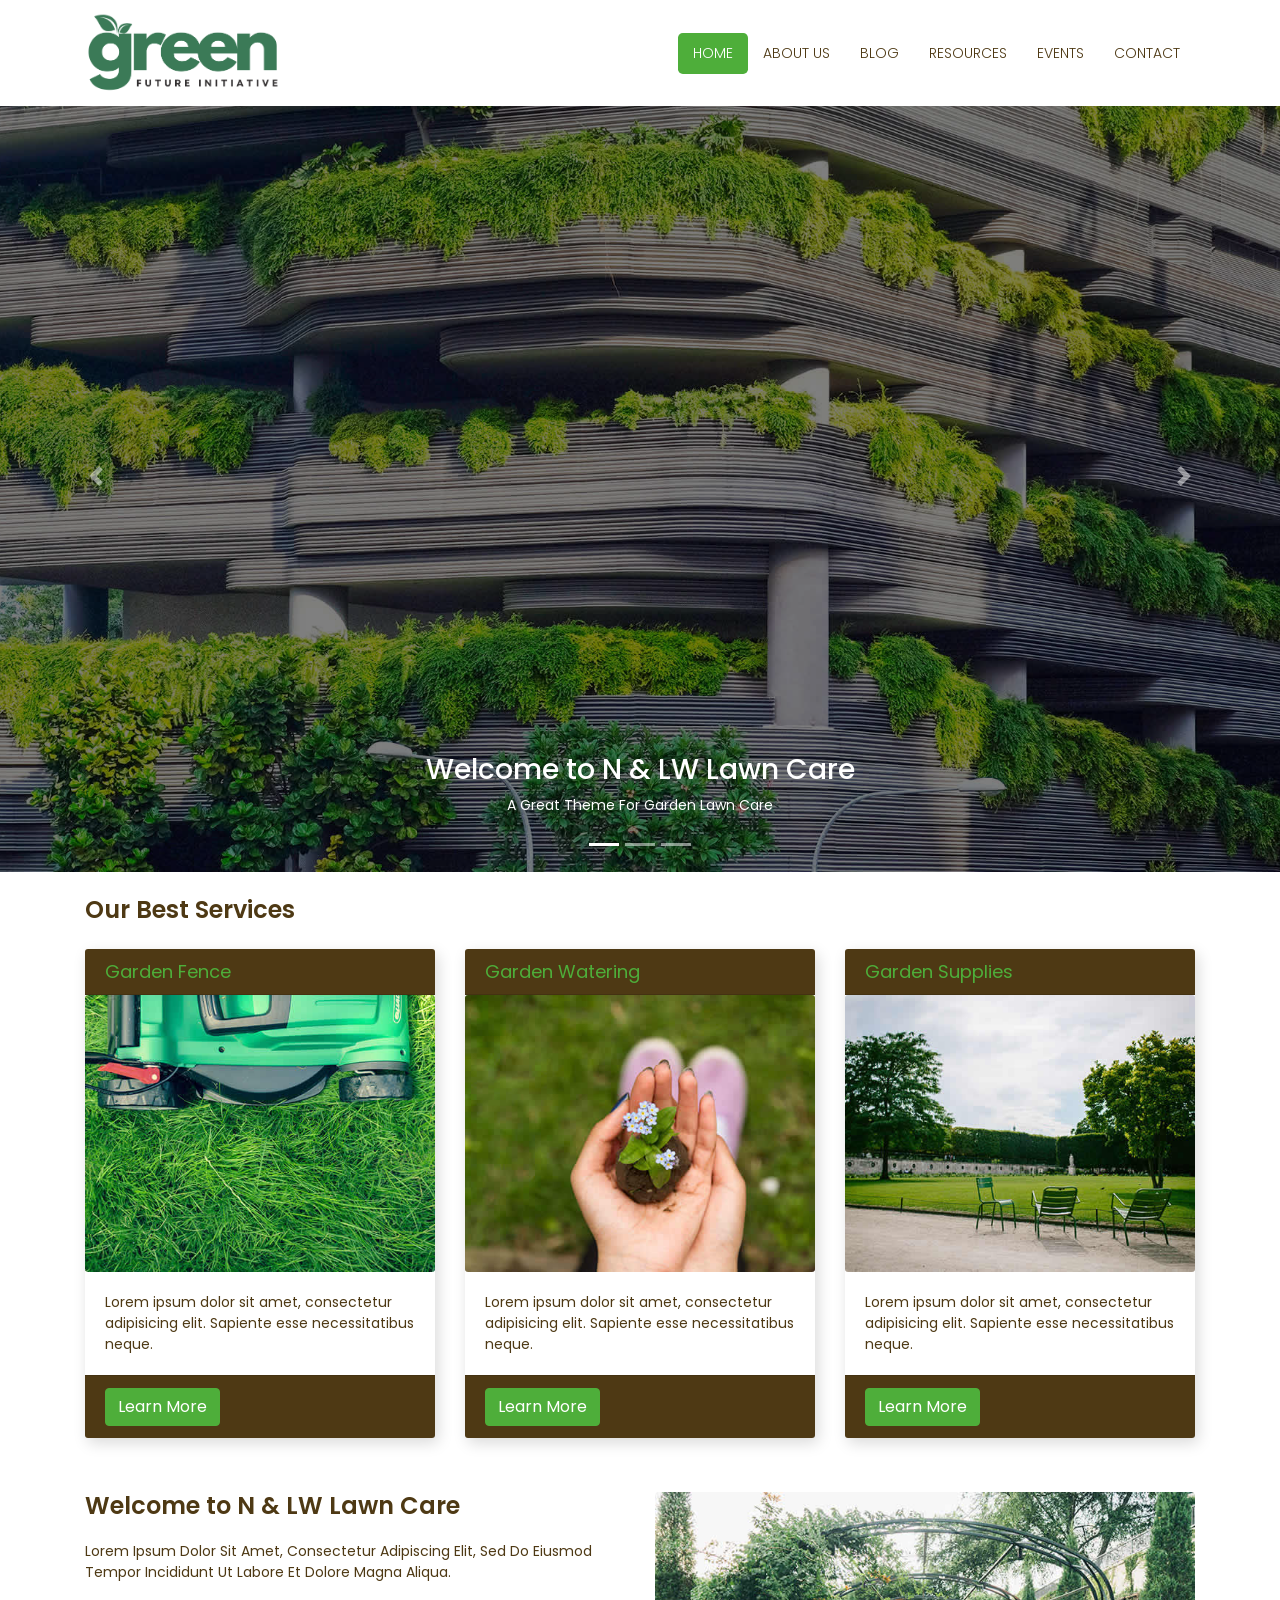
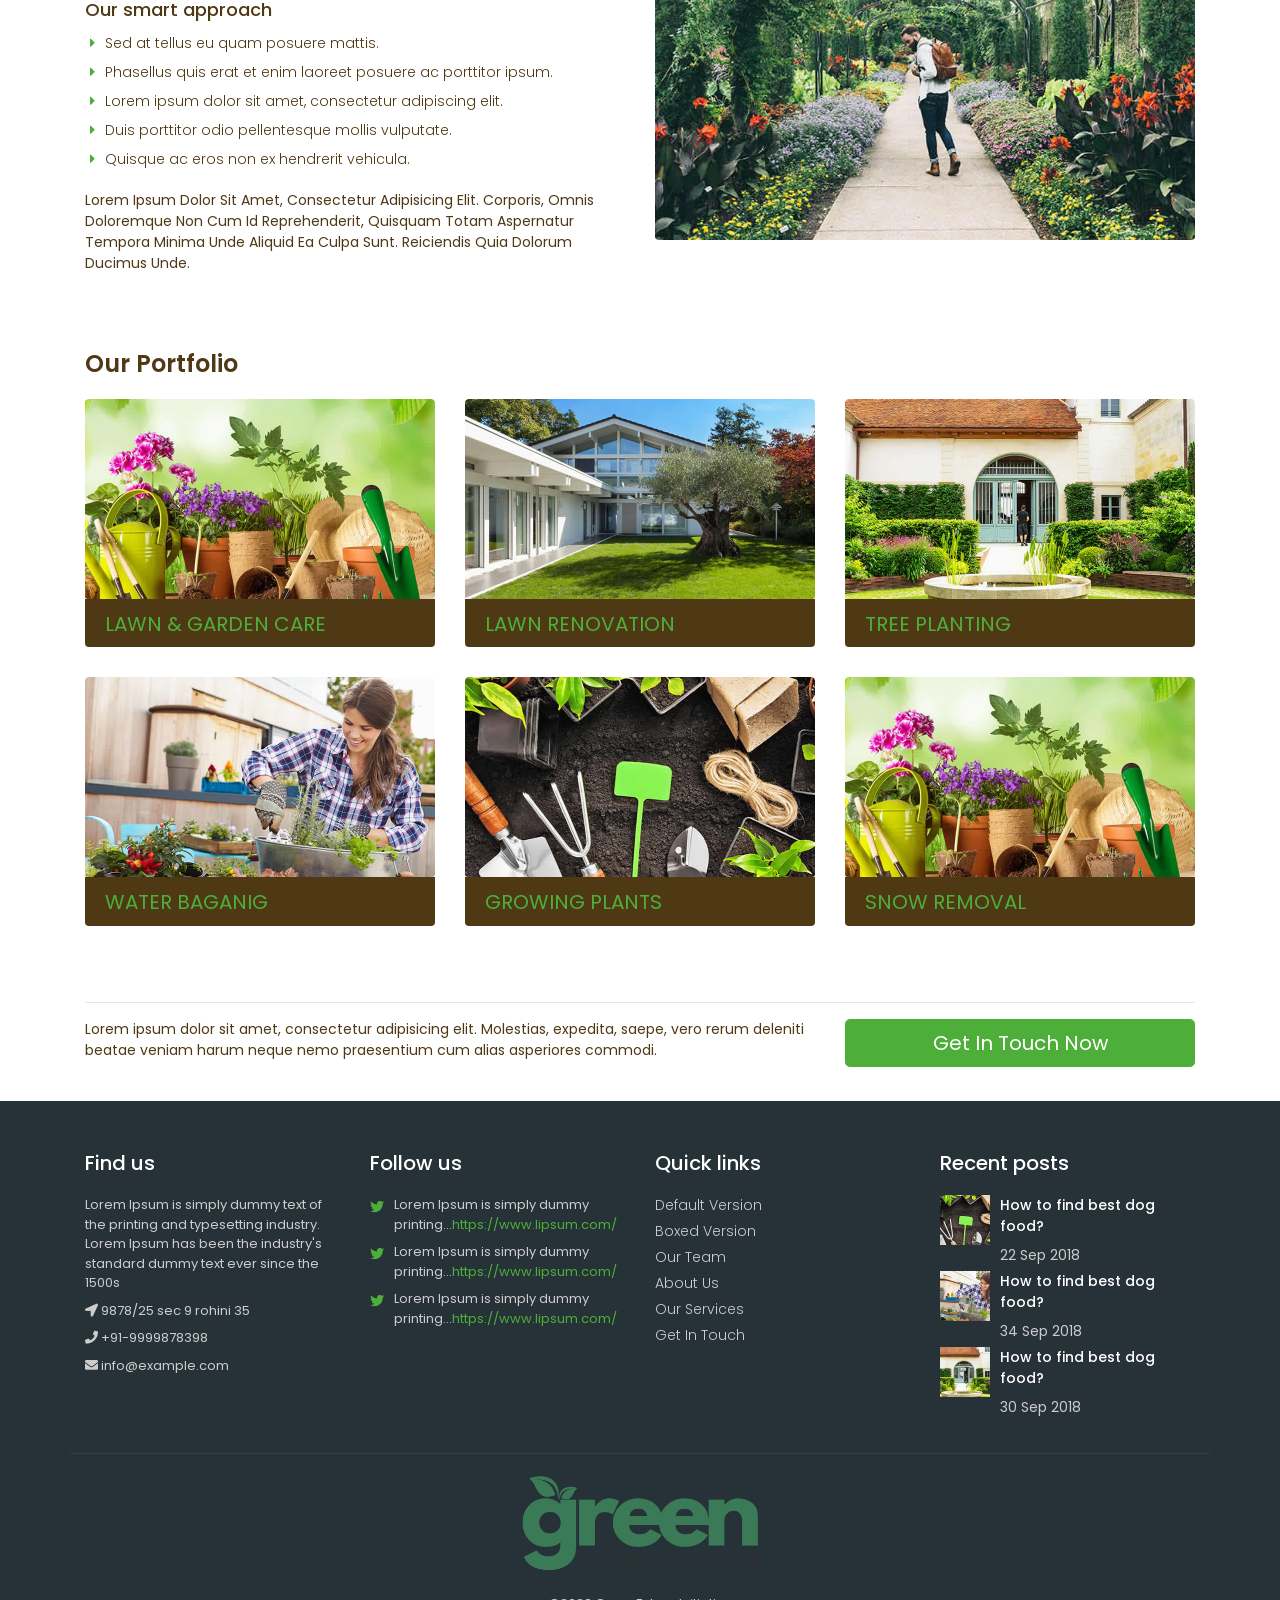
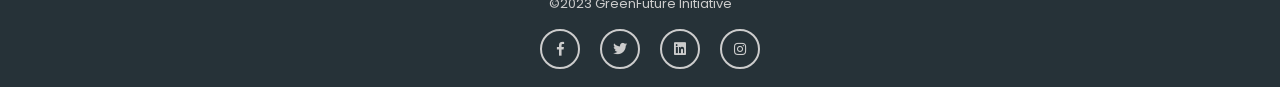
<file: final_project/index.html>
<!DOCTYPE html>
<html lang="en">
<head>
	<meta charset="utf-8">
	<meta name="viewport" content="width=device-width, initial-scale=1, shrink-to-fit=no">
	<meta name="description" content="">
	<meta name="author" content="">
	<title>Gree\ </title>
	<!-- Bootstrap core CSS -->
	<link href="vendor/bootstrap/css/bootstrap.min.css" rel="stylesheet">
	<!-- Fontawesome CSS -->
	<link href="css/all.css" rel="stylesheet">
	<!-- Custom styles for this template -->
	<link href="css/style.css" rel="stylesheet">
</head>
<body>
    <!-- Navigation -->
    <nav class="navbar fixed-top navbar-expand-lg navbar-dark bg-light top-nav fixed-top">
        <div class="container">
            <a class="navbar-brand" href="index.html">
            <img src="images/logo.png" alt="logo" height="80px"/> height="80px"/>
            </a>
            <button class="navbar-toggler navbar-toggler-right" type="button" data-toggle="collapse" data-target="#navbarResponsive" aria-controls="navbarResponsive" aria-expanded="false" aria-label="Toggle navigation">
				<span class="fas fa-bars"></span>
            </button>
            <div class="collapse navbar-collapse" id="navbarResponsive">
               <ul class="navbar-nav ml-auto">
                  <li class="nav-item">
                     <a class="nav-link active" href="index.html">Home</a>
                  </li>
                  <li class="nav-item">
                     <a class="nav-link" href="about.html">About Us</a>
                  </li>
                  <li class="nav-item">
                     <a class="nav-link" href="blog-home-2.html">Blog</a>
                  </li>
                  <!-- <li class="nav-item dropdown">
                     <a class="nav-link dropdown-toggle" href="#" id="navbarDropdownBlog" data-toggle="dropdown" aria-haspopup="true" aria-expanded="false">
                     Blog
                     </a>
                     <div class="dropdown-menu dropdown-menu-right" aria-labelledby="navbarDropdownBlog">
                        <a class="dropdown-item" href="blog-home-1.html">Blog Home 1</a>
                        <a class="dropdown-item" href="blog-home-2.html">Blog Home 2</a>
                        <a class="dropdown-item" href="blog-post.html">Blog Post</a>
                     </div>
                  </li> -->
                  <li class="nav-item">
                     <a class="nav-link" href="services.html">Resources </a>
                  </li>
                  <li class="nav-item">
                     <a class="nav-link" href="portfolio-2-col.html">Events </a>
                  </li>

                  
                  <!-- <li class="nav-item dropdown">
                     <a class="nav-link dropdown-toggle" href="#" id="navbarDropdownPortfolio" data-toggle="dropdown" aria-haspopup="true" aria-expanded="false">
                     Events
                     </a>
                     <div class="dropdown-menu dropdown-menu-right" aria-labelledby="navbarDropdownPortfolio">
                        <a class="dropdown-item" href="portfolio-1-col.html">Events 1</a>
                        <a class="dropdown-item" href="portfolio-2-col.html">Events 2</a>
                        <a class="dropdown-item" href="portfolio-3-col.html">Events 3</a>
                        <a class="dropdown-item" href="portfolio-4-col.html">Events 4</a>
                        <a class="dropdown-item" href="portfolio-item.html">Single Events </a>
                     </div>
                  </li> -->
                  
                  
                  
                  <li class="nav-item">
                     <a class="nav-link" href="contact.html">Contact</a>
                  </li>
               </ul>
            </div>
        </div>
    </nav>
    <header class="slider-main">
        <div id="carouselExampleIndicators" class="carousel slide carousel-fade" data-ride="carousel">
            <ol class="carousel-indicators">
               <li data-target="#carouselExampleIndicators" data-slide-to="0" class="active"></li>
               <li data-target="#carouselExampleIndicators" data-slide-to="1"></li>
               <li data-target="#carouselExampleIndicators" data-slide-to="2"></li>
            </ol>
            <div class="carousel-inner" role="listbox">
               <!-- Slide One - Set the background image for this slide in the line below -->
               <div class="carousel-item active" style="background-image: url('images/slider-01.jpg')">
                  <div class="carousel-caption d-none d-md-block">
                     <h3>Welcome to N & LW Lawn Care</h3>
                     <p>A Great Theme For Garden Lawn Care</p>
                  </div>
               </div>
               <!-- Slide Two - Set the background image for this slide in the line below -->
               <div class="carousel-item" style="background-image: url('images/slider-02.jpg')">
                  <div class="carousel-caption d-none d-md-block">
                     <h3>Beautiful Garden</h3>
                     <p>A Great Theme For Garden Lawn Care</p>
                  </div>
               </div>
               <!-- Slide Three - Set the background image for this slide in the line below -->
               <div class="carousel-item" style="background-image: url('images/slider-03.jpg')">
                  <div class="carousel-caption d-none d-md-block">
                     <h3>Welcome to N & LW Lawn Care</h3>
                     <p>A Great Theme For Garden Lawn Care</p>
                  </div>
               </div>
            </div>
            <a class="carousel-control-prev" href="#carouselExampleIndicators" role="button" data-slide="prev">
				<span class="carousel-control-prev-icon" aria-hidden="true"></span>
				<span class="sr-only">Previous</span>
            </a>
            <a class="carousel-control-next" href="#carouselExampleIndicators" role="button" data-slide="next">
				<span class="carousel-control-next-icon" aria-hidden="true"></span>
				<span class="sr-only">Next</span>
            </a>
        </div>
    </header>
    <!-- Page Content -->
    <div class="container">
        <div class="services-bar">
            <h1 class="my-4">Our Best Services </h1>
            <!-- Services Section -->
            <div class="row">
               <div class="col-lg-4 mb-4">
                  <div class="card h-100">
                     <h4 class="card-header">Garden Fence</h4>
                     <div class="card-img">
                        <img class="img-fluid" src="images/services-img-01.jpg" alt="" />
                     </div>
                     <div class="card-body">
                        <p class="card-text">Lorem ipsum dolor sit amet, consectetur adipisicing elit. Sapiente esse necessitatibus neque.</p>
                     </div>
                     <div class="card-footer">
                        <a href="#" class="btn btn-primary">Learn More</a>
                     </div>
                  </div>
               </div>
               <div class="col-lg-4 mb-4">
                  <div class="card h-100">
                     <h4 class="card-header">Garden Watering</h4>
                     <div class="card-img">
                        <img class="img-fluid" src="images/services-img-02.jpg" alt="" />
                     </div>
                     <div class="card-body">
                        <p class="card-text">Lorem ipsum dolor sit amet, consectetur adipisicing elit. Sapiente esse necessitatibus neque.</p>
                     </div>
                     <div class="card-footer">
                        <a href="#" class="btn btn-primary">Learn More</a>
                     </div>
                  </div>
               </div>
               <div class="col-lg-4 mb-4">
                  <div class="card h-100">
                     <h4 class="card-header">Garden Supplies</h4>
                     <div class="card-img">
                        <img class="img-fluid" src="images/services-img-03.jpg" alt="" />
                     </div>
                     <div class="card-body">
                        <p class="card-text">Lorem ipsum dolor sit amet, consectetur adipisicing elit. Sapiente esse necessitatibus neque.</p>
                     </div>
                     <div class="card-footer">
                        <a href="#" class="btn btn-primary">Learn More</a>
                     </div>
                  </div>
               </div>
            </div>
            <!-- /.row -->
        </div>
        <!-- About Section -->
        <div class="about-main">
            <div class="row">
               <div class="col-lg-6">
                  <h2>Welcome to N & LW Lawn Care</h2>
                  <p>Lorem ipsum dolor sit amet, consectetur adipiscing elit, sed do eiusmod tempor incididunt ut labore et dolore magna aliqua.</p>
                  <h5>Our smart approach</h5>
                  <ul>
                     <li>Sed at tellus eu quam posuere mattis.</li>
                     <li>Phasellus quis erat et enim laoreet posuere ac porttitor ipsum.</li>
                     <li>Lorem ipsum dolor sit amet, consectetur adipiscing elit.</li>
                     <li>Duis porttitor odio pellentesque mollis vulputate.</li>
                     <li>Quisque ac eros non ex hendrerit vehicula.</li>
                  </ul>
                  <p>Lorem ipsum dolor sit amet, consectetur adipisicing elit. Corporis, omnis doloremque non cum id reprehenderit, quisquam totam aspernatur tempora minima unde aliquid ea culpa sunt. Reiciendis quia dolorum ducimus unde.</p>
               </div>
               <div class="col-lg-6">
                  <img class="img-fluid rounded" src="images/about-img.jpg" alt="" />
               </div>
            </div>
            <!-- /.row -->
        </div>
        <!-- Portfolio Section -->
        <div class="portfolio-main">
            <h2>Our Portfolio</h2>
            <div class="row">
               <div class="col-lg-4 col-sm-6 portfolio-item">
                  <div class="card h-100">
                     <div class="card-img">
                        <a href="#">
                           <img class="card-img-top" src="images/portfolio-img-01.jpg" alt="" />
                           <div class="overlay"><i class="fas fa-arrows-alt"></i></div>
                        </a>
                     </div>
                     <div class="card-body">
                        <h4 class="card-title">
                           <a href="#">Lawn & garden care</a>
                        </h4>
                     </div>
                  </div>
               </div>
               <div class="col-lg-4 col-sm-6 portfolio-item">
                  <div class="card h-100">
                     <div class="card-img">
                        <a href="#">
                           <img class="card-img-top" src="images/portfolio-img-02.jpg" alt="" />
                           <div class="overlay"><i class="fas fa-arrows-alt"></i></div>
                        </a>
                     </div>
                     <div class="card-body">
                        <h4 class="card-title">
                           <a href="#">Lawn renovation</a>
                        </h4>
                     </div>
                  </div>
               </div>
               <div class="col-lg-4 col-sm-6 portfolio-item">
                  <div class="card h-100">
                     <div class="card-img">
                        <a href="#">
                           <img class="card-img-top" src="images/portfolio-img-03.jpg" alt="" />
                           <div class="overlay"><i class="fas fa-arrows-alt"></i></div>
                        </a>
                     </div>
                     <div class="card-body">
                        <h4 class="card-title">
                           <a href="#">Tree planting</a>
                        </h4>
                     </div>
                  </div>
               </div>
               <div class="col-lg-4 col-sm-6 portfolio-item">
                  <div class="card h-100">
                     <div class="card-img">
                        <a href="#">
                           <img class="card-img-top" src="images/portfolio-img-04.jpg" alt="" />
                           <div class="overlay"><i class="fas fa-arrows-alt"></i></div>
                        </a>
                     </div>
                     <div class="card-body">
                        <h4 class="card-title">
                           <a href="#">Water Baganig</a>
                        </h4>
                     </div>
                  </div>
               </div>
               <div class="col-lg-4 col-sm-6 portfolio-item">
                  <div class="card h-100">
                     <div class="card-img">
                        <a href="#">
                           <img class="card-img-top" src="images/portfolio-img-05.jpg" alt="" />
                           <div class="overlay"><i class="fas fa-arrows-alt"></i></div>
                        </a>
                     </div>
                     <div class="card-body">
                        <h4 class="card-title">
                           <a href="#">Growing plants</a>
                        </h4>
                     </div>
                  </div>
               </div>
               <div class="col-lg-4 col-sm-6 portfolio-item">
                  <div class="card h-100">
                     <div class="card-img">
                        <a href="#">
                           <img class="card-img-top" src="images/portfolio-img-01.jpg" alt="" />
                           <div class="overlay"><i class="fas fa-arrows-alt"></i></div>
                        </a>
                     </div>
                     <div class="card-body">
                        <h4 class="card-title">
                           <a href="#">Snow removal</a>
                        </h4>
                     </div>
                  </div>
               </div>
            </div>
            <!-- /.row -->
        </div>
        <hr>
        <!-- Get In Touch Now Section -->
        <div class="row mb-4">
            <div class="col-md-8">
               <p>Lorem ipsum dolor sit amet, consectetur adipisicing elit. Molestias, expedita, saepe, vero rerum deleniti beatae veniam harum neque nemo praesentium cum alias asperiores commodi.</p>
            </div>
            <div class="col-md-4">
               <a class="btn btn-lg btn-secondary btn-block" href="#">Get In Touch Now</a>
            </div>
        </div>
    </div>
    <!-- /.container -->
    <!--footer starts from here-->
    <footer class="footer">
        <div class="container bottom_border">
            <div class="row">
               <div class="col-lg-3 col-md-6 col-sm-6 col">
					<h5 class="headin5_amrc col_white_amrc pt2">Find us</h5>
					<!--headin5_amrc-->
					<p class="mb10">Lorem Ipsum is simply dummy text of the printing and typesetting industry. Lorem Ipsum has been the industry's standard dummy text ever since the 1500s</p>
					<p><i class="fa fa-location-arrow"></i> 9878/25 sec 9 rohini 35 </p>
					<p><i class="fa fa-phone"></i> +91-9999878398 </p>
					<p><i class="fa fa fa-envelope"></i> info@example.com </p>
               </div>
               <div class="col-lg-3 col-md-6 col-sm-6 col">
					<h5 class="headin5_amrc col_white_amrc pt2">Follow us</h5>
					<!--headin5_amrc ends here-->
					<ul class="footer_ul2_amrc">
						<li>
							<a href="#"><i class="fab fa-twitter fleft padding-right"></i> </a>
							<p>Lorem Ipsum is simply dummy printing...<a href="#">https://www.lipsum.com/</a></p>
						</li>
						<li>
							<a href="#"><i class="fab fa-twitter fleft padding-right"></i> </a>
							<p>Lorem Ipsum is simply dummy printing...<a href="#">https://www.lipsum.com/</a></p>
						</li>
						<li>
							<a href="#"><i class="fab fa-twitter fleft padding-right"></i> </a>
							<p>Lorem Ipsum is simply dummy printing...<a href="#">https://www.lipsum.com/</a></p>
						</li>
					</ul>
					<!--footer_ul2_amrc ends here-->
				</div>
				<div class="col-lg-3 col-md-6 col-sm-6">
					<h5 class="headin5_amrc col_white_amrc pt2">Quick links</h5>
					<!--headin5_amrc-->
					<ul class="footer_ul_amrc">
						<li><a href="#">Default Version</a></li>
						<li><a href="#">Boxed Version</a></li>
						<li><a href="#">Our Team </a></li>
						<li><a href="#">About Us</a></li>
						<li><a href="#">Our Services</a></li>
						<li><a href="#">Get In Touch</a></li>
					</ul>
					<!--footer_ul_amrc ends here-->
				</div>
				<div class="col-lg-3 col-md-6 col-sm-6 ">
					<h5 class="headin5_amrc col_white_amrc pt2">Recent posts</h5>
					<!--headin5_amrc-->
					<ul class="footer_ul_amrc">
						<li class="media">
							<div class="media-left">
								<img class="img-fluid" src="images/post-img-01.jpg" alt="" />
							</div>
							<div class="media-body">
								<p>How to find best dog food?</p>
								<span>22 Sep 2018</span>
							</div>
						</li>
						<li class="media">
							<div class="media-left">
								<img class="img-fluid" src="images/post-img-02.jpg" alt="" />
							</div>
							<div class="media-body">
								<p>How to find best dog food?</p>
								<span>34 Sep 2018</span>
							</div>
						</li>
						<li class="media">
							<div class="media-left">
								<img class="img-fluid" src="images/post-img-03.jpg" alt="" />
							</div>
							<div class="media-body">
								<p>How to find best dog food?</p>
								<span>30 Sep 2018</span>
							</div>
						</li>
					</ul>
					<!--footer_ul_amrc ends here-->
				</div>
			</div>
		</div>
        <div class="container">
            <div class="footer-logo">
				<a href="#"><img src="images/logo.png" alt="" height="100px"/></a>
			</div>
            <!--foote_bottom_ul_amrc ends here-->
            <p class="copyright text-center">&copy;2023 GreenFuture Initiative 
            </p>

            
            <ul class="social_footer_ul">
				<li><a href="#"><i class="fab fa-facebook-f"></i></a></li>
				<li><a href="#"><i class="fab fa-twitter"></i></a></li>
				<li><a href="#"><i class="fab fa-linkedin"></i></a></li>
				<li><a href="#"><i class="fab fa-instagram"></i></a></li>
            </ul>
            <!--social_footer_ul ends here-->
        </div>
    </footer>
	  
<!-- Bootstrap core JavaScript -->
<script src="vendor/jquery/jquery.min.js"></script>
<script src="vendor/bootstrap/js/bootstrap.bundle.min.js"></script>
</body>
</html>
</file>
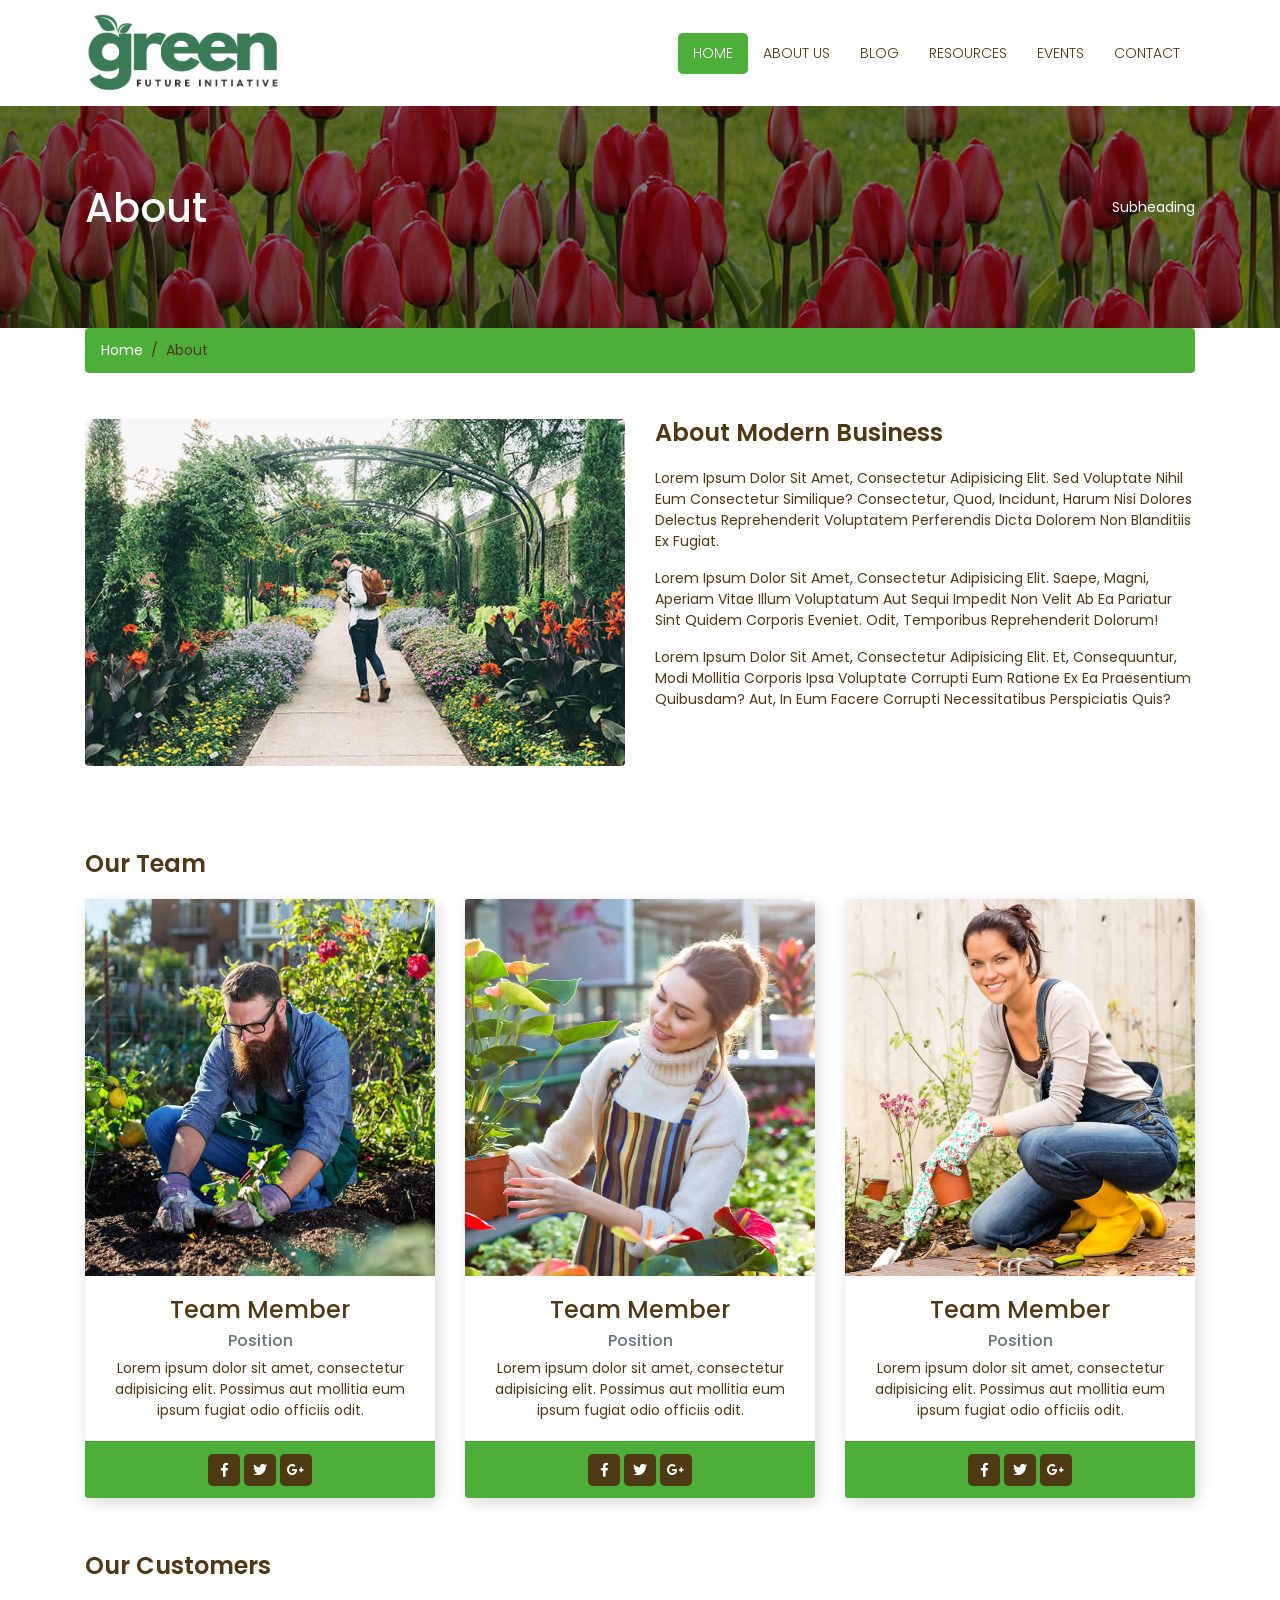
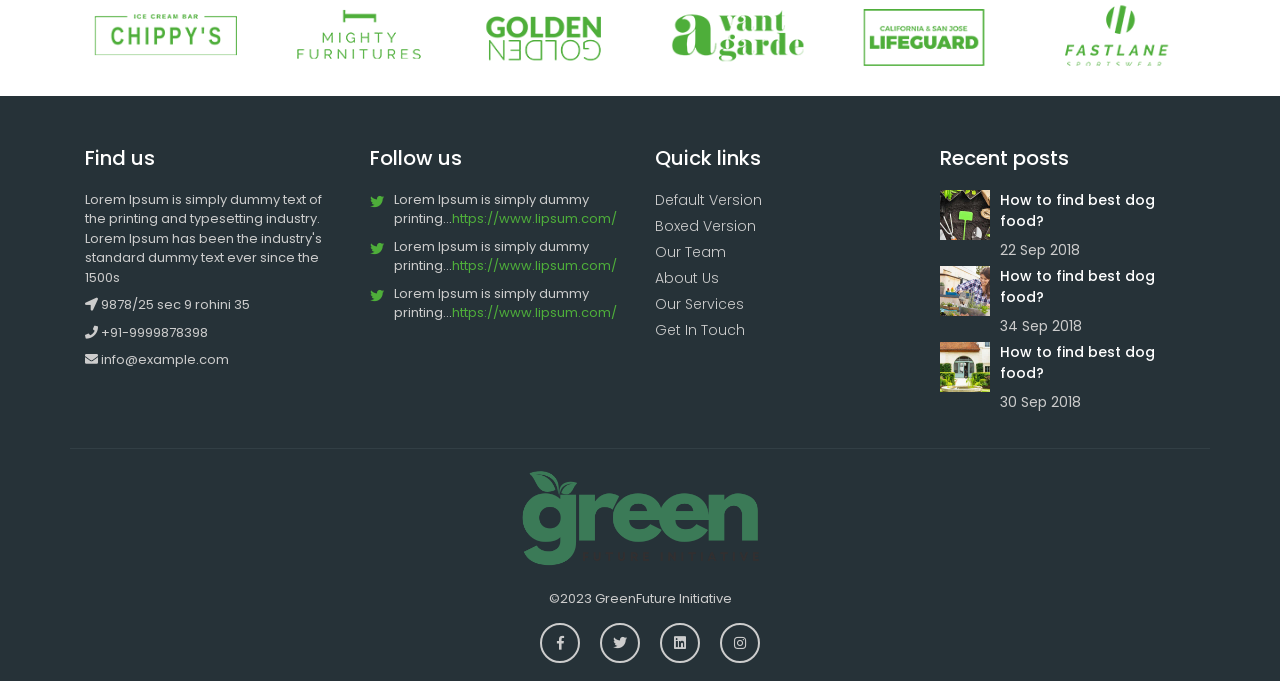
<file: final_project/about.html>
<!DOCTYPE html>
<html lang="en">
<head>
	<meta charset="utf-8">
	<meta name="viewport" content="width=device-width, initial-scale=1, shrink-to-fit=no">
	<meta name="description" content="">
	<meta name="author" content="">
	<title>GreenFuture Initiative  </title>
	<!-- Bootstrap core CSS -->
	<link href="vendor/bootstrap/css/bootstrap.min.css" rel="stylesheet">
	<!-- Fontawesome CSS -->
	<link href="css/all.css" rel="stylesheet">
	<!-- Custom styles for this template -->
	<link href="css/style.css" rel="stylesheet">
</head>
<body>
	<!-- Navigation -->
    <nav class="navbar fixed-top navbar-expand-lg navbar-dark bg-light top-nav fixed-top">
        <div class="container">
            <a class="navbar-brand" href="index.html">
            <img src="images/logo.png" alt="logo" height="80px"/>
            </a>
            <button class="navbar-toggler navbar-toggler-right" type="button" data-toggle="collapse" data-target="#navbarResponsive" aria-controls="navbarResponsive" aria-expanded="false" aria-label="Toggle navigation">
				<span class="fas fa-bars"></span>
            </button>
            <div class="collapse navbar-collapse" id="navbarResponsive">
				<ul class="navbar-nav ml-auto">
				   <li class="nav-item">
					  <a class="nav-link active" href="index.html">Home</a>
				   </li>
				   <li class="nav-item">
					  <a class="nav-link" href="about.html">About Us</a>
				   </li>
				   <li class="nav-item">
					  <a class="nav-link" href="blog-home-2.html">Blog</a>
				   </li>
				   <!-- <li class="nav-item dropdown">
					  <a class="nav-link dropdown-toggle" href="#" id="navbarDropdownBlog" data-toggle="dropdown" aria-haspopup="true" aria-expanded="false">
					  Blog
					  </a>
					  <div class="dropdown-menu dropdown-menu-right" aria-labelledby="navbarDropdownBlog">
						 <a class="dropdown-item" href="blog-home-1.html">Blog Home 1</a>
						 <a class="dropdown-item" href="blog-home-2.html">Blog Home 2</a>
						 <a class="dropdown-item" href="blog-post.html">Blog Post</a>
					  </div>
				   </li> -->
				   <li class="nav-item">
					  <a class="nav-link" href="services.html">Resources </a>
				   </li>
				   <li class="nav-item">
					  <a class="nav-link" href="portfolio-2-col.html">Events </a>
				   </li>
 
				   
				   <!-- <li class="nav-item dropdown">
					  <a class="nav-link dropdown-toggle" href="#" id="navbarDropdownPortfolio" data-toggle="dropdown" aria-haspopup="true" aria-expanded="false">
					  Events
					  </a>
					  <div class="dropdown-menu dropdown-menu-right" aria-labelledby="navbarDropdownPortfolio">
						 <a class="dropdown-item" href="portfolio-1-col.html">Events 1</a>
						 <a class="dropdown-item" href="portfolio-2-col.html">Events 2</a>
						 <a class="dropdown-item" href="portfolio-3-col.html">Events 3</a>
						 <a class="dropdown-item" href="portfolio-4-col.html">Events 4</a>
						 <a class="dropdown-item" href="portfolio-item.html">Single Events </a>
					  </div>
				   </li> -->
				   
				   
				   
				   <li class="nav-item">
					  <a class="nav-link" href="contact.html">Contact</a>
				   </li>
				</ul>
			 </div>
        </div>
    </nav>
	<!-- full Title -->
	<div class="full-title">
		<div class="container">
			<!-- Page Heading/Breadcrumbs -->
			<h1 class="mt-4 mb-3">About
				<small>Subheading</small>
			</h1>
		</div>
	</div>
    <!-- Page Content -->
    <div class="container">
		<div class="breadcrumb-main">
			<ol class="breadcrumb">
				<li class="breadcrumb-item">
					<a href="index.html">Home</a>
				</li>
				<li class="breadcrumb-item active">About</li>
			</ol>
		</div>
		<!-- About Content -->
		<div class="about-main">
			<div class="row">
				<div class="col-lg-6">
					<img class="img-fluid rounded mb-4" src="images/about-img.jpg" alt="" />
				</div>
				<div class="col-lg-6">
					<h2>About Modern Business</h2>
					<p>Lorem ipsum dolor sit amet, consectetur adipisicing elit. Sed voluptate nihil eum consectetur similique? Consectetur, quod, incidunt, harum nisi dolores delectus reprehenderit voluptatem perferendis dicta dolorem non blanditiis ex fugiat.</p>
					<p>Lorem ipsum dolor sit amet, consectetur adipisicing elit. Saepe, magni, aperiam vitae illum voluptatum aut sequi impedit non velit ab ea pariatur sint quidem corporis eveniet. Odit, temporibus reprehenderit dolorum!</p>
					<p>Lorem ipsum dolor sit amet, consectetur adipisicing elit. Et, consequuntur, modi mollitia corporis ipsa voluptate corrupti eum ratione ex ea praesentium quibusdam? Aut, in eum facere corrupti necessitatibus perspiciatis quis?</p>
				</div>
			</div>
			<!-- /.row -->
		</div>

		<!-- Team Members -->
		<div class="team-members-box">  
			<h2>Our Team</h2>
			<div class="row">
				<div class="col-lg-4 mb-4">
				  <div class="card h-100 text-center">
					<img class="card-img-top" src="images/team_01.jpg" alt="" />
					<div class="card-body">
						<h4 class="card-title">Team Member</h4>
						<h6 class="card-subtitle mb-2 text-muted">Position</h6>
						<p class="card-text">Lorem ipsum dolor sit amet, consectetur adipisicing elit. Possimus aut mollitia eum ipsum fugiat odio officiis odit.</p>
					</div>
					<div class="card-footer">
						<ul>
							<li><a href="#"><i class="fab fa-facebook-f"></i></a></li>
							<li><a href="#"><i class="fab fa-twitter"></i></a></li>
							<li><a href="#"><i class="fab fa-google-plus-g"></i></a></li>
						</ul>
					</div>
				  </div>
				</div>
				<div class="col-lg-4 mb-4">
				  <div class="card h-100 text-center">
					<img class="card-img-top" src="images/team_02.jpg" alt="" />
					<div class="card-body">
						<h4 class="card-title">Team Member</h4>
						<h6 class="card-subtitle mb-2 text-muted">Position</h6>
						<p class="card-text">Lorem ipsum dolor sit amet, consectetur adipisicing elit. Possimus aut mollitia eum ipsum fugiat odio officiis odit.</p>
					</div>
					<div class="card-footer">
						<ul>
							<li><a href="#"><i class="fab fa-facebook-f"></i></a></li>
							<li><a href="#"><i class="fab fa-twitter"></i></a></li>
							<li><a href="#"><i class="fab fa-google-plus-g"></i></a></li>
						</ul>
					</div>
				  </div>
				</div>
				<div class="col-lg-4 mb-4">
				  <div class="card h-100 text-center">
					<img class="card-img-top" src="images/team_03.jpg" alt="" />
					<div class="card-body">
						<h4 class="card-title">Team Member</h4>
						<h6 class="card-subtitle mb-2 text-muted">Position</h6>
						<p class="card-text">Lorem ipsum dolor sit amet, consectetur adipisicing elit. Possimus aut mollitia eum ipsum fugiat odio officiis odit.</p>
					</div>
					<div class="card-footer">
						<ul>
							<li><a href="#"><i class="fab fa-facebook-f"></i></a></li>
							<li><a href="#"><i class="fab fa-twitter"></i></a></li>
							<li><a href="#"><i class="fab fa-google-plus-g"></i></a></li>
						</ul>
					</div>
				  </div>
				</div>
			</div>
			<!-- /.row -->
		</div>
		<!-- Our Customers -->
		<div class="customers-box"> 
			<h2>Our Customers</h2>
			<div class="row">
				<div class="col-lg-2 col-sm-4 mb-4">
				  <img class="img-fluid" src="images/logo_01.png" alt="" />
				</div>
				<div class="col-lg-2 col-sm-4 mb-4">
				  <img class="img-fluid" src="images/logo_02.png" alt="" />
				</div>
				<div class="col-lg-2 col-sm-4 mb-4">
				  <img class="img-fluid" src="images/logo_03.png" alt="" />
				</div>
				<div class="col-lg-2 col-sm-4 mb-4">
				  <img class="img-fluid" src="images/logo_04.png" alt="" />
				</div>
				<div class="col-lg-2 col-sm-4 mb-4">
				  <img class="img-fluid" src="images/logo_05.png" alt="" />
				</div>
				<div class="col-lg-2 col-sm-4 mb-4">
				  <img class="img-fluid" src="images/logo_06.png" alt="" />
				</div>
			</div>
			<!-- /.row -->
		</div>
		<!-- /.container -->
	</div>

    <!--footer starts from here-->
    <footer class="footer">
        <div class="container bottom_border">
            <div class="row">
               <div class="col-lg-3 col-md-6 col-sm-6 col">
					<h5 class="headin5_amrc col_white_amrc pt2">Find us</h5>
					<!--headin5_amrc-->
					<p class="mb10">Lorem Ipsum is simply dummy text of the printing and typesetting industry. Lorem Ipsum has been the industry's standard dummy text ever since the 1500s</p>
					<p><i class="fa fa-location-arrow"></i> 9878/25 sec 9 rohini 35 </p>
					<p><i class="fa fa-phone"></i> +91-9999878398 </p>
					<p><i class="fa fa fa-envelope"></i> info@example.com </p>
               </div>
               <div class="col-lg-3 col-md-6 col-sm-6 col">
					<h5 class="headin5_amrc col_white_amrc pt2">Follow us</h5>
					<!--headin5_amrc ends here-->
					<ul class="footer_ul2_amrc">
						<li>
							<a href="#"><i class="fab fa-twitter fleft padding-right"></i> </a>
							<p>Lorem Ipsum is simply dummy printing...<a href="#">https://www.lipsum.com/</a></p>
						</li>
						<li>
							<a href="#"><i class="fab fa-twitter fleft padding-right"></i> </a>
							<p>Lorem Ipsum is simply dummy printing...<a href="#">https://www.lipsum.com/</a></p>
						</li>
						<li>
							<a href="#"><i class="fab fa-twitter fleft padding-right"></i> </a>
							<p>Lorem Ipsum is simply dummy printing...<a href="#">https://www.lipsum.com/</a></p>
						</li>
					</ul>
					<!--footer_ul2_amrc ends here-->
				</div>
				<div class="col-lg-3 col-md-6 col-sm-6">
					<h5 class="headin5_amrc col_white_amrc pt2">Quick links</h5>
					<!--headin5_amrc-->
					<ul class="footer_ul_amrc">
						<li><a href="#">Default Version</a></li>
						<li><a href="#">Boxed Version</a></li>
						<li><a href="#">Our Team </a></li>
						<li><a href="#">About Us</a></li>
						<li><a href="#">Our Services</a></li>
						<li><a href="#">Get In Touch</a></li>
					</ul>
					<!--footer_ul_amrc ends here-->
				</div>
				<div class="col-lg-3 col-md-6 col-sm-6 ">
					<h5 class="headin5_amrc col_white_amrc pt2">Recent posts</h5>
					<!--headin5_amrc-->
					<ul class="footer_ul_amrc">
						<li class="media">
							<div class="media-left">
								<img class="img-fluid" src="images/post-img-01.jpg" alt="" />
							</div>
							<div class="media-body">
								<p>How to find best dog food?</p>
								<span>22 Sep 2018</span>
							</div>
						</li>
						<li class="media">
							<div class="media-left">
								<img class="img-fluid" src="images/post-img-02.jpg" alt="" />
							</div>
							<div class="media-body">
								<p>How to find best dog food?</p>
								<span>34 Sep 2018</span>
							</div>
						</li>
						<li class="media">
							<div class="media-left">
								<img class="img-fluid" src="images/post-img-03.jpg" alt="" />
							</div>
							<div class="media-body">
								<p>How to find best dog food?</p>
								<span>30 Sep 2018</span>
							</div>
						</li>
					</ul>
					<!--footer_ul_amrc ends here-->
				</div>
			</div>
		</div>
        <div class="container">
            <div class="footer-logo">
				<a href="#"><img src="images/logo.png" alt="" height="100px"/></a>
			</div>
            <!--foote_bottom_ul_amrc ends here-->
            <p class="copyright text-center">&copy;2023 GreenFuture Initiative 
            </p>
            <ul class="social_footer_ul">
				<li><a href="#"><i class="fab fa-facebook-f"></i></a></li>
				<li><a href="#"><i class="fab fa-twitter"></i></a></li>
				<li><a href="#"><i class="fab fa-linkedin"></i></a></li>
				<li><a href="#"><i class="fab fa-instagram"></i></a></li>
            </ul>
            <!--social_footer_ul ends here-->
        </div>
    </footer>

<!-- Bootstrap core JavaScript -->
<script src="vendor/jquery/jquery.min.js"></script>
<script src="vendor/bootstrap/js/bootstrap.bundle.min.js"></script>
</body>
</html>
</file>
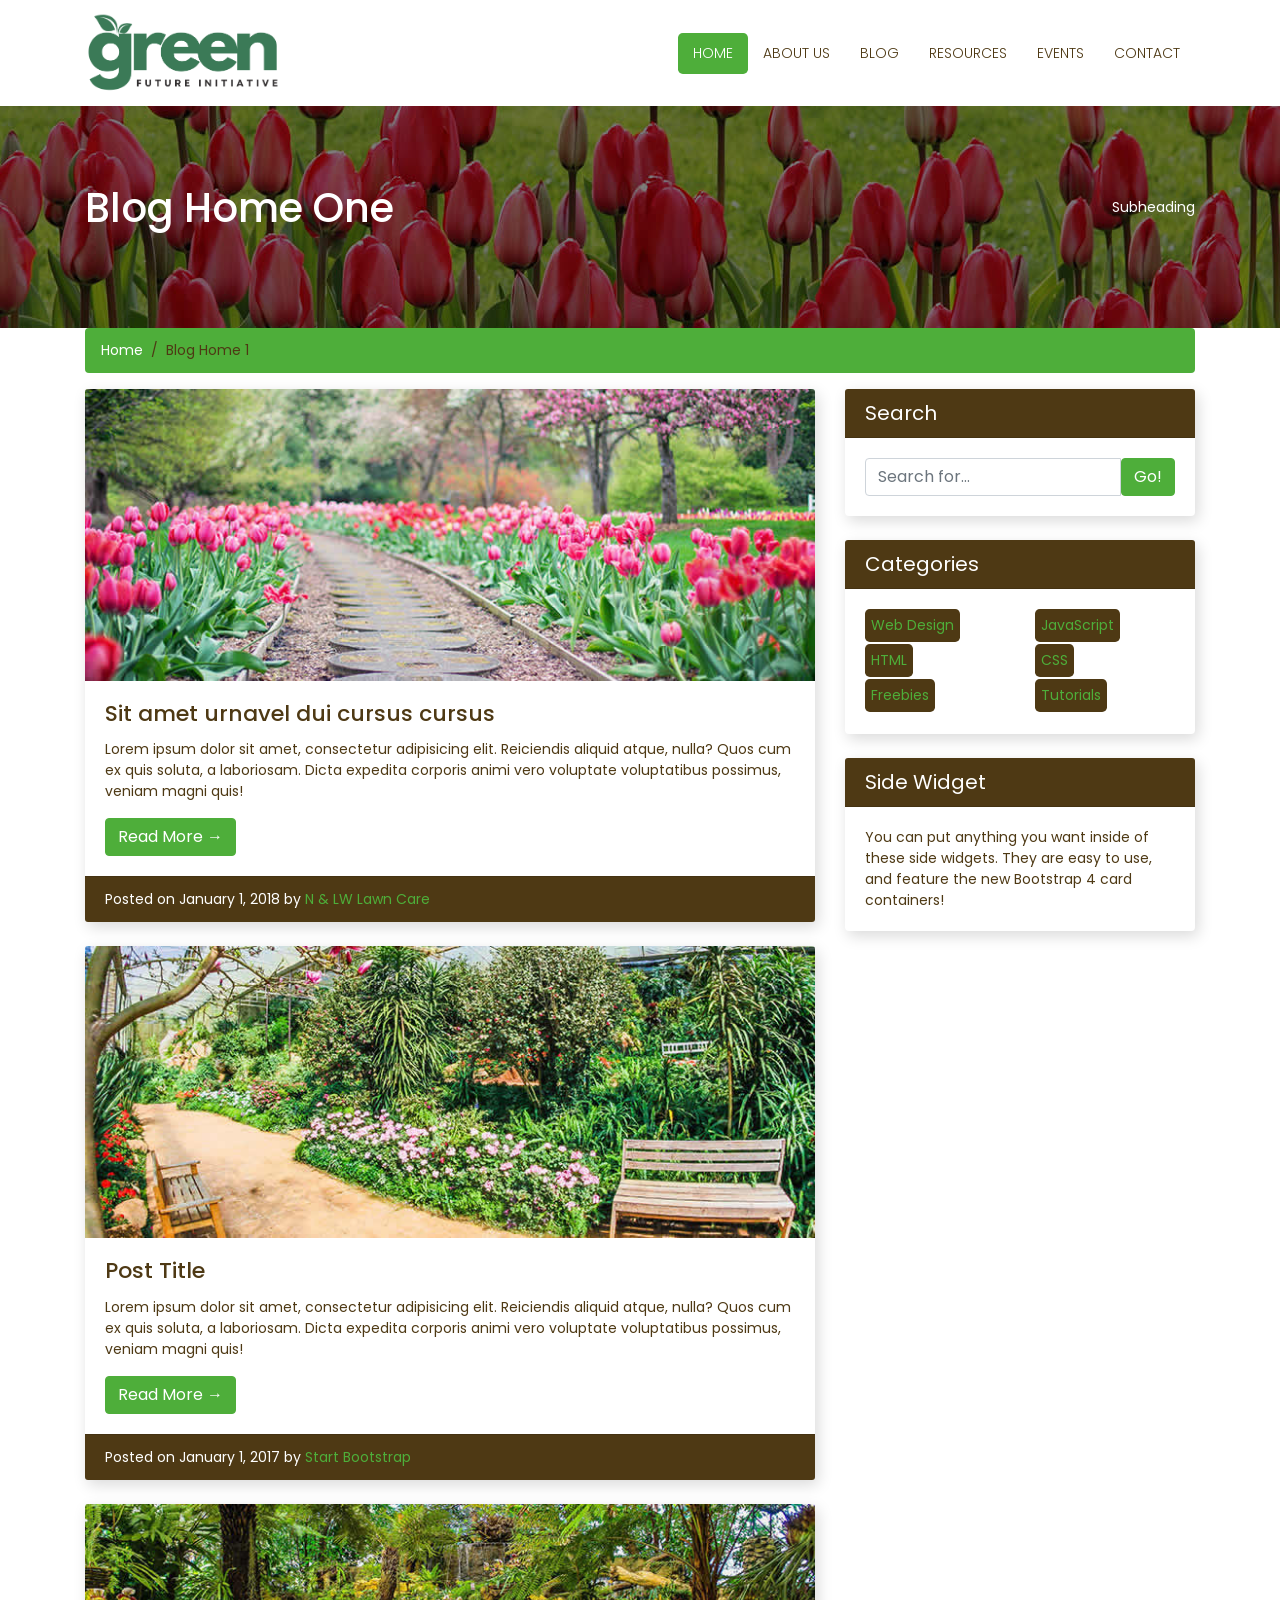
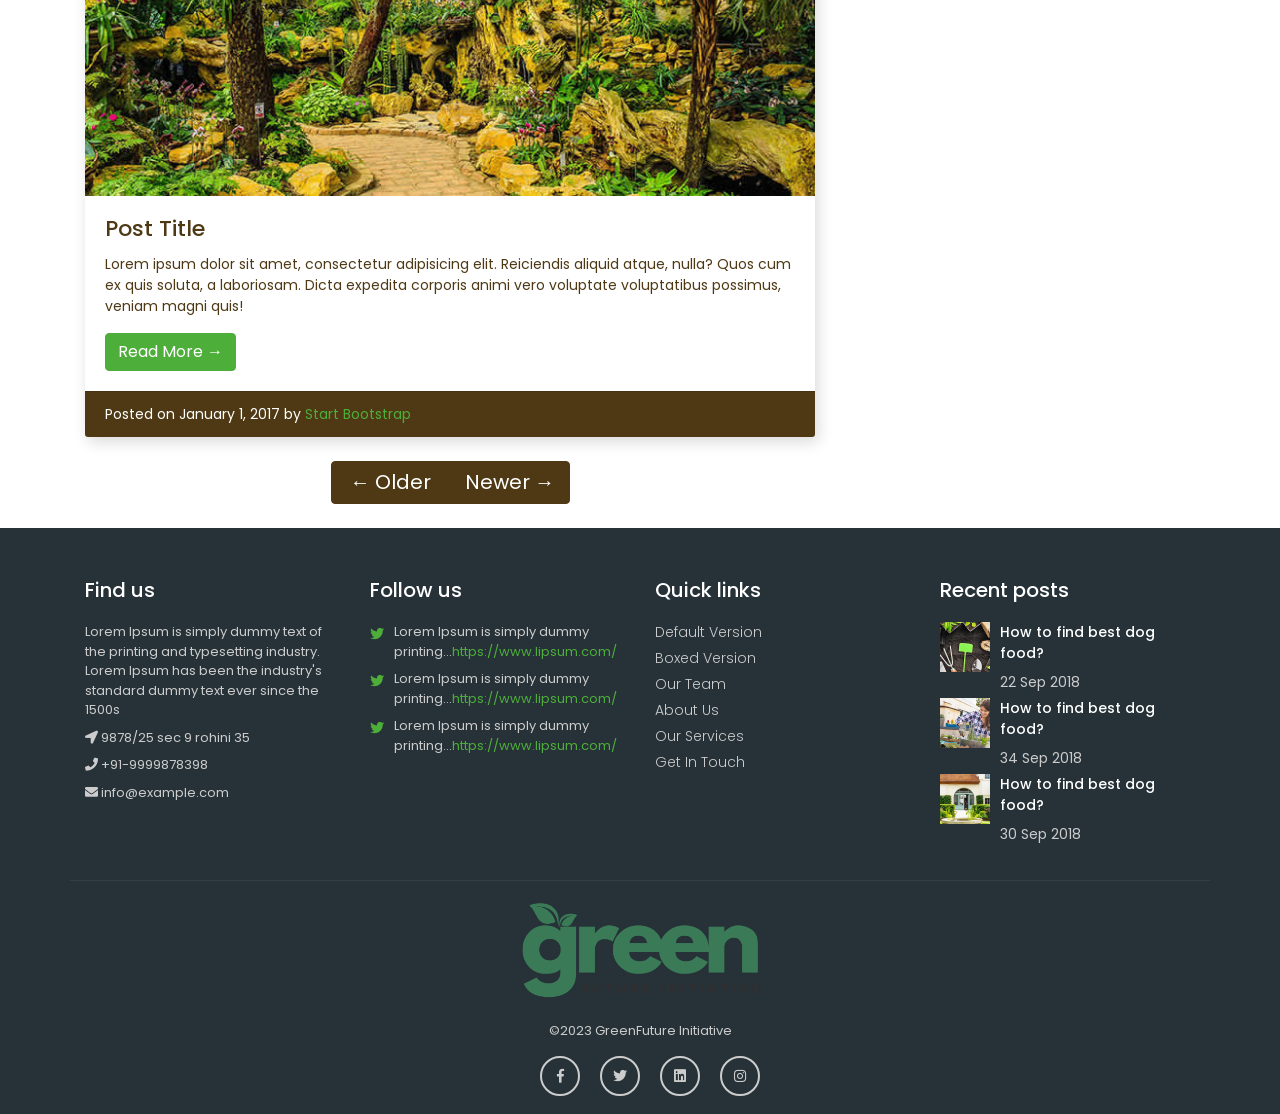
<file: final_project/blog-home-1.html>
<!DOCTYPE html>
<html lang="en">
<head>
	<meta charset="utf-8">
	<meta name="viewport" content="width=device-width, initial-scale=1, shrink-to-fit=no">
	<meta name="description" content="">
	<meta name="author" content="">
	<title>GreenFuture Initiative  </title>
	<!-- Bootstrap core CSS -->
	<link href="vendor/bootstrap/css/bootstrap.min.css" rel="stylesheet">
	<!-- Fontawesome CSS -->
	<link href="css/all.css" rel="stylesheet">
	<!-- Custom styles for this template -->
	<link href="css/style.css" rel="stylesheet">
</head>
<body>
	<!-- Navigation -->
    <nav class="navbar fixed-top navbar-expand-lg navbar-dark bg-light top-nav fixed-top">
        <div class="container">
            <a class="navbar-brand" href="index.html">
				<img src="images/logo.png" alt="logo" height="80px"/>

            </a>
            <button class="navbar-toggler navbar-toggler-right" type="button" data-toggle="collapse" data-target="#navbarResponsive" aria-controls="navbarResponsive" aria-expanded="false" aria-label="Toggle navigation">
				<span class="fas fa-bars"></span>
            </button>
            <div class="collapse navbar-collapse" id="navbarResponsive">
				<ul class="navbar-nav ml-auto">
				   <li class="nav-item">
					  <a class="nav-link active" href="index.html">Home</a>
				   </li>
				   <li class="nav-item">
					  <a class="nav-link" href="about.html">About Us</a>
				   </li>
				   <li class="nav-item">
					  <a class="nav-link" href="blog-home-2.html">Blog</a>
				   </li>
				   <!-- <li class="nav-item dropdown">
					  <a class="nav-link dropdown-toggle" href="#" id="navbarDropdownBlog" data-toggle="dropdown" aria-haspopup="true" aria-expanded="false">
					  Blog
					  </a>
					  <div class="dropdown-menu dropdown-menu-right" aria-labelledby="navbarDropdownBlog">
						 <a class="dropdown-item" href="blog-home-1.html">Blog Home 1</a>
						 <a class="dropdown-item" href="blog-home-2.html">Blog Home 2</a>
						 <a class="dropdown-item" href="blog-post.html">Blog Post</a>
					  </div>
				   </li> -->
				   <li class="nav-item">
					  <a class="nav-link" href="services.html">Resources </a>
				   </li>
				   <li class="nav-item">
					  <a class="nav-link" href="portfolio-2-col.html">Events </a>
				   </li>
 
				   
				   <!-- <li class="nav-item dropdown">
					  <a class="nav-link dropdown-toggle" href="#" id="navbarDropdownPortfolio" data-toggle="dropdown" aria-haspopup="true" aria-expanded="false">
					  Events
					  </a>
					  <div class="dropdown-menu dropdown-menu-right" aria-labelledby="navbarDropdownPortfolio">
						 <a class="dropdown-item" href="portfolio-1-col.html">Events 1</a>
						 <a class="dropdown-item" href="portfolio-2-col.html">Events 2</a>
						 <a class="dropdown-item" href="portfolio-3-col.html">Events 3</a>
						 <a class="dropdown-item" href="portfolio-4-col.html">Events 4</a>
						 <a class="dropdown-item" href="portfolio-item.html">Single Events </a>
					  </div>
				   </li> -->
				   
				   
				   
				   <li class="nav-item">
					  <a class="nav-link" href="contact.html">Contact</a>
				   </li>
				</ul>
			 </div>
        </div>
    </nav>
	
	<!-- full Title -->
	<div class="full-title">
		<div class="container">
			<!-- Page Heading/Breadcrumbs -->
			<h1 class="mt-4 mb-3">Blog Home One
				<small>Subheading</small>
			</h1>
		</div>
	</div>

    <!-- Page Content -->
    <div class="container">
		<div class="breadcrumb-main">
			<ol class="breadcrumb">
				<li class="breadcrumb-item">
					<a href="index.html">Home</a>
				</li>
				<li class="breadcrumb-item active">Blog Home 1</li>
			</ol>
		</div>

		<div class="row">
			<!-- Blog Entries Column -->
			<div class="col-md-8 blog-entries">
			  <!-- Blog Post -->
			  <div class="card mb-4">
				<img class="card-img-top" src="images/blog-img-01.jpg" alt="Card image Blog" />
				<div class="card-body">
				  <h2 class="card-title">Sit amet urnavel dui cursus cursus</h2>
				  <p class="card-text">Lorem ipsum dolor sit amet, consectetur adipisicing elit. Reiciendis aliquid atque, nulla? Quos cum ex quis soluta, a laboriosam. Dicta expedita corporis animi vero voluptate voluptatibus possimus, veniam magni quis!</p>
				  <a href="#" class="btn btn-primary">Read More &rarr;</a>
				</div>
				<div class="card-footer text-muted">
				  Posted on January 1, 2018 by
				  <a href="#">N & LW Lawn Care</a>
				</div>
			  </div>

			  <!-- Blog Post -->
			  <div class="card mb-4">
				<img class="card-img-top" src="images/blog-img-02.jpg" alt="Card image Blog">
				<div class="card-body">
				  <h2 class="card-title">Post Title</h2>
				  <p class="card-text">Lorem ipsum dolor sit amet, consectetur adipisicing elit. Reiciendis aliquid atque, nulla? Quos cum ex quis soluta, a laboriosam. Dicta expedita corporis animi vero voluptate voluptatibus possimus, veniam magni quis!</p>
				  <a href="#" class="btn btn-primary">Read More &rarr;</a>
				</div>
				<div class="card-footer text-muted">
				  Posted on January 1, 2017 by
				  <a href="#">Start Bootstrap</a>
				</div>
			  </div>

			  <!-- Blog Post -->
			  <div class="card mb-4">
				<img class="card-img-top" src="images/blog-img-03.jpg" alt="Card image Blog">
				<div class="card-body">
				  <h2 class="card-title">Post Title</h2>
				  <p class="card-text">Lorem ipsum dolor sit amet, consectetur adipisicing elit. Reiciendis aliquid atque, nulla? Quos cum ex quis soluta, a laboriosam. Dicta expedita corporis animi vero voluptate voluptatibus possimus, veniam magni quis!</p>
				  <a href="#" class="btn btn-primary">Read More &rarr;</a>
				</div>
				<div class="card-footer text-muted">
				  Posted on January 1, 2017 by
				  <a href="#">Start Bootstrap</a>
				</div>
			  </div>

				<div class="pagination_bar_arrow">
				  <!-- Pagination -->
					<ul class="pagination justify-content-center mb-4">
						<li class="page-item">
							<a class="page-link" href="#">&larr; Older</a>
						</li>
						<li class="page-item disabled">
							<a class="page-link" href="#">Newer &rarr;</a>
						</li>
					</ul>
				</div>

			</div>

			<!-- Sidebar Widgets Column -->
			<div class="col-md-4 blog-right-side">

			  <!-- Search Widget -->
			  <div class="card mb-4">
				<h5 class="card-header">Search</h5>
				<div class="card-body">
				  <div class="input-group">
					<input type="text" class="form-control" placeholder="Search for...">
					<span class="input-group-btn">
					  <button class="btn btn-secondary" type="button">Go!</button>
					</span>
				  </div>
				</div>
			  </div>

			  <!-- Categories Widget -->
			  <div class="card my-4">
				<h5 class="card-header">Categories</h5>
				<div class="card-body">
				  <div class="row">
					<div class="col-lg-6">
					  <ul class="list-unstyled mb-0">
						<li>
						  <a href="#">Web Design</a>
						</li>
						<li>
						  <a href="#">HTML</a>
						</li>
						<li>
						  <a href="#">Freebies</a>
						</li>
					  </ul>
					</div>
					<div class="col-lg-6">
					  <ul class="list-unstyled mb-0">
						<li>
						  <a href="#">JavaScript</a>
						</li>
						<li>
						  <a href="#">CSS</a>
						</li>
						<li>
						  <a href="#">Tutorials</a>
						</li>
					  </ul>
					</div>
				  </div>
				</div>
			  </div>

			  <!-- Side Widget -->
			  <div class="card my-4">
				<h5 class="card-header">Side Widget</h5>
				<div class="card-body">
				  You can put anything you want inside of these side widgets. They are easy to use, and feature the new Bootstrap 4 card containers!
				</div>
			  </div>

			</div>

		</div>
		<!-- /.row -->

    </div>
    <!-- /.container -->

    <!--footer starts from here-->
    <footer class="footer">
        <div class="container bottom_border">
            <div class="row">
               <div class="col-lg-3 col-md-6 col-sm-6 col">
					<h5 class="headin5_amrc col_white_amrc pt2">Find us</h5>
					<!--headin5_amrc-->
					<p class="mb10">Lorem Ipsum is simply dummy text of the printing and typesetting industry. Lorem Ipsum has been the industry's standard dummy text ever since the 1500s</p>
					<p><i class="fa fa-location-arrow"></i> 9878/25 sec 9 rohini 35 </p>
					<p><i class="fa fa-phone"></i> +91-9999878398 </p>
					<p><i class="fa fa fa-envelope"></i> info@example.com </p>
               </div>
               <div class="col-lg-3 col-md-6 col-sm-6 col">
					<h5 class="headin5_amrc col_white_amrc pt2">Follow us</h5>
					<!--headin5_amrc ends here-->
					<ul class="footer_ul2_amrc">
						<li>
							<a href="#"><i class="fab fa-twitter fleft padding-right"></i> </a>
							<p>Lorem Ipsum is simply dummy printing...<a href="#">https://www.lipsum.com/</a></p>
						</li>
						<li>
							<a href="#"><i class="fab fa-twitter fleft padding-right"></i> </a>
							<p>Lorem Ipsum is simply dummy printing...<a href="#">https://www.lipsum.com/</a></p>
						</li>
						<li>
							<a href="#"><i class="fab fa-twitter fleft padding-right"></i> </a>
							<p>Lorem Ipsum is simply dummy printing...<a href="#">https://www.lipsum.com/</a></p>
						</li>
					</ul>
					<!--footer_ul2_amrc ends here-->
				</div>
				<div class="col-lg-3 col-md-6 col-sm-6">
					<h5 class="headin5_amrc col_white_amrc pt2">Quick links</h5>
					<!--headin5_amrc-->
					<ul class="footer_ul_amrc">
						<li><a href="#">Default Version</a></li>
						<li><a href="#">Boxed Version</a></li>
						<li><a href="#">Our Team </a></li>
						<li><a href="#">About Us</a></li>
						<li><a href="#">Our Services</a></li>
						<li><a href="#">Get In Touch</a></li>
					</ul>
					<!--footer_ul_amrc ends here-->
				</div>
				<div class="col-lg-3 col-md-6 col-sm-6 ">
					<h5 class="headin5_amrc col_white_amrc pt2">Recent posts</h5>
					<!--headin5_amrc-->
					<ul class="footer_ul_amrc">
						<li class="media">
							<div class="media-left">
								<img class="img-fluid" src="images/post-img-01.jpg" alt="" />
							</div>
							<div class="media-body">
								<p>How to find best dog food?</p>
								<span>22 Sep 2018</span>
							</div>
						</li>
						<li class="media">
							<div class="media-left">
								<img class="img-fluid" src="images/post-img-02.jpg" alt="" />
							</div>
							<div class="media-body">
								<p>How to find best dog food?</p>
								<span>34 Sep 2018</span>
							</div>
						</li>
						<li class="media">
							<div class="media-left">
								<img class="img-fluid" src="images/post-img-03.jpg" alt="" />
							</div>
							<div class="media-body">
								<p>How to find best dog food?</p>
								<span>30 Sep 2018</span>
							</div>
						</li>
					</ul>
					<!--footer_ul_amrc ends here-->
				</div>
			</div>
		</div>
        <div class="container">
            <div class="footer-logo">
				<a href="#"><img src="images/logo.png" alt="" height="100px"/></a>
			</div>
            <!--foote_bottom_ul_amrc ends here-->
            <p class="copyright text-center">&copy;2023 GreenFuture Initiative 
            </p>
            <ul class="social_footer_ul">
				<li><a href="#"><i class="fab fa-facebook-f"></i></a></li>
				<li><a href="#"><i class="fab fa-twitter"></i></a></li>
				<li><a href="#"><i class="fab fa-linkedin"></i></a></li>
				<li><a href="#"><i class="fab fa-instagram"></i></a></li>
            </ul>
            <!--social_footer_ul ends here-->
        </div>
    </footer>

<!-- Bootstrap core JavaScript -->
<script src="vendor/jquery/jquery.min.js"></script>
<script src="vendor/bootstrap/js/bootstrap.bundle.min.js"></script>
</body>
</html>
</file>
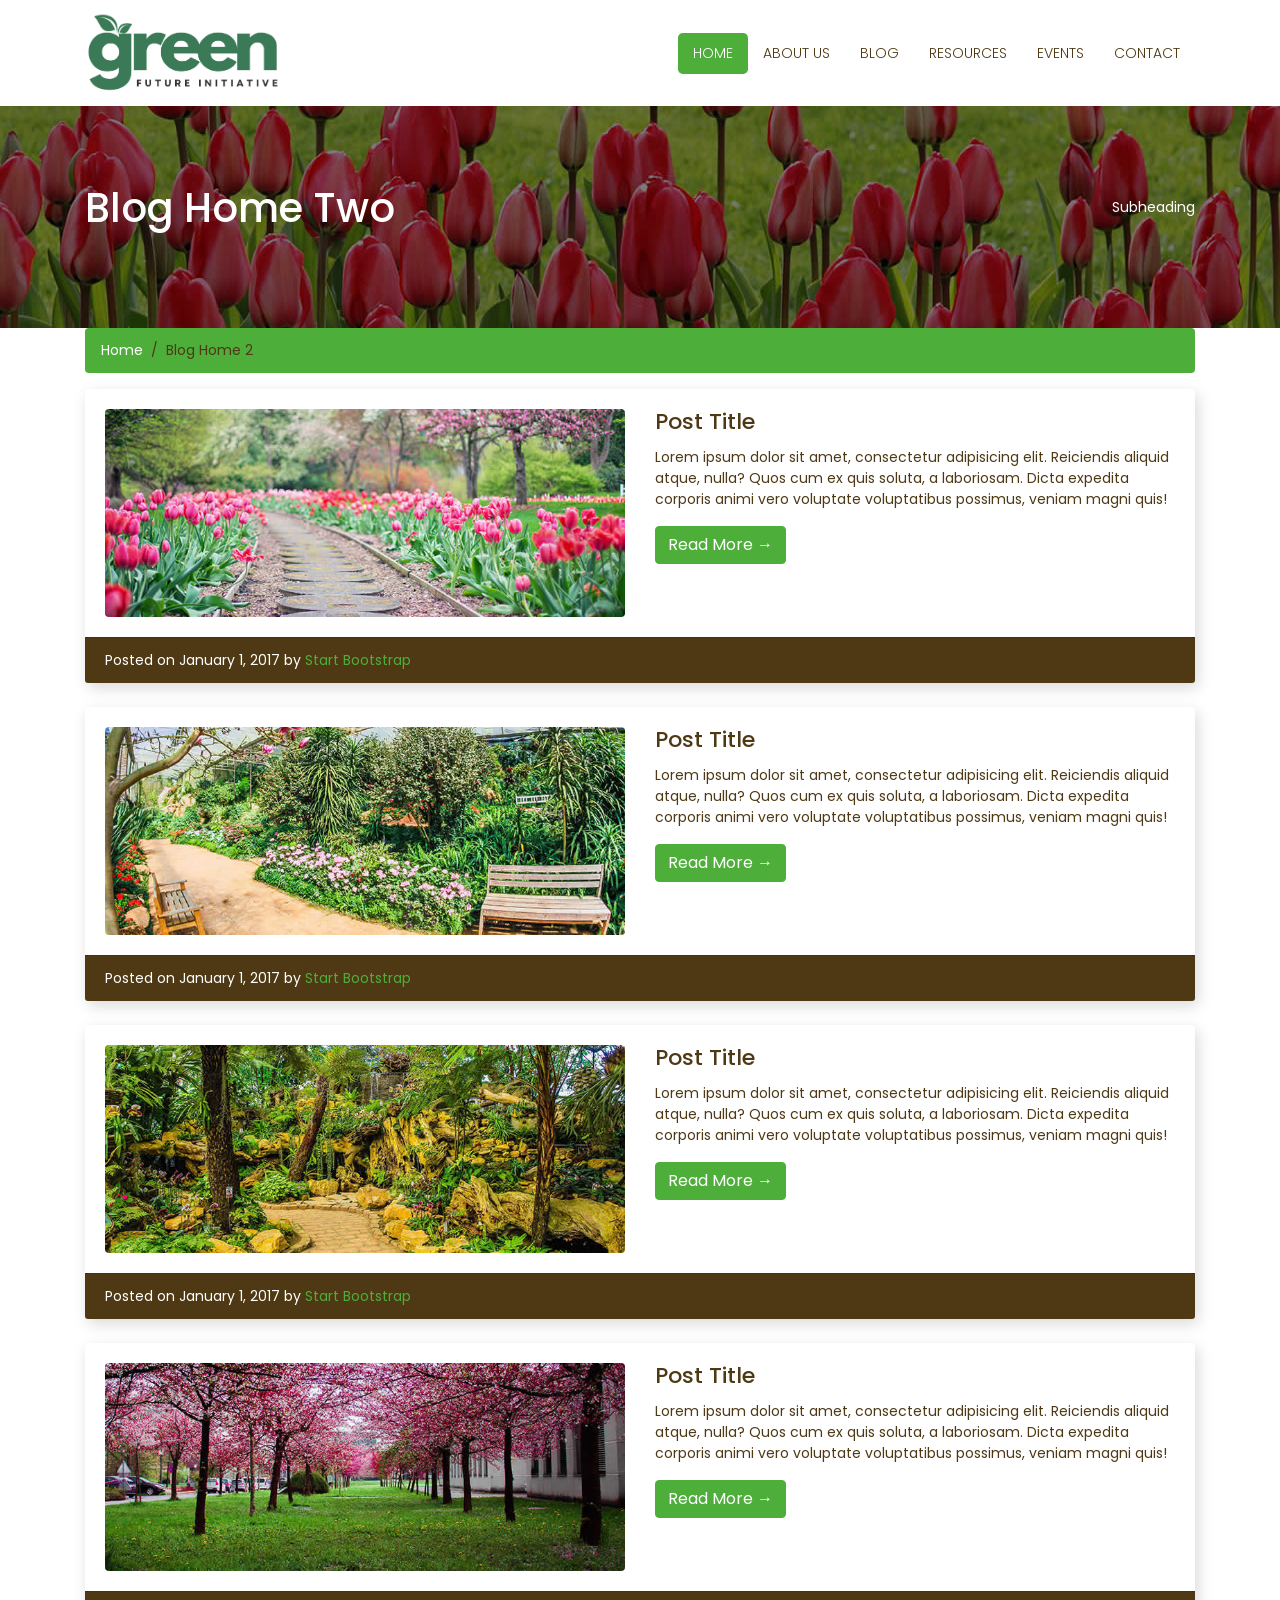
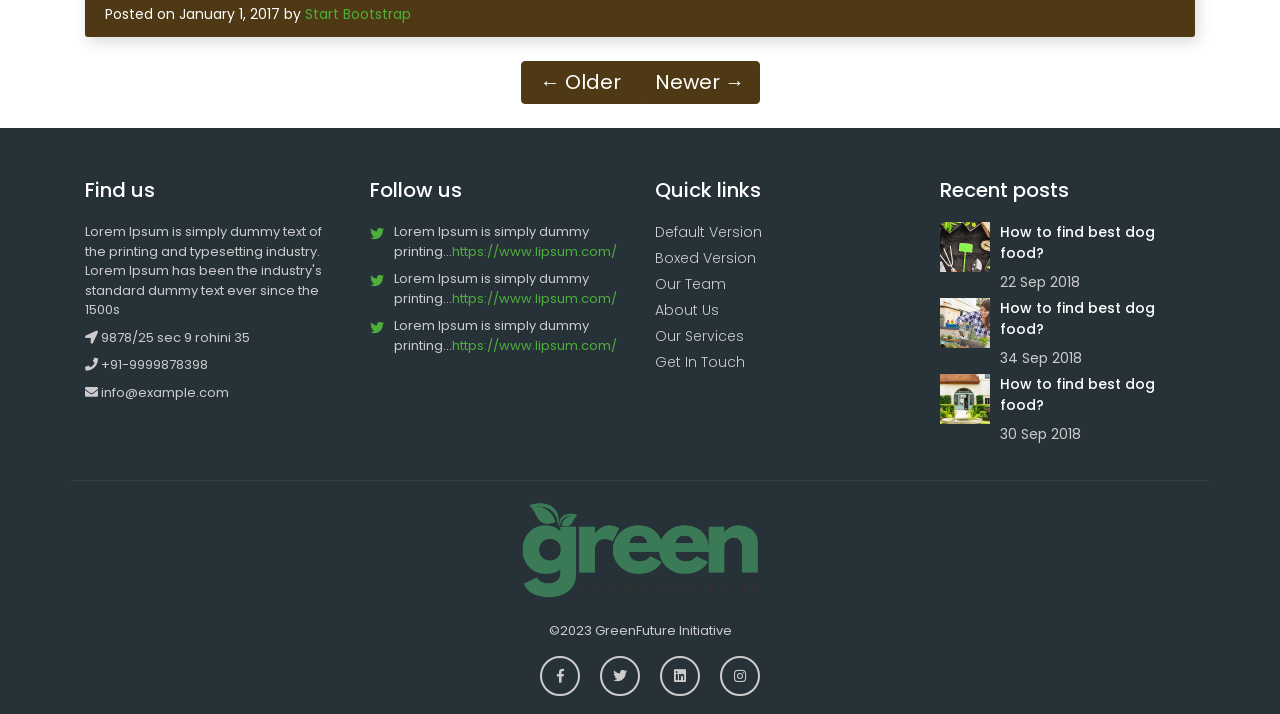
<file: final_project/blog-home-2.html>
<!DOCTYPE html>
<html lang="en">
<head>
	<meta charset="utf-8">
	<meta name="viewport" content="width=device-width, initial-scale=1, shrink-to-fit=no">
	<meta name="description" content="">
	<meta name="author" content="">
	<title>GreenFuture Initiative  </title>
	<!-- Bootstrap core CSS -->
	<link href="vendor/bootstrap/css/bootstrap.min.css" rel="stylesheet">
	<!-- Fontawesome CSS -->
	<link href="css/all.css" rel="stylesheet">
	<!-- Custom styles for this template -->
	<link href="css/style.css" rel="stylesheet">
</head>
<body>
    <!-- Navigation -->
    <nav class="navbar fixed-top navbar-expand-lg navbar-dark bg-light top-nav fixed-top">
        <div class="container">
            <a class="navbar-brand" href="index.html">
            <img src="images/logo.png" alt="logo" height="80px"/>
            </a>
            <button class="navbar-toggler navbar-toggler-right" type="button" data-toggle="collapse" data-target="#navbarResponsive" aria-controls="navbarResponsive" aria-expanded="false" aria-label="Toggle navigation">
				<span class="fas fa-bars"></span>
            </button>
            <div class="collapse navbar-collapse" id="navbarResponsive">
				<ul class="navbar-nav ml-auto">
				   <li class="nav-item">
					  <a class="nav-link active" href="index.html">Home</a>
				   </li>
				   <li class="nav-item">
					  <a class="nav-link" href="about.html">About Us</a>
				   </li>
				   <li class="nav-item">
					  <a class="nav-link" href="blog-home-2.html">Blog</a>
				   </li>
				   <!-- <li class="nav-item dropdown">
					  <a class="nav-link dropdown-toggle" href="#" id="navbarDropdownBlog" data-toggle="dropdown" aria-haspopup="true" aria-expanded="false">
					  Blog
					  </a>
					  <div class="dropdown-menu dropdown-menu-right" aria-labelledby="navbarDropdownBlog">
						 <a class="dropdown-item" href="blog-home-1.html">Blog Home 1</a>
						 <a class="dropdown-item" href="blog-home-2.html">Blog Home 2</a>
						 <a class="dropdown-item" href="blog-post.html">Blog Post</a>
					  </div>
				   </li> -->
				   <li class="nav-item">
					  <a class="nav-link" href="services.html">Resources </a>
				   </li>
				   <li class="nav-item">
					  <a class="nav-link" href="portfolio-2-col.html">Events </a>
				   </li>
 
				   
				   <!-- <li class="nav-item dropdown">
					  <a class="nav-link dropdown-toggle" href="#" id="navbarDropdownPortfolio" data-toggle="dropdown" aria-haspopup="true" aria-expanded="false">
					  Events
					  </a>
					  <div class="dropdown-menu dropdown-menu-right" aria-labelledby="navbarDropdownPortfolio">
						 <a class="dropdown-item" href="portfolio-1-col.html">Events 1</a>
						 <a class="dropdown-item" href="portfolio-2-col.html">Events 2</a>
						 <a class="dropdown-item" href="portfolio-3-col.html">Events 3</a>
						 <a class="dropdown-item" href="portfolio-4-col.html">Events 4</a>
						 <a class="dropdown-item" href="portfolio-item.html">Single Events </a>
					  </div>
				   </li> -->
				   
				   
				   
				   <li class="nav-item">
					  <a class="nav-link" href="contact.html">Contact</a>
				   </li>
				</ul>
			 </div>
        </div>
    </nav>
	
	<!-- full Title -->
	<div class="full-title">
		<div class="container">
			<!-- Page Heading/Breadcrumbs -->
			<h1 class="mt-4 mb-3">Blog Home Two
				<small>Subheading</small>
			</h1>
		</div>
	</div>

    <!-- Page Content -->
    <div class="container">
		<div class="breadcrumb-main">
			<ol class="breadcrumb">
				<li class="breadcrumb-item">
					<a href="index.html">Home</a>
				</li>
				<li class="breadcrumb-item active">Blog Home 2</li>
			</ol>
		</div>

		<div class="blog-entries">
			<!-- Blog Post -->
			<div class="card mb-4">
				<div class="card-body">
				  <div class="row">
					<div class="col-lg-6">
					  <a href="#">
						<img class="img-fluid rounded" src="images/blog-img-01.jpg" alt="" />
					  </a>
					</div>
					<div class="col-lg-6">
					  <h2 class="card-title">Post Title</h2>
					  <p class="card-text">Lorem ipsum dolor sit amet, consectetur adipisicing elit. Reiciendis aliquid atque, nulla? Quos cum ex quis soluta, a laboriosam. Dicta expedita corporis animi vero voluptate voluptatibus possimus, veniam magni quis!</p>
					  <a href="#" class="btn btn-primary">Read More &rarr;</a>
					</div>
				  </div>
				</div>
				<div class="card-footer text-muted">
				  Posted on January 1, 2017 by
				  <a href="#">Start Bootstrap</a>
				</div>
			</div>

			<!-- Blog Post -->
			<div class="card mb-4">
				<div class="card-body">
				  <div class="row">
					<div class="col-lg-6">
					  <a href="#">
						<img class="img-fluid rounded" src="images/blog-img-02.jpg" alt="" />
					  </a>
					</div>
					<div class="col-lg-6">
					  <h2 class="card-title">Post Title</h2>
					  <p class="card-text">Lorem ipsum dolor sit amet, consectetur adipisicing elit. Reiciendis aliquid atque, nulla? Quos cum ex quis soluta, a laboriosam. Dicta expedita corporis animi vero voluptate voluptatibus possimus, veniam magni quis!</p>
					  <a href="#" class="btn btn-primary">Read More &rarr;</a>
					</div>
				  </div>
				</div>
				<div class="card-footer text-muted">
				  Posted on January 1, 2017 by
				  <a href="#">Start Bootstrap</a>
				</div>
			</div>

			<!-- Blog Post -->
			<div class="card mb-4">
				<div class="card-body">
				  <div class="row">
					<div class="col-lg-6">
					  <a href="#">
						<img class="img-fluid rounded" src="images/blog-img-03.jpg" alt="" />
					  </a>
					</div>
					<div class="col-lg-6">
					  <h2 class="card-title">Post Title</h2>
					  <p class="card-text">Lorem ipsum dolor sit amet, consectetur adipisicing elit. Reiciendis aliquid atque, nulla? Quos cum ex quis soluta, a laboriosam. Dicta expedita corporis animi vero voluptate voluptatibus possimus, veniam magni quis!</p>
					  <a href="#" class="btn btn-primary">Read More &rarr;</a>
					</div>
				  </div>
				</div>
				<div class="card-footer text-muted">
				  Posted on January 1, 2017 by
				  <a href="#">Start Bootstrap</a>
				</div>
			</div>

			<!-- Blog Post -->
			<div class="card mb-4">
				<div class="card-body">
				  <div class="row">
					<div class="col-lg-6">
					  <a href="#">
						<img class="img-fluid rounded" src="images/blog-img-04.jpg" alt="" />
					  </a>
					</div>
					<div class="col-lg-6">
					  <h2 class="card-title">Post Title</h2>
					  <p class="card-text">Lorem ipsum dolor sit amet, consectetur adipisicing elit. Reiciendis aliquid atque, nulla? Quos cum ex quis soluta, a laboriosam. Dicta expedita corporis animi vero voluptate voluptatibus possimus, veniam magni quis!</p>
					  <a href="#" class="btn btn-primary">Read More &rarr;</a>
					</div>
				  </div>
				</div>
				<div class="card-footer text-muted">
				  Posted on January 1, 2017 by
				  <a href="#">Start Bootstrap</a>
				</div>
			</div>
		</div>

		<div class="pagination_bar_arrow">
			<!-- Pagination -->
			<ul class="pagination justify-content-center mb-4">
				<li class="page-item">
					<a class="page-link" href="#">&larr; Older</a>
				</li>
				<li class="page-item disabled">
					<a class="page-link" href="#">Newer &rarr;</a>
				</li>
			</ul>
		</div>

    </div>

  </div>
  <!-- /.container -->

	<!--footer starts from here-->
    <footer class="footer">
        <div class="container bottom_border">
            <div class="row">
               <div class="col-lg-3 col-md-6 col-sm-6 col">
					<h5 class="headin5_amrc col_white_amrc pt2">Find us</h5>
					<!--headin5_amrc-->
					<p class="mb10">Lorem Ipsum is simply dummy text of the printing and typesetting industry. Lorem Ipsum has been the industry's standard dummy text ever since the 1500s</p>
					<p><i class="fa fa-location-arrow"></i> 9878/25 sec 9 rohini 35 </p>
					<p><i class="fa fa-phone"></i> +91-9999878398 </p>
					<p><i class="fa fa fa-envelope"></i> info@example.com </p>
               </div>
               <div class="col-lg-3 col-md-6 col-sm-6 col">
					<h5 class="headin5_amrc col_white_amrc pt2">Follow us</h5>
					<!--headin5_amrc ends here-->
					<ul class="footer_ul2_amrc">
						<li>
							<a href="#"><i class="fab fa-twitter fleft padding-right"></i> </a>
							<p>Lorem Ipsum is simply dummy printing...<a href="#">https://www.lipsum.com/</a></p>
						</li>
						<li>
							<a href="#"><i class="fab fa-twitter fleft padding-right"></i> </a>
							<p>Lorem Ipsum is simply dummy printing...<a href="#">https://www.lipsum.com/</a></p>
						</li>
						<li>
							<a href="#"><i class="fab fa-twitter fleft padding-right"></i> </a>
							<p>Lorem Ipsum is simply dummy printing...<a href="#">https://www.lipsum.com/</a></p>
						</li>
					</ul>
					<!--footer_ul2_amrc ends here-->
				</div>
				<div class="col-lg-3 col-md-6 col-sm-6">
					<h5 class="headin5_amrc col_white_amrc pt2">Quick links</h5>
					<!--headin5_amrc-->
					<ul class="footer_ul_amrc">
						<li><a href="#">Default Version</a></li>
						<li><a href="#">Boxed Version</a></li>
						<li><a href="#">Our Team </a></li>
						<li><a href="#">About Us</a></li>
						<li><a href="#">Our Services</a></li>
						<li><a href="#">Get In Touch</a></li>
					</ul>
					<!--footer_ul_amrc ends here-->
				</div>
				<div class="col-lg-3 col-md-6 col-sm-6 ">
					<h5 class="headin5_amrc col_white_amrc pt2">Recent posts</h5>
					<!--headin5_amrc-->
					<ul class="footer_ul_amrc">
						<li class="media">
							<div class="media-left">
								<img class="img-fluid" src="images/post-img-01.jpg" alt="" />
							</div>
							<div class="media-body">
								<p>How to find best dog food?</p>
								<span>22 Sep 2018</span>
							</div>
						</li>
						<li class="media">
							<div class="media-left">
								<img class="img-fluid" src="images/post-img-02.jpg" alt="" />
							</div>
							<div class="media-body">
								<p>How to find best dog food?</p>
								<span>34 Sep 2018</span>
							</div>
						</li>
						<li class="media">
							<div class="media-left">
								<img class="img-fluid" src="images/post-img-03.jpg" alt="" />
							</div>
							<div class="media-body">
								<p>How to find best dog food?</p>
								<span>30 Sep 2018</span>
							</div>
						</li>
					</ul>
					<!--footer_ul_amrc ends here-->
				</div>
			</div>
		</div>
        <div class="container">
            <div class="footer-logo">
				<a href="#"><img src="images/logo.png" alt="" height="100px"/></a>
			</div>
            <!--foote_bottom_ul_amrc ends here-->
            <p class="copyright text-center">&copy;2023 GreenFuture Initiative 
            </p>
            <ul class="social_footer_ul">
				<li><a href="#"><i class="fab fa-facebook-f"></i></a></li>
				<li><a href="#"><i class="fab fa-twitter"></i></a></li>
				<li><a href="#"><i class="fab fa-linkedin"></i></a></li>
				<li><a href="#"><i class="fab fa-instagram"></i></a></li>
            </ul>
            <!--social_footer_ul ends here-->
        </div>
    </footer>

<!-- Bootstrap core JavaScript -->
<script src="vendor/jquery/jquery.min.js"></script>
<script src="vendor/bootstrap/js/bootstrap.bundle.min.js"></script>
</body>
</html>
</file>
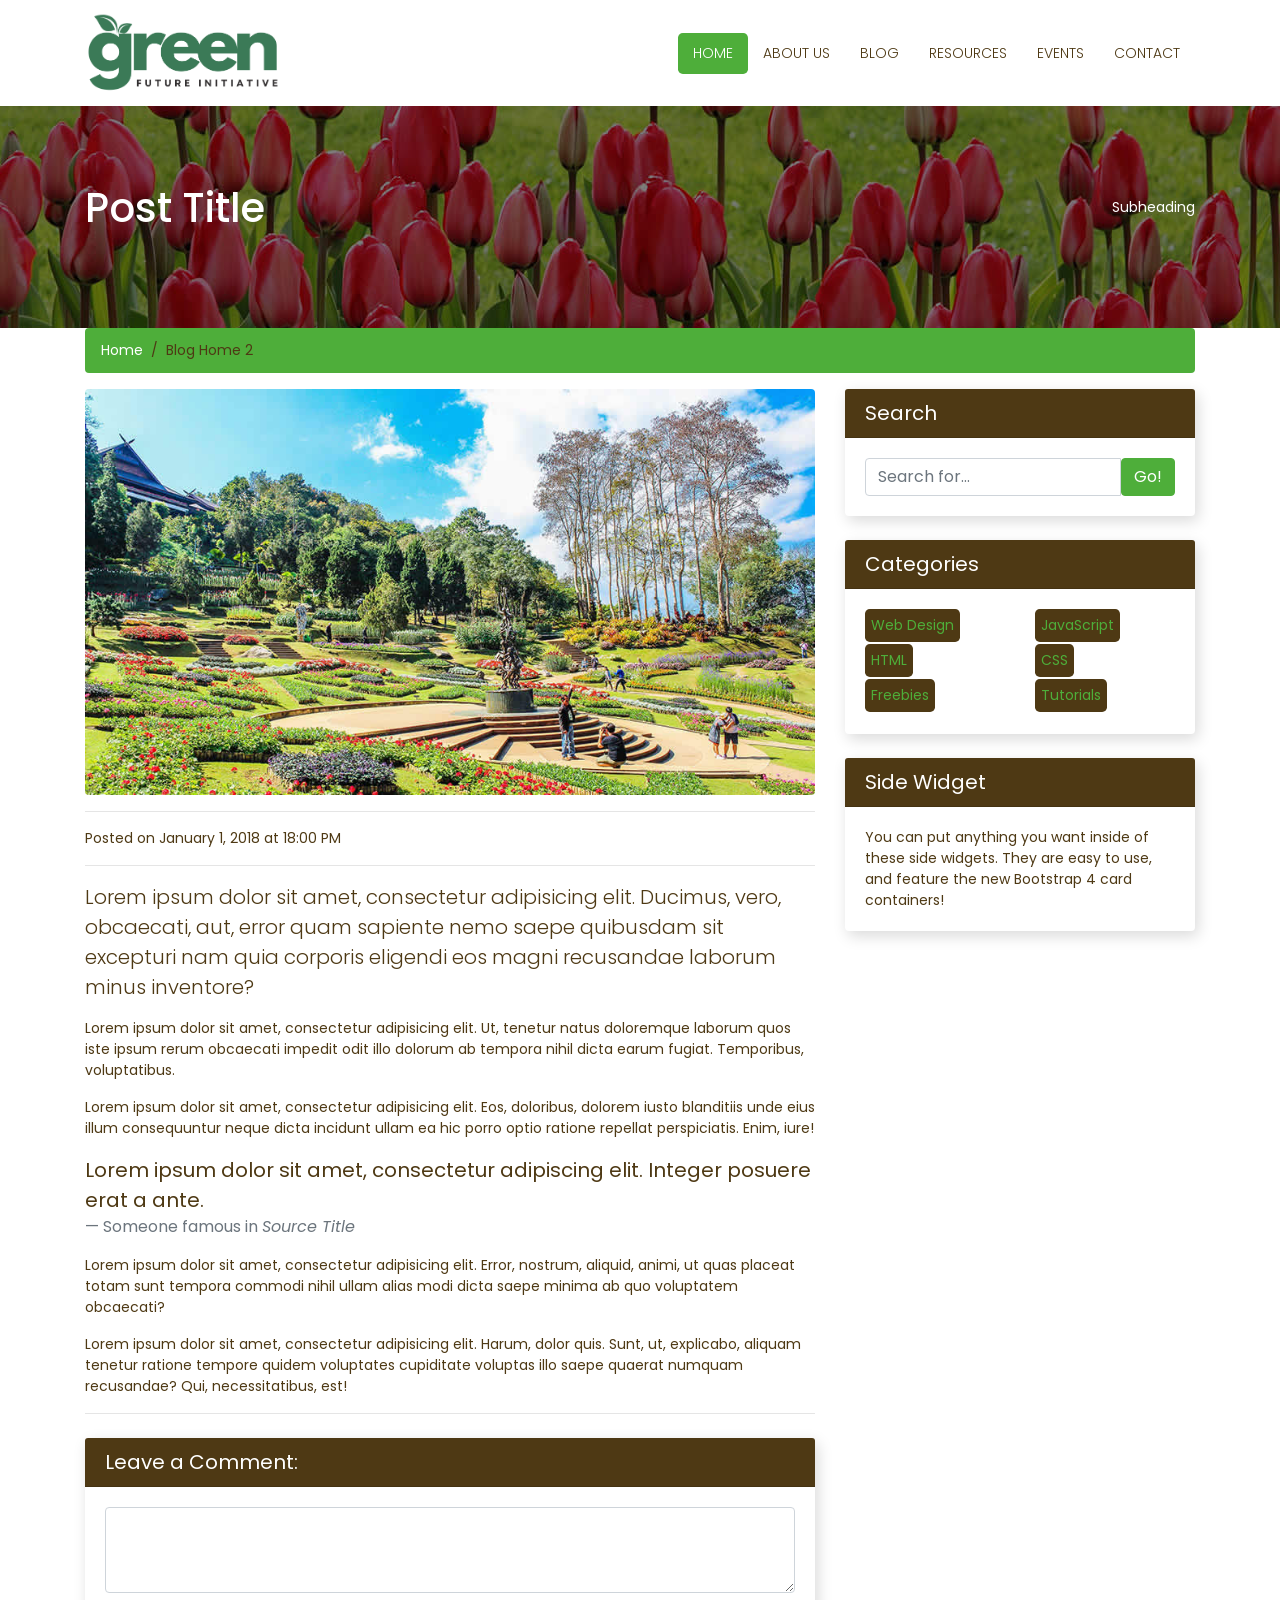
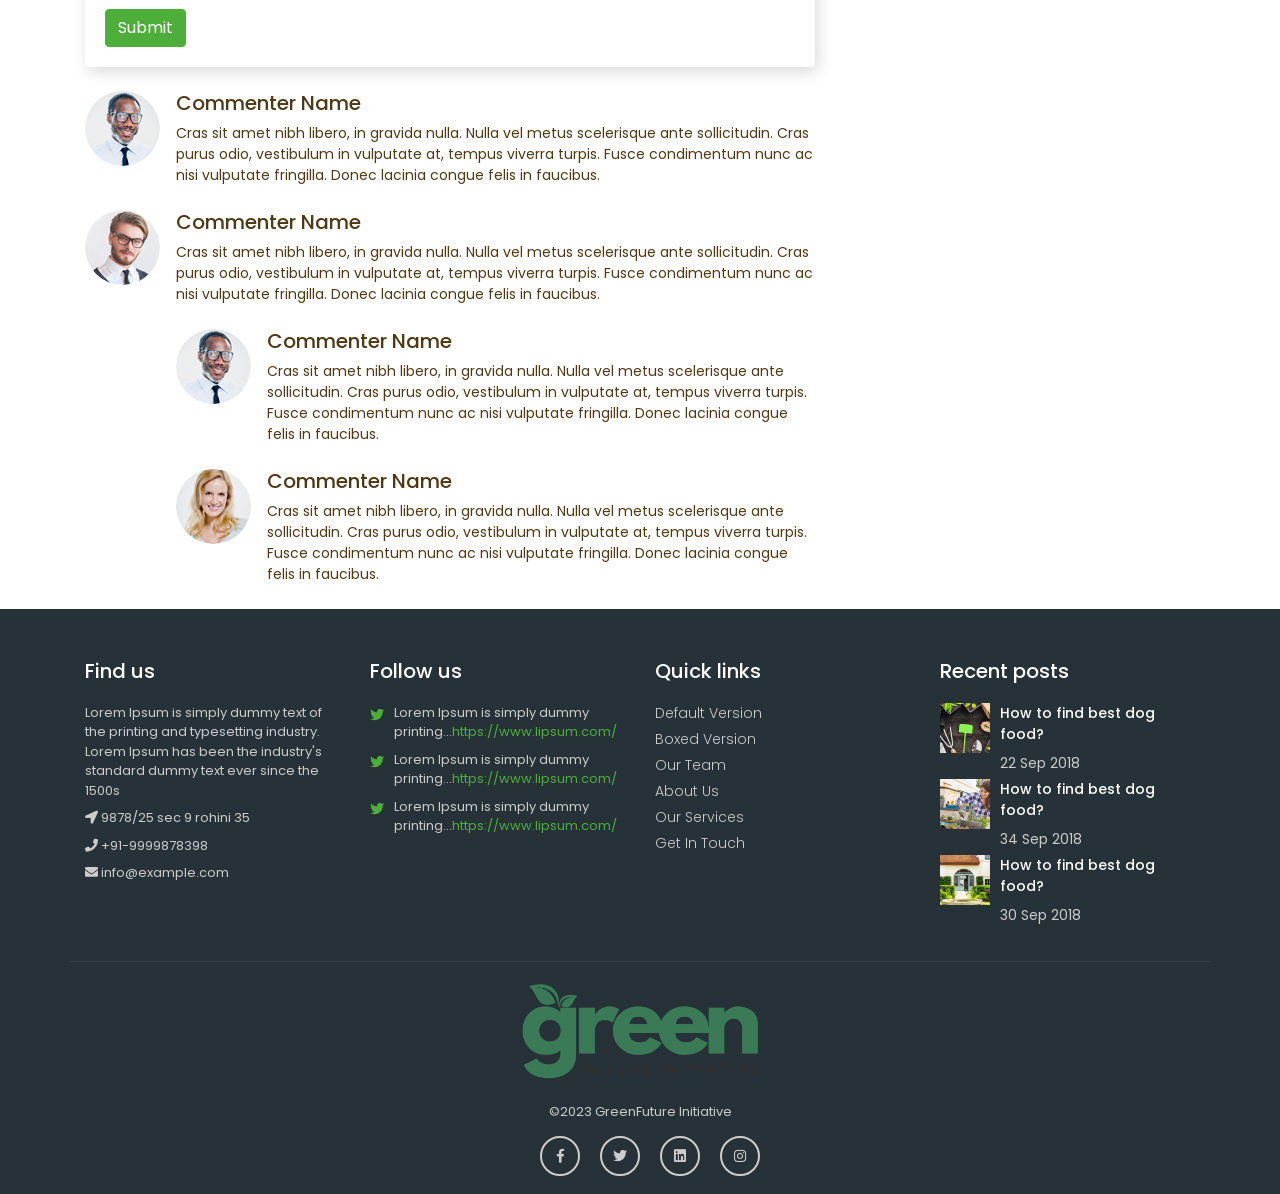
<file: final_project/blog-post.html>
<!DOCTYPE html>
<html lang="en">
<head>
	<meta charset="utf-8">
	<meta name="viewport" content="width=device-width, initial-scale=1, shrink-to-fit=no">
	<meta name="description" content="">
	<meta name="author" content="">
	<title>GreenFuture Initiative  </title>
	<!-- Bootstrap core CSS -->
	<link href="vendor/bootstrap/css/bootstrap.min.css" rel="stylesheet">
	<!-- Fontawesome CSS -->
	<link href="css/all.css" rel="stylesheet">
	<!-- Custom styles for this template -->
	<link href="css/style.css" rel="stylesheet">
</head>
<body>
    <!-- Navigation -->
    <nav class="navbar fixed-top navbar-expand-lg navbar-dark bg-light top-nav fixed-top">
        <div class="container">
            <a class="navbar-brand" href="index.html">
            <img src="images/logo.png" alt="logo" height="80px"/>
            </a>
            <button class="navbar-toggler navbar-toggler-right" type="button" data-toggle="collapse" data-target="#navbarResponsive" aria-controls="navbarResponsive" aria-expanded="false" aria-label="Toggle navigation">
				<span class="fas fa-bars"></span>
            </button>
            <div class="collapse navbar-collapse" id="navbarResponsive">
              <ul class="navbar-nav ml-auto">
                 <li class="nav-item">
                    <a class="nav-link active" href="index.html">Home</a>
                 </li>
                 <li class="nav-item">
                    <a class="nav-link" href="about.html">About Us</a>
                 </li>
                 <li class="nav-item">
                    <a class="nav-link" href="blog-home-2.html">Blog</a>
                 </li>
                 <!-- <li class="nav-item dropdown">
                    <a class="nav-link dropdown-toggle" href="#" id="navbarDropdownBlog" data-toggle="dropdown" aria-haspopup="true" aria-expanded="false">
                    Blog
                    </a>
                    <div class="dropdown-menu dropdown-menu-right" aria-labelledby="navbarDropdownBlog">
                       <a class="dropdown-item" href="blog-home-1.html">Blog Home 1</a>
                       <a class="dropdown-item" href="blog-home-2.html">Blog Home 2</a>
                       <a class="dropdown-item" href="blog-post.html">Blog Post</a>
                    </div>
                 </li> -->
                 <li class="nav-item">
                    <a class="nav-link" href="services.html">Resources </a>
                 </li>
                 <li class="nav-item">
                    <a class="nav-link" href="portfolio-2-col.html">Events </a>
                 </li>

                 
                 <!-- <li class="nav-item dropdown">
                    <a class="nav-link dropdown-toggle" href="#" id="navbarDropdownPortfolio" data-toggle="dropdown" aria-haspopup="true" aria-expanded="false">
                    Events
                    </a>
                    <div class="dropdown-menu dropdown-menu-right" aria-labelledby="navbarDropdownPortfolio">
                       <a class="dropdown-item" href="portfolio-1-col.html">Events 1</a>
                       <a class="dropdown-item" href="portfolio-2-col.html">Events 2</a>
                       <a class="dropdown-item" href="portfolio-3-col.html">Events 3</a>
                       <a class="dropdown-item" href="portfolio-4-col.html">Events 4</a>
                       <a class="dropdown-item" href="portfolio-item.html">Single Events </a>
                    </div>
                 </li> -->
                 
                 
                 
                 <li class="nav-item">
                    <a class="nav-link" href="contact.html">Contact</a>
                 </li>
              </ul>
           </div>
        </div>
    </nav>
	
	<!-- full Title -->
	<div class="full-title">
		<div class="container">
			<!-- Page Heading/Breadcrumbs -->
			<h1 class="mt-4 mb-3">Post Title
				<small>Subheading</small>
			</h1>
		</div>
	</div>

    <!-- Page Content -->
    <div class="container">
		<div class="breadcrumb-main">
			<ol class="breadcrumb">
				<li class="breadcrumb-item">
					<a href="index.html">Home</a>
				</li>
				<li class="breadcrumb-item active">Blog Home 2</li>
			</ol>
		</div>

		<div class="row">
        <!-- Post Content Column -->
			<div class="col-lg-8">

				<!-- Preview Image -->
				<img class="img-fluid rounded" src="images/blog-item-01.jpg" alt="" />
				<hr>
					<!-- Date/Time -->
					<p>Posted on January 1, 2018 at 18:00 PM</p>
				<hr>
				<!-- Post Content -->
				<p class="lead">Lorem ipsum dolor sit amet, consectetur adipisicing elit. Ducimus, vero, obcaecati, aut, error quam sapiente nemo saepe quibusdam sit excepturi nam quia corporis eligendi eos magni recusandae laborum minus inventore?</p>

				<p>Lorem ipsum dolor sit amet, consectetur adipisicing elit. Ut, tenetur natus doloremque laborum quos iste ipsum rerum obcaecati impedit odit illo dolorum ab tempora nihil dicta earum fugiat. Temporibus, voluptatibus.</p>

				<p>Lorem ipsum dolor sit amet, consectetur adipisicing elit. Eos, doloribus, dolorem iusto blanditiis unde eius illum consequuntur neque dicta incidunt ullam ea hic porro optio ratione repellat perspiciatis. Enim, iure!</p>

				<blockquote class="blockquote">
					<p class="mb-0">Lorem ipsum dolor sit amet, consectetur adipiscing elit. Integer posuere erat a ante.</p>
					<footer class="blockquote-footer">Someone famous in
						<cite title="Source Title">Source Title</cite>
					</footer>
				</blockquote>

				<p>Lorem ipsum dolor sit amet, consectetur adipisicing elit. Error, nostrum, aliquid, animi, ut quas placeat totam sunt tempora commodi nihil ullam alias modi dicta saepe minima ab quo voluptatem obcaecati?</p>

				<p>Lorem ipsum dolor sit amet, consectetur adipisicing elit. Harum, dolor quis. Sunt, ut, explicabo, aliquam tenetur ratione tempore quidem voluptates cupiditate voluptas illo saepe quaerat numquam recusandae? Qui, necessitatibus, est!</p>

			<hr>

			
			<div class="blog-right-side">
				<!-- Comments Form -->
				<div class="card my-4">
					<h5 class="card-header">Leave a Comment:</h5>
					<div class="card-body">
						<form>
							<div class="form-group">
								<textarea class="form-control" rows="3"></textarea>
							</div>
							<button type="submit" class="btn btn-primary">Submit</button>
						</form>
					</div>
				</div>
			</div>

          <!-- Single Comment -->
          <div class="media mb-4">
            <img class="d-flex mr-3 rounded-circle" src="images/testi_01.png" alt="">
            <div class="media-body">
              <h5 class="mt-0">Commenter Name</h5>
              Cras sit amet nibh libero, in gravida nulla. Nulla vel metus scelerisque ante sollicitudin. Cras purus odio, vestibulum in vulputate at, tempus viverra turpis. Fusce condimentum nunc ac nisi vulputate fringilla. Donec lacinia congue felis in faucibus.
            </div>
          </div>

          <!-- Comment with nested comments -->
          <div class="media mb-4">
            <img class="d-flex mr-3 rounded-circle" src="images/testi_02.png" alt="">
            <div class="media-body">
              <h5 class="mt-0">Commenter Name</h5>
              Cras sit amet nibh libero, in gravida nulla. Nulla vel metus scelerisque ante sollicitudin. Cras purus odio, vestibulum in vulputate at, tempus viverra turpis. Fusce condimentum nunc ac nisi vulputate fringilla. Donec lacinia congue felis in faucibus.

              <div class="media mt-4">
                <img class="d-flex mr-3 rounded-circle" src="images/testi_01.png" alt="">
                <div class="media-body">
                  <h5 class="mt-0">Commenter Name</h5>
                  Cras sit amet nibh libero, in gravida nulla. Nulla vel metus scelerisque ante sollicitudin. Cras purus odio, vestibulum in vulputate at, tempus viverra turpis. Fusce condimentum nunc ac nisi vulputate fringilla. Donec lacinia congue felis in faucibus.
                </div>
              </div>

              <div class="media mt-4">
                <img class="d-flex mr-3 rounded-circle" src="images/testi_03.png" alt="">
                <div class="media-body">
                  <h5 class="mt-0">Commenter Name</h5>
                  Cras sit amet nibh libero, in gravida nulla. Nulla vel metus scelerisque ante sollicitudin. Cras purus odio, vestibulum in vulputate at, tempus viverra turpis. Fusce condimentum nunc ac nisi vulputate fringilla. Donec lacinia congue felis in faucibus.
                </div>
              </div>

            </div>
          </div>

        </div>

        <!-- Sidebar Widgets Column -->
        <div class="col-md-4 blog-right-side">

          <!-- Search Widget -->
          <div class="card mb-4">
            <h5 class="card-header">Search</h5>
            <div class="card-body">
              <div class="input-group">
                <input type="text" class="form-control" placeholder="Search for...">
                <span class="input-group-btn">
                  <button class="btn btn-secondary" type="button">Go!</button>
                </span>
              </div>
            </div>
          </div>

          <!-- Categories Widget -->
          <div class="card my-4">
            <h5 class="card-header">Categories</h5>
            <div class="card-body">
              <div class="row">
                <div class="col-lg-6">
                  <ul class="list-unstyled mb-0">
                    <li>
                      <a href="#">Web Design</a>
                    </li>
                    <li>
                      <a href="#">HTML</a>
                    </li>
                    <li>
                      <a href="#">Freebies</a>
                    </li>
                  </ul>
                </div>
                <div class="col-lg-6">
                  <ul class="list-unstyled mb-0">
                    <li>
                      <a href="#">JavaScript</a>
                    </li>
                    <li>
                      <a href="#">CSS</a>
                    </li>
                    <li>
                      <a href="#">Tutorials</a>
                    </li>
                  </ul>
                </div>
              </div>
            </div>
          </div>

          <!-- Side Widget -->
          <div class="card my-4">
            <h5 class="card-header">Side Widget</h5>
            <div class="card-body">
              You can put anything you want inside of these side widgets. They are easy to use, and feature the new Bootstrap 4 card containers!
            </div>
          </div>

        </div>

      </div>
      <!-- /.row -->

    </div>
    <!-- /.container -->

    <!--footer starts from here-->
    <footer class="footer">
        <div class="container bottom_border">
            <div class="row">
               <div class="col-lg-3 col-md-6 col-sm-6 col">
					<h5 class="headin5_amrc col_white_amrc pt2">Find us</h5>
					<!--headin5_amrc-->
					<p class="mb10">Lorem Ipsum is simply dummy text of the printing and typesetting industry. Lorem Ipsum has been the industry's standard dummy text ever since the 1500s</p>
					<p><i class="fa fa-location-arrow"></i> 9878/25 sec 9 rohini 35 </p>
					<p><i class="fa fa-phone"></i> +91-9999878398 </p>
					<p><i class="fa fa fa-envelope"></i> info@example.com </p>
               </div>
               <div class="col-lg-3 col-md-6 col-sm-6 col">
					<h5 class="headin5_amrc col_white_amrc pt2">Follow us</h5>
					<!--headin5_amrc ends here-->
					<ul class="footer_ul2_amrc">
						<li>
							<a href="#"><i class="fab fa-twitter fleft padding-right"></i> </a>
							<p>Lorem Ipsum is simply dummy printing...<a href="#">https://www.lipsum.com/</a></p>
						</li>
						<li>
							<a href="#"><i class="fab fa-twitter fleft padding-right"></i> </a>
							<p>Lorem Ipsum is simply dummy printing...<a href="#">https://www.lipsum.com/</a></p>
						</li>
						<li>
							<a href="#"><i class="fab fa-twitter fleft padding-right"></i> </a>
							<p>Lorem Ipsum is simply dummy printing...<a href="#">https://www.lipsum.com/</a></p>
						</li>
					</ul>
					<!--footer_ul2_amrc ends here-->
				</div>
				<div class="col-lg-3 col-md-6 col-sm-6">
					<h5 class="headin5_amrc col_white_amrc pt2">Quick links</h5>
					<!--headin5_amrc-->
					<ul class="footer_ul_amrc">
						<li><a href="#">Default Version</a></li>
						<li><a href="#">Boxed Version</a></li>
						<li><a href="#">Our Team </a></li>
						<li><a href="#">About Us</a></li>
						<li><a href="#">Our Services</a></li>
						<li><a href="#">Get In Touch</a></li>
					</ul>
					<!--footer_ul_amrc ends here-->
				</div>
				<div class="col-lg-3 col-md-6 col-sm-6 ">
					<h5 class="headin5_amrc col_white_amrc pt2">Recent posts</h5>
					<!--headin5_amrc-->
					<ul class="footer_ul_amrc">
						<li class="media">
							<div class="media-left">
								<img class="img-fluid" src="images/post-img-01.jpg" alt="" />
							</div>
							<div class="media-body">
								<p>How to find best dog food?</p>
								<span>22 Sep 2018</span>
							</div>
						</li>
						<li class="media">
							<div class="media-left">
								<img class="img-fluid" src="images/post-img-02.jpg" alt="" />
							</div>
							<div class="media-body">
								<p>How to find best dog food?</p>
								<span>34 Sep 2018</span>
							</div>
						</li>
						<li class="media">
							<div class="media-left">
								<img class="img-fluid" src="images/post-img-03.jpg" alt="" />
							</div>
							<div class="media-body">
								<p>How to find best dog food?</p>
								<span>30 Sep 2018</span>
							</div>
						</li>
					</ul>
					<!--footer_ul_amrc ends here-->
				</div>
			</div>
		</div>
        <div class="container">
            <div class="footer-logo">
				<a href="#"><img src="images/logo.png" alt="" height="100px"/></a>
			</div>
            <!--foote_bottom_ul_amrc ends here-->
            <p class="copyright text-center">&copy;2023 GreenFuture Initiative 
            </p>
            <ul class="social_footer_ul">
				<li><a href="#"><i class="fab fa-facebook-f"></i></a></li>
				<li><a href="#"><i class="fab fa-twitter"></i></a></li>
				<li><a href="#"><i class="fab fa-linkedin"></i></a></li>
				<li><a href="#"><i class="fab fa-instagram"></i></a></li>
            </ul>
            <!--social_footer_ul ends here-->
        </div>
    </footer>

<!-- Bootstrap core JavaScript -->
<script src="vendor/jquery/jquery.min.js"></script>
<script src="vendor/bootstrap/js/bootstrap.bundle.min.js"></script>
</body>
</html>
</file>
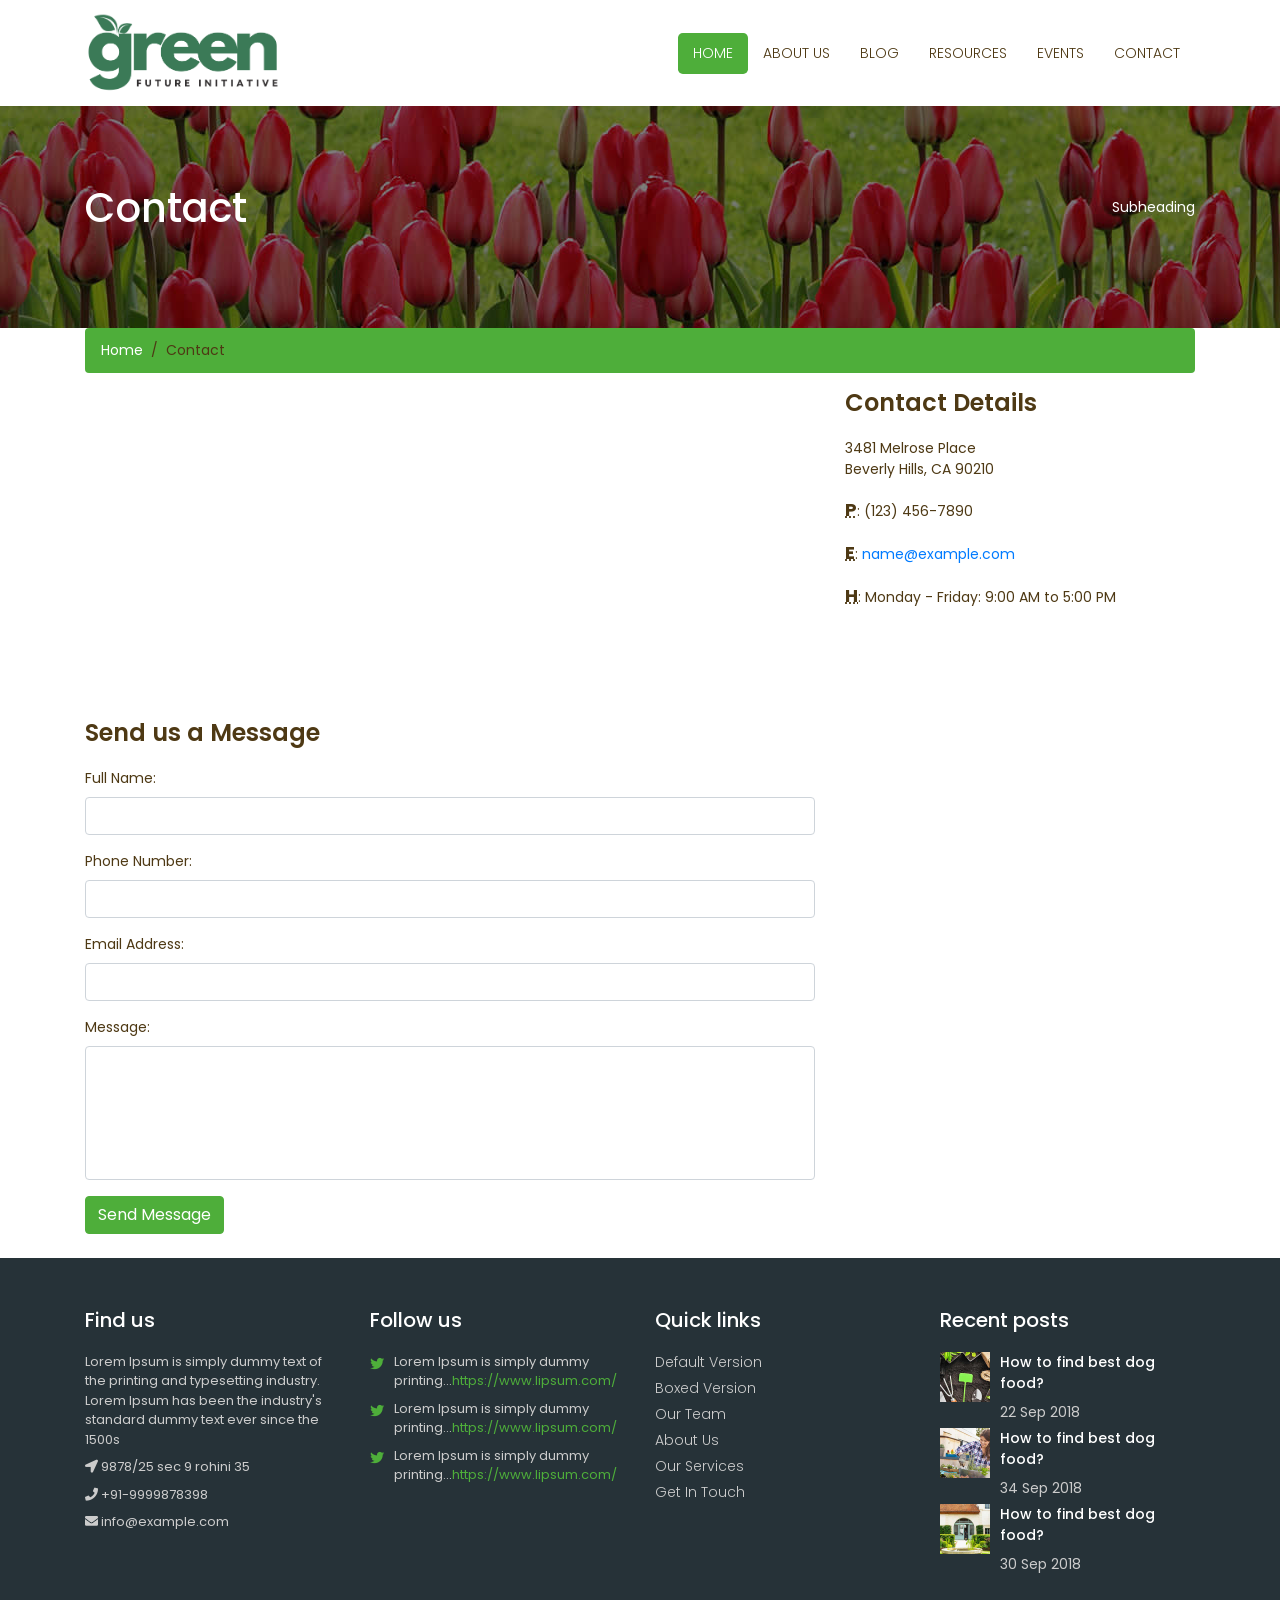
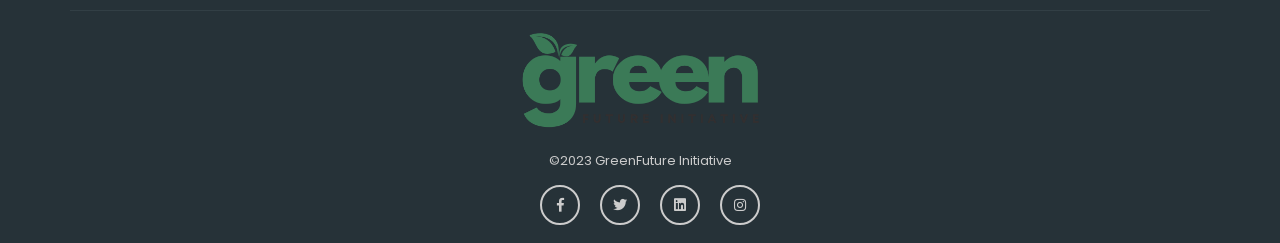
<file: final_project/contact.html>
<!DOCTYPE html>
<html lang="en">
<head>
	<meta charset="utf-8">
	<meta name="viewport" content="width=device-width, initial-scale=1, shrink-to-fit=no">
	<meta name="description" content="">
	<meta name="author" content="">
	<title>GreenFuture Initiative  </title>
	<!-- Bootstrap core CSS -->
	<link href="vendor/bootstrap/css/bootstrap.min.css" rel="stylesheet">
	<!-- Fontawesome CSS -->
	<link href="css/all.css" rel="stylesheet">
	<!-- Custom styles for this template -->
	<link href="css/style.css" rel="stylesheet">
</head>
<body>
    <!-- Navigation -->
    <nav class="navbar fixed-top navbar-expand-lg navbar-dark bg-light top-nav fixed-top">
        <div class="container">
            <a class="navbar-brand" href="index.html">
            <img src="images/logo.png" alt="logo" height="80px"/>
            </a>
            <button class="navbar-toggler navbar-toggler-right" type="button" data-toggle="collapse" data-target="#navbarResponsive" aria-controls="navbarResponsive" aria-expanded="false" aria-label="Toggle navigation">
				<span class="fas fa-bars"></span>
            </button>
            <div class="collapse navbar-collapse" id="navbarResponsive">
              <ul class="navbar-nav ml-auto">
                 <li class="nav-item">
                    <a class="nav-link active" href="index.html">Home</a>
                 </li>
                 <li class="nav-item">
                    <a class="nav-link" href="about.html">About Us</a>
                 </li>
                 <li class="nav-item">
                    <a class="nav-link" href="blog-home-2.html">Blog</a>
                 </li>
                 <!-- <li class="nav-item dropdown">
                    <a class="nav-link dropdown-toggle" href="#" id="navbarDropdownBlog" data-toggle="dropdown" aria-haspopup="true" aria-expanded="false">
                    Blog
                    </a>
                    <div class="dropdown-menu dropdown-menu-right" aria-labelledby="navbarDropdownBlog">
                       <a class="dropdown-item" href="blog-home-1.html">Blog Home 1</a>
                       <a class="dropdown-item" href="blog-home-2.html">Blog Home 2</a>
                       <a class="dropdown-item" href="blog-post.html">Blog Post</a>
                    </div>
                 </li> -->
                 <li class="nav-item">
                    <a class="nav-link" href="services.html">Resources </a>
                 </li>
                 <li class="nav-item">
                    <a class="nav-link" href="portfolio-2-col.html">Events </a>
                 </li>

                 
                 <!-- <li class="nav-item dropdown">
                    <a class="nav-link dropdown-toggle" href="#" id="navbarDropdownPortfolio" data-toggle="dropdown" aria-haspopup="true" aria-expanded="false">
                    Events
                    </a>
                    <div class="dropdown-menu dropdown-menu-right" aria-labelledby="navbarDropdownPortfolio">
                       <a class="dropdown-item" href="portfolio-1-col.html">Events 1</a>
                       <a class="dropdown-item" href="portfolio-2-col.html">Events 2</a>
                       <a class="dropdown-item" href="portfolio-3-col.html">Events 3</a>
                       <a class="dropdown-item" href="portfolio-4-col.html">Events 4</a>
                       <a class="dropdown-item" href="portfolio-item.html">Single Events </a>
                    </div>
                 </li> -->
                 
                 
                 
                 <li class="nav-item">
                    <a class="nav-link" href="contact.html">Contact</a>
                 </li>
              </ul>
           </div>
        </div>
    </nav>
	
	<!-- full Title -->
	<div class="full-title">
		<div class="container">
			<!-- Page Heading/Breadcrumbs -->
			<h1 class="mt-4 mb-3">Contact
				<small>Subheading</small>
			</h1>
		</div>
	</div>

    <!-- Page Content -->
    <div class="container">
		<div class="breadcrumb-main">
			<ol class="breadcrumb">
				<li class="breadcrumb-item">
					<a href="index.html">Home</a>
				</li>
				<li class="breadcrumb-item active">Contact</li>
			</ol>
		</div>

      <!-- Content Row -->
      <div class="row">
        <!-- Map Column -->
        <div class="col-lg-8 mb-4">
          <!-- Embedded Google Map -->
          <iframe width="100%" height="300px" frameborder="0" scrolling="no" marginheight="0" marginwidth="0" src="http://maps.google.com/maps?hl=en&amp;ie=UTF8&amp;ll=37.0625,-95.677068&amp;spn=56.506174,79.013672&amp;t=m&amp;z=4&amp;output=embed"></iframe>
        </div>
        <!-- Contact Details Column -->
        <div class="col-lg-4 mb-4 contact-right">
          <h3>Contact Details</h3>
          <p>
            3481 Melrose Place
            <br>Beverly Hills, CA 90210
            <br>
          </p>
          <p>
            <abbr title="Phone">P</abbr>: (123) 456-7890
          </p>
          <p>
            <abbr title="Email">E</abbr>:
            <a href="mailto:name@example.com">name@example.com
            </a>
          </p>
          <p>
            <abbr title="Hours">H</abbr>: Monday - Friday: 9:00 AM to 5:00 PM
          </p>
        </div>
      </div>
      <!-- /.row -->

      <!-- Contact Form -->
      <!-- In order to set the email address and subject line for the contact form go to the bin/contact_me.php file. -->
      <div class="row">
        <div class="col-lg-8 mb-4 contact-left">
          <h3>Send us a Message</h3>
          <form name="sentMessage" id="contactForm" novalidate>
            <div class="control-group form-group">
              <div class="controls">
                <label>Full Name:</label>
                <input type="text" class="form-control" id="name" required data-validation-required-message="Please enter your name.">
                <p class="help-block"></p>
              </div>
            </div>
            <div class="control-group form-group">
              <div class="controls">
                <label>Phone Number:</label>
                <input type="tel" class="form-control" id="phone" required data-validation-required-message="Please enter your phone number.">
              </div>
            </div>
            <div class="control-group form-group">
              <div class="controls">
                <label>Email Address:</label>
                <input type="email" class="form-control" id="email" required data-validation-required-message="Please enter your email address.">
              </div>
            </div>
            <div class="control-group form-group">
              <div class="controls">
                <label>Message:</label>
                <textarea rows="5" cols="100" class="form-control" id="message" required data-validation-required-message="Please enter your message" maxlength="999" style="resize:none"></textarea>
              </div>
            </div>
            <div id="success"></div>
            <!-- For success/fail messages -->
            <button type="submit" class="btn btn-primary" id="sendMessageButton">Send Message</button>
          </form>
        </div>

      </div>
      <!-- /.row -->

    </div>
    <!-- /.container -->

    <!--footer starts from here-->
    <footer class="footer">
        <div class="container bottom_border">
            <div class="row">
               <div class="col-lg-3 col-md-6 col-sm-6 col">
					<h5 class="headin5_amrc col_white_amrc pt2">Find us</h5>
					<!--headin5_amrc-->
					<p class="mb10">Lorem Ipsum is simply dummy text of the printing and typesetting industry. Lorem Ipsum has been the industry's standard dummy text ever since the 1500s</p>
					<p><i class="fa fa-location-arrow"></i> 9878/25 sec 9 rohini 35 </p>
					<p><i class="fa fa-phone"></i> +91-9999878398 </p>
					<p><i class="fa fa fa-envelope"></i> info@example.com </p>
               </div>
               <div class="col-lg-3 col-md-6 col-sm-6 col">
					<h5 class="headin5_amrc col_white_amrc pt2">Follow us</h5>
					<!--headin5_amrc ends here-->
					<ul class="footer_ul2_amrc">
						<li>
							<a href="#"><i class="fab fa-twitter fleft padding-right"></i> </a>
							<p>Lorem Ipsum is simply dummy printing...<a href="#">https://www.lipsum.com/</a></p>
						</li>
						<li>
							<a href="#"><i class="fab fa-twitter fleft padding-right"></i> </a>
							<p>Lorem Ipsum is simply dummy printing...<a href="#">https://www.lipsum.com/</a></p>
						</li>
						<li>
							<a href="#"><i class="fab fa-twitter fleft padding-right"></i> </a>
							<p>Lorem Ipsum is simply dummy printing...<a href="#">https://www.lipsum.com/</a></p>
						</li>
					</ul>
					<!--footer_ul2_amrc ends here-->
				</div>
				<div class="col-lg-3 col-md-6 col-sm-6">
					<h5 class="headin5_amrc col_white_amrc pt2">Quick links</h5>
					<!--headin5_amrc-->
					<ul class="footer_ul_amrc">
						<li><a href="#">Default Version</a></li>
						<li><a href="#">Boxed Version</a></li>
						<li><a href="#">Our Team </a></li>
						<li><a href="#">About Us</a></li>
						<li><a href="#">Our Services</a></li>
						<li><a href="#">Get In Touch</a></li>
					</ul>
					<!--footer_ul_amrc ends here-->
				</div>
				<div class="col-lg-3 col-md-6 col-sm-6 ">
					<h5 class="headin5_amrc col_white_amrc pt2">Recent posts</h5>
					<!--headin5_amrc-->
					<ul class="footer_ul_amrc">
						<li class="media">
							<div class="media-left">
								<img class="img-fluid" src="images/post-img-01.jpg" alt="" />
							</div>
							<div class="media-body">
								<p>How to find best dog food?</p>
								<span>22 Sep 2018</span>
							</div>
						</li>
						<li class="media">
							<div class="media-left">
								<img class="img-fluid" src="images/post-img-02.jpg" alt="" />
							</div>
							<div class="media-body">
								<p>How to find best dog food?</p>
								<span>34 Sep 2018</span>
							</div>
						</li>
						<li class="media">
							<div class="media-left">
								<img class="img-fluid" src="images/post-img-03.jpg" alt="" />
							</div>
							<div class="media-body">
								<p>How to find best dog food?</p>
								<span>30 Sep 2018</span>
							</div>
						</li>
					</ul>
					<!--footer_ul_amrc ends here-->
				</div>
			</div>
		</div>
        <div class="container">
            <div class="footer-logo">
				<a href="#"><img src="images/logo.png" alt="" height="100px"/></a>
			</div>
            <!--foote_bottom_ul_amrc ends here-->
            <p class="copyright text-center">&copy;2023 GreenFuture Initiative 
            </p>
            <ul class="social_footer_ul">
				<li><a href="#"><i class="fab fa-facebook-f"></i></a></li>
				<li><a href="#"><i class="fab fa-twitter"></i></a></li>
				<li><a href="#"><i class="fab fa-linkedin"></i></a></li>
				<li><a href="#"><i class="fab fa-instagram"></i></a></li>
            </ul>
            <!--social_footer_ul ends here-->
        </div>
    </footer>

<!-- Bootstrap core JavaScript -->
<script src="vendor/jquery/jquery.min.js"></script>
<script src="vendor/bootstrap/js/bootstrap.bundle.min.js"></script>
<!-- Contact form JavaScript -->
<script src="js/jqBootstrapValidation.js"></script>
<script src="js/contact_me.js"></script>
</body>
</html>
</file>
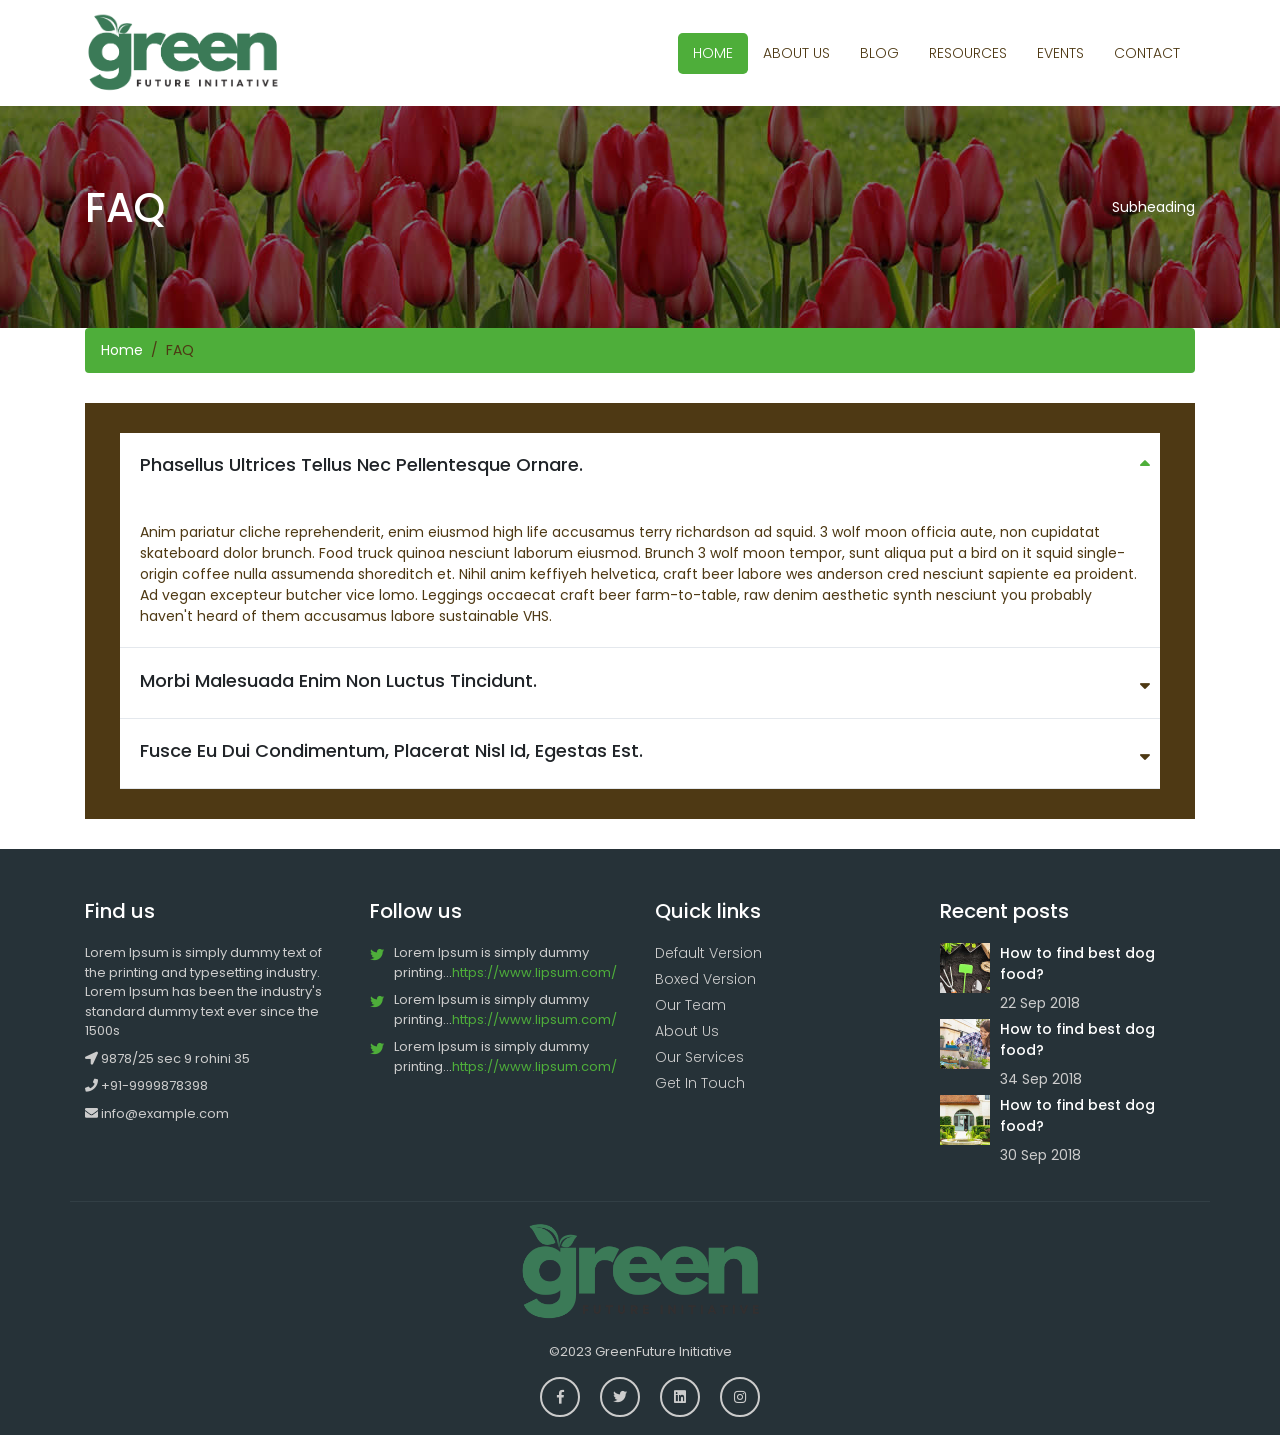
<file: final_project/faq.html>
<!DOCTYPE html>
<html lang="en">
<head>
	<meta charset="utf-8">
	<meta name="viewport" content="width=device-width, initial-scale=1, shrink-to-fit=no">
	<meta name="description" content="">
	<meta name="author" content="">
	<title>GreenFuture Initiative  </title>
	<!-- Bootstrap core CSS -->
	<link href="vendor/bootstrap/css/bootstrap.min.css" rel="stylesheet">
	<!-- Fontawesome CSS -->
	<link href="css/all.css" rel="stylesheet">
	<!-- Custom styles for this template -->
	<link href="css/style.css" rel="stylesheet">
</head>
<body>
    <!-- Navigation -->
    <nav class="navbar fixed-top navbar-expand-lg navbar-dark bg-light top-nav fixed-top">
        <div class="container">
            <a class="navbar-brand" href="index.html">
            <img src="images/logo.png" alt="logo" height="80px"/>
            </a>
            <button class="navbar-toggler navbar-toggler-right" type="button" data-toggle="collapse" data-target="#navbarResponsive" aria-controls="navbarResponsive" aria-expanded="false" aria-label="Toggle navigation">
				<span class="fas fa-bars"></span>
            </button>
            <div class="collapse navbar-collapse" id="navbarResponsive">
				<ul class="navbar-nav ml-auto">
				   <li class="nav-item">
					  <a class="nav-link active" href="index.html">Home</a>
				   </li>
				   <li class="nav-item">
					  <a class="nav-link" href="about.html">About Us</a>
				   </li>
				   <li class="nav-item">
					  <a class="nav-link" href="blog-home-2.html">Blog</a>
				   </li>
				   <!-- <li class="nav-item dropdown">
					  <a class="nav-link dropdown-toggle" href="#" id="navbarDropdownBlog" data-toggle="dropdown" aria-haspopup="true" aria-expanded="false">
					  Blog
					  </a>
					  <div class="dropdown-menu dropdown-menu-right" aria-labelledby="navbarDropdownBlog">
						 <a class="dropdown-item" href="blog-home-1.html">Blog Home 1</a>
						 <a class="dropdown-item" href="blog-home-2.html">Blog Home 2</a>
						 <a class="dropdown-item" href="blog-post.html">Blog Post</a>
					  </div>
				   </li> -->
				   <li class="nav-item">
					  <a class="nav-link" href="services.html">Resources </a>
				   </li>
				   <li class="nav-item">
					  <a class="nav-link" href="portfolio-2-col.html">Events </a>
				   </li>
 
				   
				   <!-- <li class="nav-item dropdown">
					  <a class="nav-link dropdown-toggle" href="#" id="navbarDropdownPortfolio" data-toggle="dropdown" aria-haspopup="true" aria-expanded="false">
					  Events
					  </a>
					  <div class="dropdown-menu dropdown-menu-right" aria-labelledby="navbarDropdownPortfolio">
						 <a class="dropdown-item" href="portfolio-1-col.html">Events 1</a>
						 <a class="dropdown-item" href="portfolio-2-col.html">Events 2</a>
						 <a class="dropdown-item" href="portfolio-3-col.html">Events 3</a>
						 <a class="dropdown-item" href="portfolio-4-col.html">Events 4</a>
						 <a class="dropdown-item" href="portfolio-item.html">Single Events </a>
					  </div>
				   </li> -->
				   
				   
				   
				   <li class="nav-item">
					  <a class="nav-link" href="contact.html">Contact</a>
				   </li>
				</ul>
			 </div>
        </div>
    </nav>

	<!-- full Title -->
	<div class="full-title">
		<div class="container">
			<!-- Page Heading/Breadcrumbs -->
			<h1 class="mt-4 mb-3">FAQ
				<small>Subheading</small>
			</h1>
		</div>
	</div>
	
    <!-- Page Content -->
    <div class="container">
		<div class="breadcrumb-main">
			<ol class="breadcrumb">
				<li class="breadcrumb-item">
					<a href="index.html">Home</a>
				</li>
				<li class="breadcrumb-item active">FAQ</li>
			</ol>
		</div>

		<div class="faq-main">
			<div class="" id="accordion" role="tablist" aria-multiselectable="true">
				<div class="card accordion-single">
				  <div class="card-header" role="tab" id="headingOne">
					<h5 class="mb-0">
					  <a data-toggle="collapse" data-parent="#accordion" href="#collapseOne" aria-expanded="true" aria-controls="collapseOne">Phasellus ultrices tellus nec pellentesque ornare.</a>
					</h5>
				  </div>

				  <div id="collapseOne" class="collapse show" role="tabpanel" aria-labelledby="headingOne">
					<div class="card-body">
					  Anim pariatur cliche reprehenderit, enim eiusmod high life accusamus terry richardson ad squid. 3 wolf moon officia aute, non cupidatat skateboard dolor brunch. Food truck quinoa nesciunt laborum eiusmod. Brunch 3 wolf moon tempor, sunt aliqua put a bird on it squid single-origin coffee nulla assumenda shoreditch et. Nihil anim keffiyeh helvetica, craft beer labore wes anderson cred nesciunt sapiente ea proident. Ad vegan excepteur butcher vice lomo. Leggings occaecat craft beer farm-to-table, raw denim aesthetic synth nesciunt you probably haven't heard of them accusamus labore sustainable VHS.
					</div>
				  </div>
				</div>
				<div class="card accordion-single">
				  <div class="card-header" role="tab" id="headingTwo">
					<h5 class="mb-0">
					  <a class="collapsed" data-toggle="collapse" data-parent="#accordion" href="#collapseTwo" aria-expanded="false" aria-controls="collapseTwo">Morbi malesuada enim non luctus tincidunt.</a>
					</h5>
				  </div>
				  <div id="collapseTwo" class="collapse" role="tabpanel" aria-labelledby="headingTwo">
					<div class="card-body">
					  Anim pariatur cliche reprehenderit, enim eiusmod high life accusamus terry richardson ad squid. 3 wolf moon officia aute, non cupidatat skateboard dolor brunch. Food truck quinoa nesciunt laborum eiusmod. Brunch 3 wolf moon tempor, sunt aliqua put a bird on it squid single-origin coffee nulla assumenda shoreditch et. Nihil anim keffiyeh helvetica, craft beer labore wes anderson cred nesciunt sapiente ea proident. Ad vegan excepteur butcher vice lomo. Leggings occaecat craft beer farm-to-table, raw denim aesthetic synth nesciunt you probably haven't heard of them accusamus labore sustainable VHS.
					</div>
				  </div>
				</div>
				<div class="card accordion-single">
				  <div class="card-header" role="tab" id="headingThree">
					<h5 class="mb-0">
					  <a class="collapsed" data-toggle="collapse" data-parent="#accordion" href="#collapseThree" aria-expanded="false" aria-controls="collapseThree">Fusce eu dui condimentum, placerat nisl id, egestas est.</a>
					</h5>
				  </div>
				  <div id="collapseThree" class="collapse" role="tabpanel" aria-labelledby="headingThree">
					<div class="card-body">
					  Anim pariatur cliche reprehenderit, enim eiusmod high life accusamus terry richardson ad squid. 3 wolf moon officia aute, non cupidatat skateboard dolor brunch. Food truck quinoa nesciunt laborum eiusmod. Brunch 3 wolf moon tempor, sunt aliqua put a bird on it squid single-origin coffee nulla assumenda shoreditch et. Nihil anim keffiyeh helvetica, craft beer labore wes anderson cred nesciunt sapiente ea proident. Ad vegan excepteur butcher vice lomo. Leggings occaecat craft beer farm-to-table, raw denim aesthetic synth nesciunt you probably haven't heard of them accusamus labore sustainable VHS.
					</div>
				  </div>
				</div>
			</div>
		</div>

    </div>
    <!-- /.container -->

    <!--footer starts from here-->
    <footer class="footer">
        <div class="container bottom_border">
            <div class="row">
               <div class="col-lg-3 col-md-6 col-sm-6 col">
					<h5 class="headin5_amrc col_white_amrc pt2">Find us</h5>
					<!--headin5_amrc-->
					<p class="mb10">Lorem Ipsum is simply dummy text of the printing and typesetting industry. Lorem Ipsum has been the industry's standard dummy text ever since the 1500s</p>
					<p><i class="fa fa-location-arrow"></i> 9878/25 sec 9 rohini 35 </p>
					<p><i class="fa fa-phone"></i> +91-9999878398 </p>
					<p><i class="fa fa fa-envelope"></i> info@example.com </p>
               </div>
               <div class="col-lg-3 col-md-6 col-sm-6 col">
					<h5 class="headin5_amrc col_white_amrc pt2">Follow us</h5>
					<!--headin5_amrc ends here-->
					<ul class="footer_ul2_amrc">
						<li>
							<a href="#"><i class="fab fa-twitter fleft padding-right"></i> </a>
							<p>Lorem Ipsum is simply dummy printing...<a href="#">https://www.lipsum.com/</a></p>
						</li>
						<li>
							<a href="#"><i class="fab fa-twitter fleft padding-right"></i> </a>
							<p>Lorem Ipsum is simply dummy printing...<a href="#">https://www.lipsum.com/</a></p>
						</li>
						<li>
							<a href="#"><i class="fab fa-twitter fleft padding-right"></i> </a>
							<p>Lorem Ipsum is simply dummy printing...<a href="#">https://www.lipsum.com/</a></p>
						</li>
					</ul>
					<!--footer_ul2_amrc ends here-->
				</div>
				<div class="col-lg-3 col-md-6 col-sm-6">
					<h5 class="headin5_amrc col_white_amrc pt2">Quick links</h5>
					<!--headin5_amrc-->
					<ul class="footer_ul_amrc">
						<li><a href="#">Default Version</a></li>
						<li><a href="#">Boxed Version</a></li>
						<li><a href="#">Our Team </a></li>
						<li><a href="#">About Us</a></li>
						<li><a href="#">Our Services</a></li>
						<li><a href="#">Get In Touch</a></li>
					</ul>
					<!--footer_ul_amrc ends here-->
				</div>
				<div class="col-lg-3 col-md-6 col-sm-6 ">
					<h5 class="headin5_amrc col_white_amrc pt2">Recent posts</h5>
					<!--headin5_amrc-->
					<ul class="footer_ul_amrc">
						<li class="media">
							<div class="media-left">
								<img class="img-fluid" src="images/post-img-01.jpg" alt="" />
							</div>
							<div class="media-body">
								<p>How to find best dog food?</p>
								<span>22 Sep 2018</span>
							</div>
						</li>
						<li class="media">
							<div class="media-left">
								<img class="img-fluid" src="images/post-img-02.jpg" alt="" />
							</div>
							<div class="media-body">
								<p>How to find best dog food?</p>
								<span>34 Sep 2018</span>
							</div>
						</li>
						<li class="media">
							<div class="media-left">
								<img class="img-fluid" src="images/post-img-03.jpg" alt="" />
							</div>
							<div class="media-body">
								<p>How to find best dog food?</p>
								<span>30 Sep 2018</span>
							</div>
						</li>
					</ul>
					<!--footer_ul_amrc ends here-->
				</div>
			</div>
		</div>
        <div class="container">
            <div class="footer-logo">
				<a href="#"><img src="images/logo.png" alt="" height="100px"/></a>
			</div>
            <!--foote_bottom_ul_amrc ends here-->
            <p class="copyright text-center">&copy;2023 GreenFuture Initiative 
            </p>
            <ul class="social_footer_ul">
				<li><a href="#"><i class="fab fa-facebook-f"></i></a></li>
				<li><a href="#"><i class="fab fa-twitter"></i></a></li>
				<li><a href="#"><i class="fab fa-linkedin"></i></a></li>
				<li><a href="#"><i class="fab fa-instagram"></i></a></li>
            </ul>
            <!--social_footer_ul ends here-->
        </div>
    </footer>

<!-- Bootstrap core JavaScript -->
<script src="vendor/jquery/jquery.min.js"></script>
<script src="vendor/bootstrap/js/bootstrap.bundle.min.js"></script>
</body>
</html>
</file>
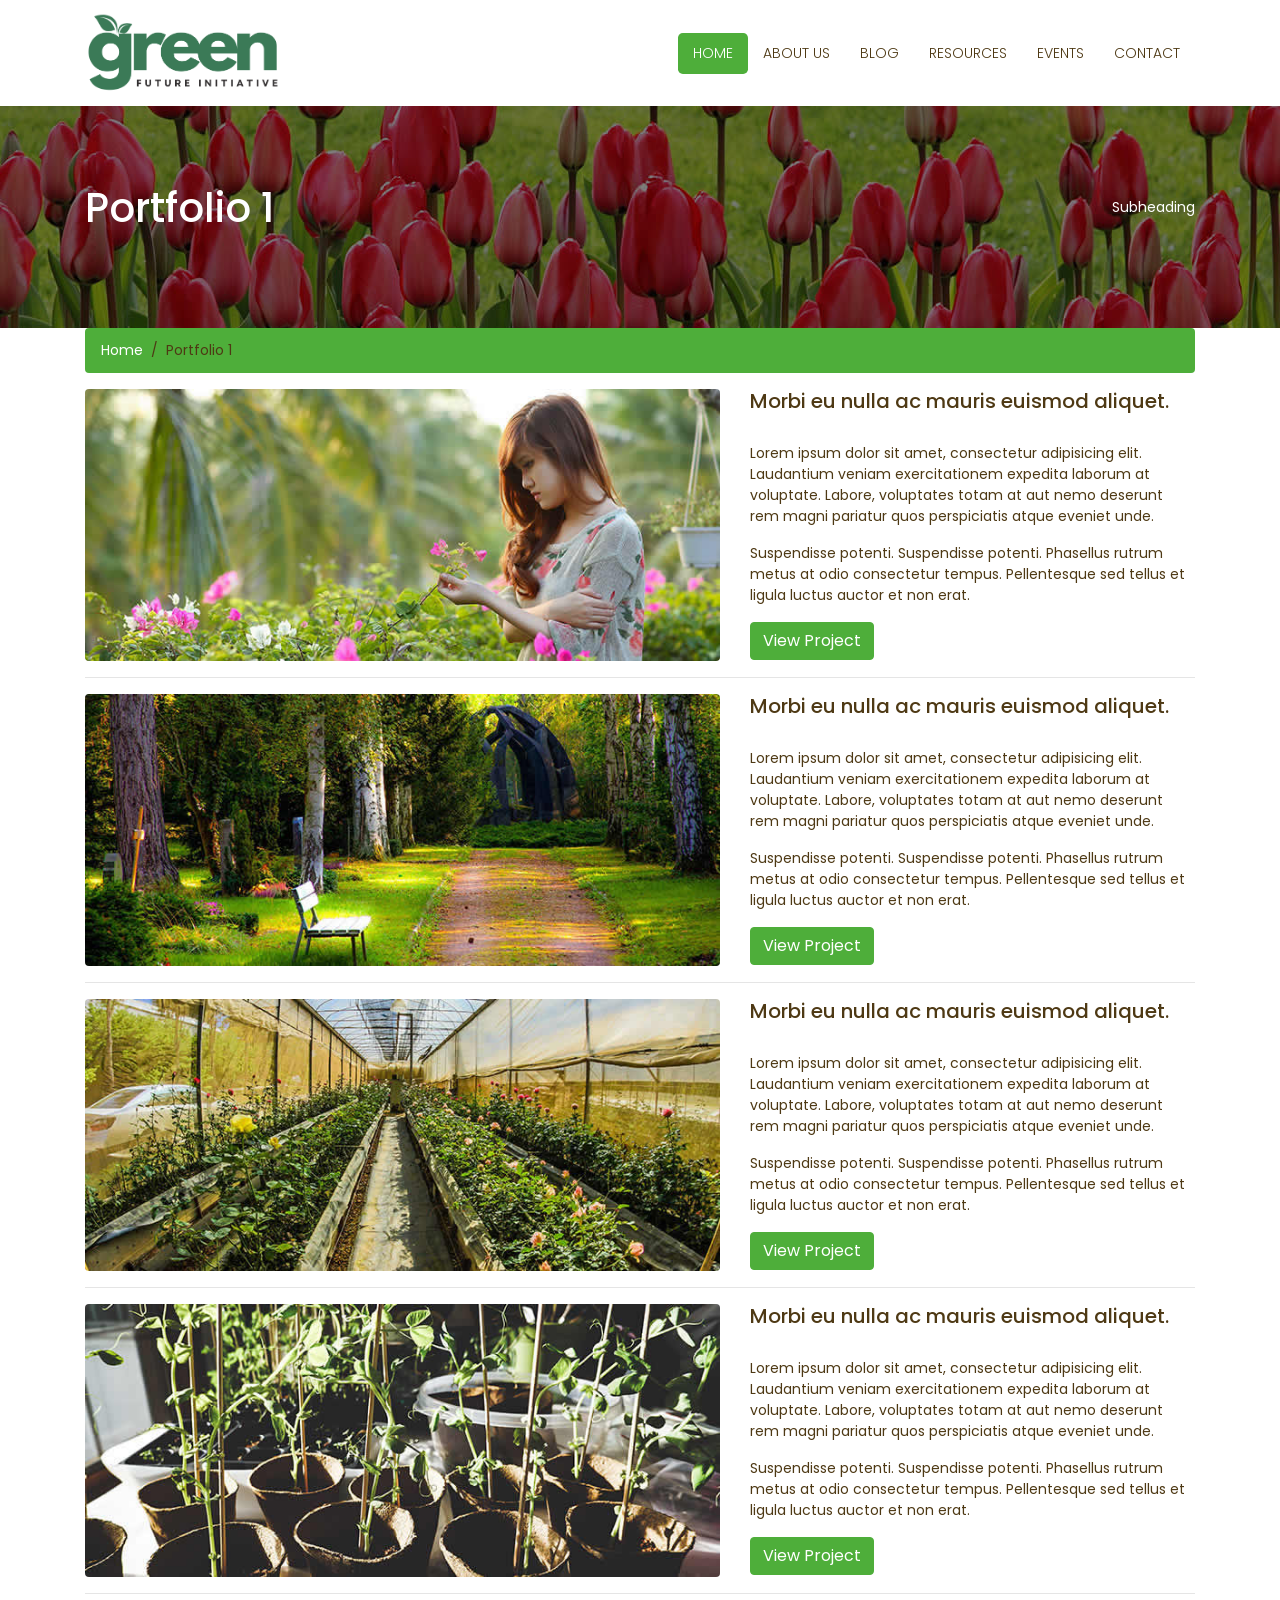
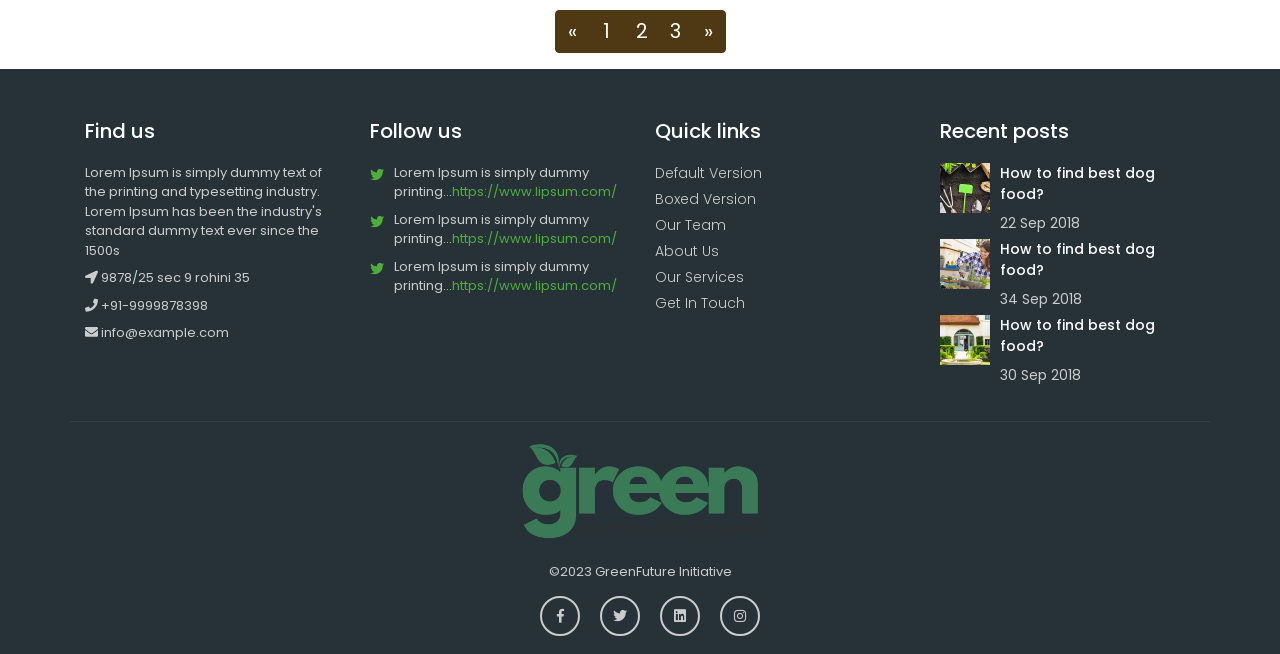
<file: final_project/portfolio-1-col.html>
<!DOCTYPE html>
<html lang="en">
<head>
	<meta charset="utf-8">
	<meta name="viewport" content="width=device-width, initial-scale=1, shrink-to-fit=no">
	<meta name="description" content="">
	<meta name="author" content="">
	<title>GreenFuture Initiative  </title>
	<!-- Bootstrap core CSS -->
	<link href="vendor/bootstrap/css/bootstrap.min.css" rel="stylesheet">
	<!-- Fontawesome CSS -->
	<link href="css/all.css" rel="stylesheet">
	<!-- Custom styles for this template -->
	<link href="css/style.css" rel="stylesheet">
</head>

<body>
    <!-- Navigation -->
    <nav class="navbar fixed-top navbar-expand-lg navbar-dark bg-light top-nav fixed-top">
        <div class="container">
            <a class="navbar-brand" href="index.html">
            <img src="images/logo.png" alt="logo" height="80px"/>
            </a>
            <button class="navbar-toggler navbar-toggler-right" type="button" data-toggle="collapse" data-target="#navbarResponsive" aria-controls="navbarResponsive" aria-expanded="false" aria-label="Toggle navigation">
				<span class="fas fa-bars"></span>
            </button>
            <div class="collapse navbar-collapse" id="navbarResponsive">
				<ul class="navbar-nav ml-auto">
				   <li class="nav-item">
					  <a class="nav-link active" href="index.html">Home</a>
				   </li>
				   <li class="nav-item">
					  <a class="nav-link" href="about.html">About Us</a>
				   </li>
				   <li class="nav-item">
					  <a class="nav-link" href="blog-home-2.html">Blog</a>
				   </li>
				   <!-- <li class="nav-item dropdown">
					  <a class="nav-link dropdown-toggle" href="#" id="navbarDropdownBlog" data-toggle="dropdown" aria-haspopup="true" aria-expanded="false">
					  Blog
					  </a>
					  <div class="dropdown-menu dropdown-menu-right" aria-labelledby="navbarDropdownBlog">
						 <a class="dropdown-item" href="blog-home-1.html">Blog Home 1</a>
						 <a class="dropdown-item" href="blog-home-2.html">Blog Home 2</a>
						 <a class="dropdown-item" href="blog-post.html">Blog Post</a>
					  </div>
				   </li> -->
				   <li class="nav-item">
					  <a class="nav-link" href="services.html">Resources </a>
				   </li>
				   <li class="nav-item">
					  <a class="nav-link" href="portfolio-2-col.html">Events </a>
				   </li>
 
				   
				   <!-- <li class="nav-item dropdown">
					  <a class="nav-link dropdown-toggle" href="#" id="navbarDropdownPortfolio" data-toggle="dropdown" aria-haspopup="true" aria-expanded="false">
					  Events
					  </a>
					  <div class="dropdown-menu dropdown-menu-right" aria-labelledby="navbarDropdownPortfolio">
						 <a class="dropdown-item" href="portfolio-1-col.html">Events 1</a>
						 <a class="dropdown-item" href="portfolio-2-col.html">Events 2</a>
						 <a class="dropdown-item" href="portfolio-3-col.html">Events 3</a>
						 <a class="dropdown-item" href="portfolio-4-col.html">Events 4</a>
						 <a class="dropdown-item" href="portfolio-item.html">Single Events </a>
					  </div>
				   </li> -->
				   
				   
				   
				   <li class="nav-item">
					  <a class="nav-link" href="contact.html">Contact</a>
				   </li>
				</ul>
			 </div>
        </div>
    </nav>
	
	<!-- full Title -->
	<div class="full-title">
		<div class="container">
			<!-- Page Heading/Breadcrumbs -->
			<h1 class="mt-4 mb-3">Portfolio 1
				<small>Subheading</small>
			</h1>
		</div>
	</div>

    <!-- Page Content -->
    <div class="container">
		<div class="breadcrumb-main">
			<ol class="breadcrumb">
				<li class="breadcrumb-item">
					<a href="index.html">Home</a>
				</li>
				<li class="breadcrumb-item active">Portfolio 1</li>
			</ol>
		</div>
	<div class="project-inner">
		<!-- Project One -->
		<div class="row">
			<div class="col-md-7">
				<a href="#">
					<img class="img-fluid rounded mb-3 mb-md-0" src="images/portfolio-big-01.jpg" alt="" />
				</a>
			</div>
			<div class="col-md-5">
				<h3>Morbi eu nulla ac mauris euismod aliquet.</h3>
				<p>Lorem ipsum dolor sit amet, consectetur adipisicing elit. Laudantium veniam exercitationem expedita laborum at voluptate. Labore, voluptates totam at aut nemo deserunt rem magni pariatur quos perspiciatis atque eveniet unde.</p>
				<p>Suspendisse potenti. Suspendisse potenti. Phasellus rutrum metus at odio consectetur tempus. Pellentesque sed tellus et ligula luctus auctor et non erat.</p>
				<a class="btn btn-primary" href="#">View Project
					<span class="glyphicon glyphicon-chevron-right"></span>
				</a>
			</div>
		</div>
		<!-- /.row -->
	</div>
    <hr>
	<div class="project-inner">
		<!-- Project Two -->
		<div class="row">
			<div class="col-md-7">
			  <a href="#">
				<img class="img-fluid rounded mb-3 mb-md-0" src="images/portfolio-big-02.jpg" alt="" />
			  </a>
			</div>
			<div class="col-md-5">
			  <h3>Morbi eu nulla ac mauris euismod aliquet.</h3>
			  <p>Lorem ipsum dolor sit amet, consectetur adipisicing elit. Laudantium veniam exercitationem expedita laborum at voluptate. Labore, voluptates totam at aut nemo deserunt rem magni pariatur quos perspiciatis atque eveniet unde.</p>
			  <p>Suspendisse potenti. Suspendisse potenti. Phasellus rutrum metus at odio consectetur tempus. Pellentesque sed tellus et ligula luctus auctor et non erat.</p>
			  <a class="btn btn-primary" href="#">View Project
				<span class="glyphicon glyphicon-chevron-right"></span>
			  </a>
			</div>
		</div>
		<!-- /.row -->
	</div>
    <hr>
	<div class="project-inner">
		<!-- Project Three -->
		<div class="row">
			<div class="col-md-7">
				<a href="#">
					<img class="img-fluid rounded mb-3 mb-md-0" src="images/portfolio-big-03.jpg" alt="" />
				</a>
			</div>
			<div class="col-md-5">
				<h3>Morbi eu nulla ac mauris euismod aliquet.</h3>
				<p>Lorem ipsum dolor sit amet, consectetur adipisicing elit. Laudantium veniam exercitationem expedita laborum at voluptate. Labore, voluptates totam at aut nemo deserunt rem magni pariatur quos perspiciatis atque eveniet unde.</p>
				<p>Suspendisse potenti. Suspendisse potenti. Phasellus rutrum metus at odio consectetur tempus. Pellentesque sed tellus et ligula luctus auctor et non erat.</p>
				<a class="btn btn-primary" href="#">View Project
					<span class="glyphicon glyphicon-chevron-right"></span>
				</a>
			</div>
		</div>
		<!-- /.row -->
	</div>
    <hr>

    <!-- Project Four -->
	<div class="project-inner">
		<div class="row">		
			<div class="col-md-7">
				<a href="#">
					<img class="img-fluid rounded mb-3 mb-md-0" src="images/portfolio-big-04.jpg" alt="" />
				</a>
			</div>
			<div class="col-md-5">
				<h3>Morbi eu nulla ac mauris euismod aliquet.</h3>
				<p>Lorem ipsum dolor sit amet, consectetur adipisicing elit. Laudantium veniam exercitationem expedita laborum at voluptate. Labore, voluptates totam at aut nemo deserunt rem magni pariatur quos perspiciatis atque eveniet unde.</p>
				<p>Suspendisse potenti. Suspendisse potenti. Phasellus rutrum metus at odio consectetur tempus. Pellentesque sed tellus et ligula luctus auctor et non erat.</p>
				<a class="btn btn-primary" href="#">View Project
					<span class="glyphicon glyphicon-chevron-right"></span>
				</a>
			</div>
		</div>
		<!-- /.row -->
	</div>
	
		<hr>

		<div class="pagination_bar">
			<!-- Pagination -->
			<ul class="pagination justify-content-center">
				<li class="page-item">
				  <a class="page-link" href="#" aria-label="Previous">
					<span aria-hidden="true">&laquo;</span>
					<span class="sr-only">Previous</span>
				  </a>
				</li>
				<li class="page-item">
				  <a class="page-link" href="#">1</a>
				</li>
				<li class="page-item">
				  <a class="page-link" href="#">2</a>
				</li>
				<li class="page-item">
				  <a class="page-link" href="#">3</a>
				</li>
				<li class="page-item">
				  <a class="page-link" href="#" aria-label="Next">
					<span aria-hidden="true">&raquo;</span>
					<span class="sr-only">Next</span>
				  </a>
				</li>
			</ul>
		</div>
    </div>
    <!-- /.container -->

    <!--footer starts from here-->
    <footer class="footer">
        <div class="container bottom_border">
            <div class="row">
               <div class="col-lg-3 col-md-6 col-sm-6 col">
					<h5 class="headin5_amrc col_white_amrc pt2">Find us</h5>
					<!--headin5_amrc-->
					<p class="mb10">Lorem Ipsum is simply dummy text of the printing and typesetting industry. Lorem Ipsum has been the industry's standard dummy text ever since the 1500s</p>
					<p><i class="fa fa-location-arrow"></i> 9878/25 sec 9 rohini 35 </p>
					<p><i class="fa fa-phone"></i> +91-9999878398 </p>
					<p><i class="fa fa fa-envelope"></i> info@example.com </p>
               </div>
               <div class="col-lg-3 col-md-6 col-sm-6 col">
					<h5 class="headin5_amrc col_white_amrc pt2">Follow us</h5>
					<!--headin5_amrc ends here-->
					<ul class="footer_ul2_amrc">
						<li>
							<a href="#"><i class="fab fa-twitter fleft padding-right"></i> </a>
							<p>Lorem Ipsum is simply dummy printing...<a href="#">https://www.lipsum.com/</a></p>
						</li>
						<li>
							<a href="#"><i class="fab fa-twitter fleft padding-right"></i> </a>
							<p>Lorem Ipsum is simply dummy printing...<a href="#">https://www.lipsum.com/</a></p>
						</li>
						<li>
							<a href="#"><i class="fab fa-twitter fleft padding-right"></i> </a>
							<p>Lorem Ipsum is simply dummy printing...<a href="#">https://www.lipsum.com/</a></p>
						</li>
					</ul>
					<!--footer_ul2_amrc ends here-->
				</div>
				<div class="col-lg-3 col-md-6 col-sm-6">
					<h5 class="headin5_amrc col_white_amrc pt2">Quick links</h5>
					<!--headin5_amrc-->
					<ul class="footer_ul_amrc">
						<li><a href="#">Default Version</a></li>
						<li><a href="#">Boxed Version</a></li>
						<li><a href="#">Our Team </a></li>
						<li><a href="#">About Us</a></li>
						<li><a href="#">Our Services</a></li>
						<li><a href="#">Get In Touch</a></li>
					</ul>
					<!--footer_ul_amrc ends here-->
				</div>
				<div class="col-lg-3 col-md-6 col-sm-6 ">
					<h5 class="headin5_amrc col_white_amrc pt2">Recent posts</h5>
					<!--headin5_amrc-->
					<ul class="footer_ul_amrc">
						<li class="media">
							<div class="media-left">
								<img class="img-fluid" src="images/post-img-01.jpg" alt="" />
							</div>
							<div class="media-body">
								<p>How to find best dog food?</p>
								<span>22 Sep 2018</span>
							</div>
						</li>
						<li class="media">
							<div class="media-left">
								<img class="img-fluid" src="images/post-img-02.jpg" alt="" />
							</div>
							<div class="media-body">
								<p>How to find best dog food?</p>
								<span>34 Sep 2018</span>
							</div>
						</li>
						<li class="media">
							<div class="media-left">
								<img class="img-fluid" src="images/post-img-03.jpg" alt="" />
							</div>
							<div class="media-body">
								<p>How to find best dog food?</p>
								<span>30 Sep 2018</span>
							</div>
						</li>
					</ul>
					<!--footer_ul_amrc ends here-->
				</div>
			</div>
		</div>
        <div class="container">
            <div class="footer-logo">
				<a href="#"><img src="images/logo.png" alt="" height="100px"/></a>
			</div>
            <!--foote_bottom_ul_amrc ends here-->
            <p class="copyright text-center">&copy;2023 GreenFuture Initiative 
            </p>
            <ul class="social_footer_ul">
				<li><a href="#"><i class="fab fa-facebook-f"></i></a></li>
				<li><a href="#"><i class="fab fa-twitter"></i></a></li>
				<li><a href="#"><i class="fab fa-linkedin"></i></a></li>
				<li><a href="#"><i class="fab fa-instagram"></i></a></li>
            </ul>
            <!--social_footer_ul ends here-->
        </div>
    </footer>

<!-- Bootstrap core JavaScript -->
<script src="vendor/jquery/jquery.min.js"></script>
<script src="vendor/bootstrap/js/bootstrap.bundle.min.js"></script>
</body>
</html>
</file>
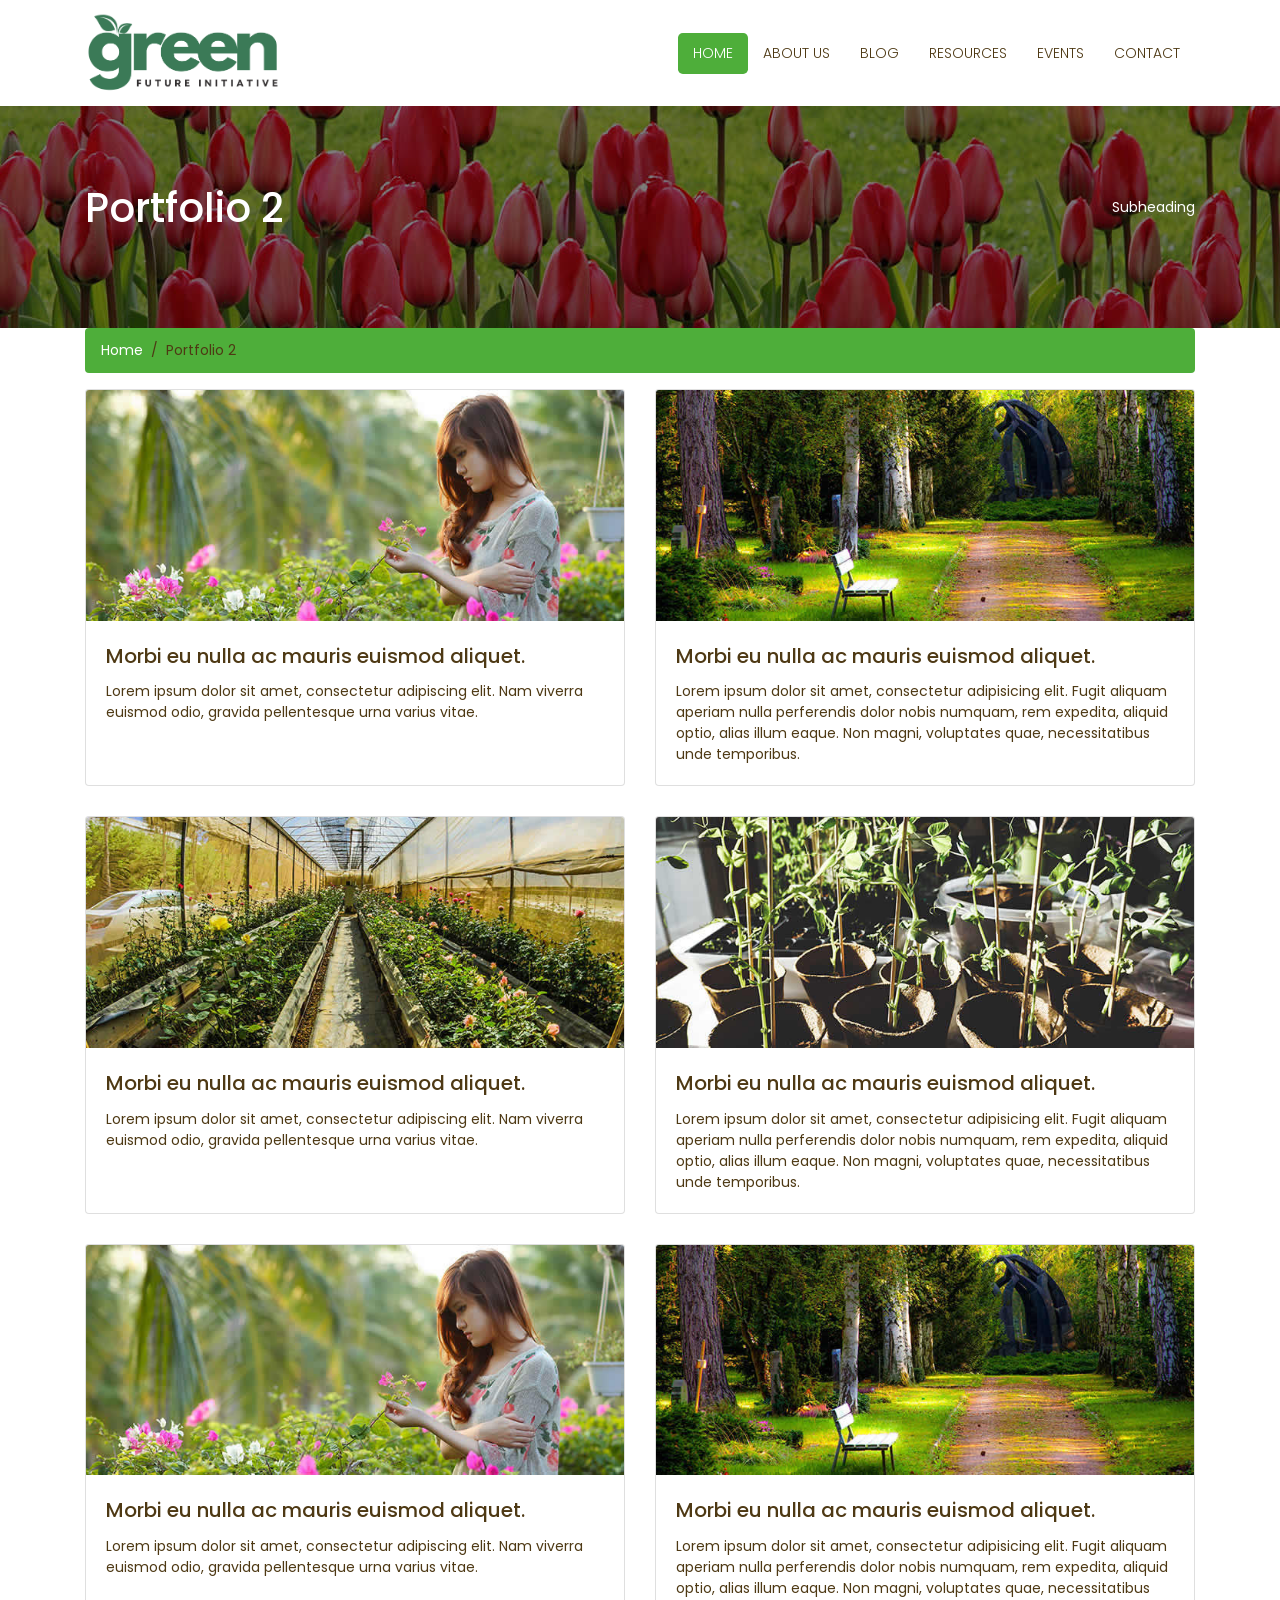
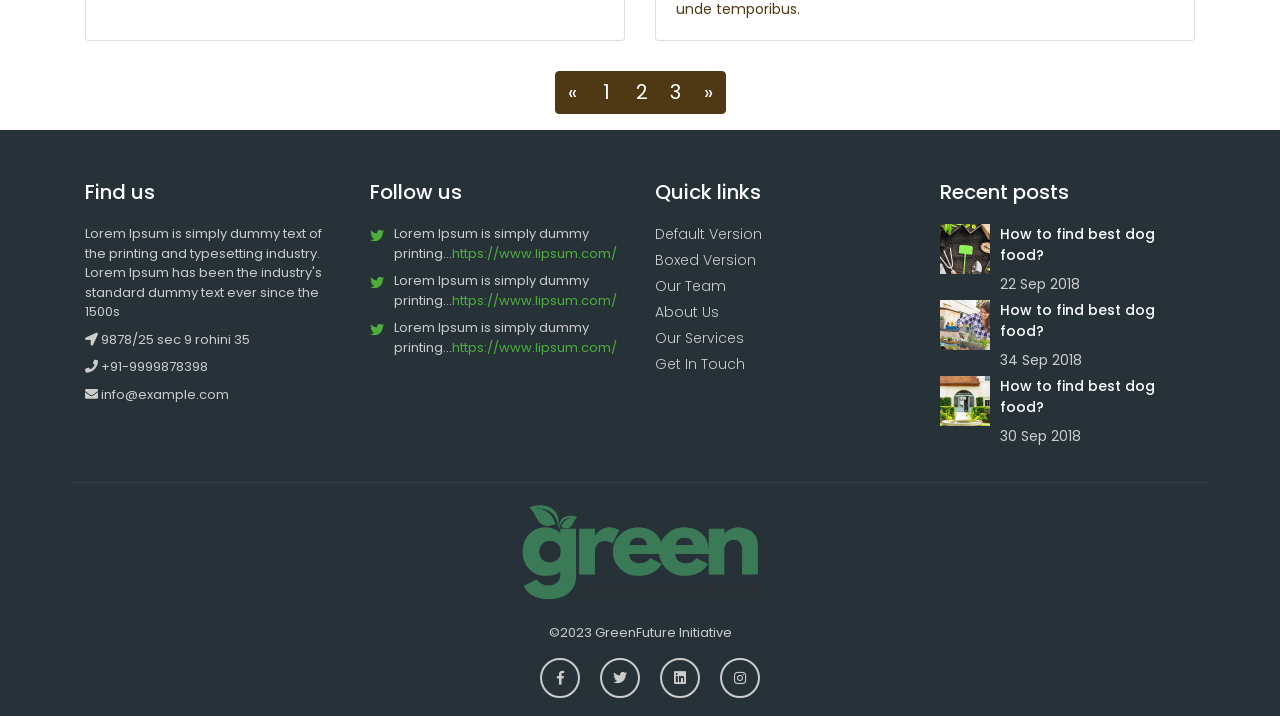
<file: final_project/portfolio-2-col.html>
<!DOCTYPE html>
<html lang="en">
<head>
	<meta charset="utf-8">
	<meta name="viewport" content="width=device-width, initial-scale=1, shrink-to-fit=no">
	<meta name="description" content="">
	<meta name="author" content="">
	<title>GreenFuture Initiative  </title>
	<!-- Bootstrap core CSS -->
	<link href="vendor/bootstrap/css/bootstrap.min.css" rel="stylesheet">
	<!-- Fontawesome CSS -->
	<link href="css/all.css" rel="stylesheet">
	<!-- Custom styles for this template -->
	<link href="css/style.css" rel="stylesheet">
</head>
<body>
    <!-- Navigation -->
    <nav class="navbar fixed-top navbar-expand-lg navbar-dark bg-light top-nav fixed-top">
        <div class="container">
            <a class="navbar-brand" href="index.html">
            <img src="images/logo.png" alt="logo" height="80px"/>
            </a>
            <button class="navbar-toggler navbar-toggler-right" type="button" data-toggle="collapse" data-target="#navbarResponsive" aria-controls="navbarResponsive" aria-expanded="false" aria-label="Toggle navigation">
				<span class="fas fa-bars"></span>
            </button>
            <div class="collapse navbar-collapse" id="navbarResponsive">
              <ul class="navbar-nav ml-auto">
                 <li class="nav-item">
                    <a class="nav-link active" href="index.html">Home</a>
                 </li>
                 <li class="nav-item">
                    <a class="nav-link" href="about.html">About Us</a>
                 </li>
                 <li class="nav-item">
                    <a class="nav-link" href="blog-home-2.html">Blog</a>
                 </li>
                 <!-- <li class="nav-item dropdown">
                    <a class="nav-link dropdown-toggle" href="#" id="navbarDropdownBlog" data-toggle="dropdown" aria-haspopup="true" aria-expanded="false">
                    Blog
                    </a>
                    <div class="dropdown-menu dropdown-menu-right" aria-labelledby="navbarDropdownBlog">
                       <a class="dropdown-item" href="blog-home-1.html">Blog Home 1</a>
                       <a class="dropdown-item" href="blog-home-2.html">Blog Home 2</a>
                       <a class="dropdown-item" href="blog-post.html">Blog Post</a>
                    </div>
                 </li> -->
                 <li class="nav-item">
                    <a class="nav-link" href="services.html">Resources </a>
                 </li>
                 <li class="nav-item">
                    <a class="nav-link" href="portfolio-2-col.html">Events </a>
                 </li>

                 
                 <!-- <li class="nav-item dropdown">
                    <a class="nav-link dropdown-toggle" href="#" id="navbarDropdownPortfolio" data-toggle="dropdown" aria-haspopup="true" aria-expanded="false">
                    Events
                    </a>
                    <div class="dropdown-menu dropdown-menu-right" aria-labelledby="navbarDropdownPortfolio">
                       <a class="dropdown-item" href="portfolio-1-col.html">Events 1</a>
                       <a class="dropdown-item" href="portfolio-2-col.html">Events 2</a>
                       <a class="dropdown-item" href="portfolio-3-col.html">Events 3</a>
                       <a class="dropdown-item" href="portfolio-4-col.html">Events 4</a>
                       <a class="dropdown-item" href="portfolio-item.html">Single Events </a>
                    </div>
                 </li> -->
                 
                 
                 
                 <li class="nav-item">
                    <a class="nav-link" href="contact.html">Contact</a>
                 </li>
              </ul>
           </div>
        </div>
    </nav>
	
	<!-- full Title -->
	<div class="full-title">
		<div class="container">
			<!-- Page Heading/Breadcrumbs -->
			<h1 class="mt-4 mb-3">Portfolio 2
				<small>Subheading</small>
			</h1>
		</div>
	</div>

    <!-- Page Content -->
    <div class="container">
		<div class="breadcrumb-main">
			<ol class="breadcrumb">
				<li class="breadcrumb-item">
					<a href="index.html">Home</a>
				</li>
				<li class="breadcrumb-item active">Portfolio 2</li>
			</ol>
	  </div>

      <div class="row">
        <div class="col-lg-6 portfolio-item">
          <div class="card h-100">
            <a href="#"><img class="card-img-top" src="images/portfolio-big-01.jpg" alt="" /></a>
            <div class="card-body">
              <h4 class="card-title">
                <a href="#">Morbi eu nulla ac mauris euismod aliquet.</a>
              </h4>
              <p class="card-text">Lorem ipsum dolor sit amet, consectetur adipiscing elit. Nam viverra euismod odio, gravida pellentesque urna varius vitae.</p>
            </div>
          </div>
        </div>
        <div class="col-lg-6 portfolio-item">
          <div class="card h-100">
            <a href="#"><img class="card-img-top" src="images/portfolio-big-02.jpg" alt="" /></a>
            <div class="card-body">
              <h4 class="card-title">
                <a href="#">Morbi eu nulla ac mauris euismod aliquet.</a>
              </h4>
              <p class="card-text">Lorem ipsum dolor sit amet, consectetur adipisicing elit. Fugit aliquam aperiam nulla perferendis dolor nobis numquam, rem expedita, aliquid optio, alias illum eaque. Non magni, voluptates quae, necessitatibus unde temporibus.</p>
            </div>
          </div>
        </div>
        <div class="col-lg-6 portfolio-item">
          <div class="card h-100">
            <a href="#"><img class="card-img-top" src="images/portfolio-big-03.jpg" alt="" /></a>
            <div class="card-body">
              <h4 class="card-title">
                <a href="#">Morbi eu nulla ac mauris euismod aliquet.</a>
              </h4>
              <p class="card-text">Lorem ipsum dolor sit amet, consectetur adipiscing elit. Nam viverra euismod odio, gravida pellentesque urna varius vitae.</p>
            </div>
          </div>
        </div>
        <div class="col-lg-6 portfolio-item">
          <div class="card h-100">
            <a href="#"><img class="card-img-top" src="images/portfolio-big-04.jpg" alt="" /></a>
            <div class="card-body">
              <h4 class="card-title">
                <a href="#">Morbi eu nulla ac mauris euismod aliquet.</a>
              </h4>
              <p class="card-text">Lorem ipsum dolor sit amet, consectetur adipisicing elit. Fugit aliquam aperiam nulla perferendis dolor nobis numquam, rem expedita, aliquid optio, alias illum eaque. Non magni, voluptates quae, necessitatibus unde temporibus.</p>
            </div>
          </div>
        </div>
        <div class="col-lg-6 portfolio-item">
          <div class="card h-100">
            <a href="#"><img class="card-img-top" src="images/portfolio-big-01.jpg" alt="" /></a>
            <div class="card-body">
              <h4 class="card-title">
                <a href="#">Morbi eu nulla ac mauris euismod aliquet.</a>
              </h4>
              <p class="card-text">Lorem ipsum dolor sit amet, consectetur adipiscing elit. Nam viverra euismod odio, gravida pellentesque urna varius vitae.</p>
            </div>
          </div>
        </div>
        <div class="col-lg-6 portfolio-item">
          <div class="card h-100">
            <a href="#"><img class="card-img-top" src="images/portfolio-big-02.jpg" alt="" /></a>
            <div class="card-body">
              <h4 class="card-title">
                <a href="#">Morbi eu nulla ac mauris euismod aliquet.</a>
              </h4>
              <p class="card-text">Lorem ipsum dolor sit amet, consectetur adipisicing elit. Fugit aliquam aperiam nulla perferendis dolor nobis numquam, rem expedita, aliquid optio, alias illum eaque. Non magni, voluptates quae, necessitatibus unde temporibus.</p>
            </div>
          </div>
        </div>
      </div>
      <!-- /.row -->

		<div class="pagination_bar">
			<!-- Pagination -->
			<ul class="pagination justify-content-center">
				<li class="page-item">
				  <a class="page-link" href="#" aria-label="Previous">
					<span aria-hidden="true">&laquo;</span>
					<span class="sr-only">Previous</span>
				  </a>
				</li>
				<li class="page-item">
				  <a class="page-link" href="#">1</a>
				</li>
				<li class="page-item">
				  <a class="page-link" href="#">2</a>
				</li>
				<li class="page-item">
				  <a class="page-link" href="#">3</a>
				</li>
				<li class="page-item">
				  <a class="page-link" href="#" aria-label="Next">
					<span aria-hidden="true">&raquo;</span>
					<span class="sr-only">Next</span>
				  </a>
				</li>
			</ul>
		</div>
    </div>
    <!-- /.container -->

    <!--footer starts from here-->
    <footer class="footer">
        <div class="container bottom_border">
            <div class="row">
               <div class="col-lg-3 col-md-6 col-sm-6 col">
					<h5 class="headin5_amrc col_white_amrc pt2">Find us</h5>
					<!--headin5_amrc-->
					<p class="mb10">Lorem Ipsum is simply dummy text of the printing and typesetting industry. Lorem Ipsum has been the industry's standard dummy text ever since the 1500s</p>
					<p><i class="fa fa-location-arrow"></i> 9878/25 sec 9 rohini 35 </p>
					<p><i class="fa fa-phone"></i> +91-9999878398 </p>
					<p><i class="fa fa fa-envelope"></i> info@example.com </p>
               </div>
               <div class="col-lg-3 col-md-6 col-sm-6 col">
					<h5 class="headin5_amrc col_white_amrc pt2">Follow us</h5>
					<!--headin5_amrc ends here-->
					<ul class="footer_ul2_amrc">
						<li>
							<a href="#"><i class="fab fa-twitter fleft padding-right"></i> </a>
							<p>Lorem Ipsum is simply dummy printing...<a href="#">https://www.lipsum.com/</a></p>
						</li>
						<li>
							<a href="#"><i class="fab fa-twitter fleft padding-right"></i> </a>
							<p>Lorem Ipsum is simply dummy printing...<a href="#">https://www.lipsum.com/</a></p>
						</li>
						<li>
							<a href="#"><i class="fab fa-twitter fleft padding-right"></i> </a>
							<p>Lorem Ipsum is simply dummy printing...<a href="#">https://www.lipsum.com/</a></p>
						</li>
					</ul>
					<!--footer_ul2_amrc ends here-->
				</div>
				<div class="col-lg-3 col-md-6 col-sm-6">
					<h5 class="headin5_amrc col_white_amrc pt2">Quick links</h5>
					<!--headin5_amrc-->
					<ul class="footer_ul_amrc">
						<li><a href="#">Default Version</a></li>
						<li><a href="#">Boxed Version</a></li>
						<li><a href="#">Our Team </a></li>
						<li><a href="#">About Us</a></li>
						<li><a href="#">Our Services</a></li>
						<li><a href="#">Get In Touch</a></li>
					</ul>
					<!--footer_ul_amrc ends here-->
				</div>
				<div class="col-lg-3 col-md-6 col-sm-6 ">
					<h5 class="headin5_amrc col_white_amrc pt2">Recent posts</h5>
					<!--headin5_amrc-->
					<ul class="footer_ul_amrc">
						<li class="media">
							<div class="media-left">
								<img class="img-fluid" src="images/post-img-01.jpg" alt="" />
							</div>
							<div class="media-body">
								<p>How to find best dog food?</p>
								<span>22 Sep 2018</span>
							</div>
						</li>
						<li class="media">
							<div class="media-left">
								<img class="img-fluid" src="images/post-img-02.jpg" alt="" />
							</div>
							<div class="media-body">
								<p>How to find best dog food?</p>
								<span>34 Sep 2018</span>
							</div>
						</li>
						<li class="media">
							<div class="media-left">
								<img class="img-fluid" src="images/post-img-03.jpg" alt="" />
							</div>
							<div class="media-body">
								<p>How to find best dog food?</p>
								<span>30 Sep 2018</span>
							</div>
						</li>
					</ul>
					<!--footer_ul_amrc ends here-->
				</div>
			</div>
		</div>
        <div class="container">
            <div class="footer-logo">
				<a href="#"><img src="images/logo.png" alt="" height="100px"/></a>
			</div>
            <!--foote_bottom_ul_amrc ends here-->
            <p class="copyright text-center">&copy;2023 GreenFuture Initiative 
            </p>
            <ul class="social_footer_ul">
				<li><a href="#"><i class="fab fa-facebook-f"></i></a></li>
				<li><a href="#"><i class="fab fa-twitter"></i></a></li>
				<li><a href="#"><i class="fab fa-linkedin"></i></a></li>
				<li><a href="#"><i class="fab fa-instagram"></i></a></li>
            </ul>
            <!--social_footer_ul ends here-->
        </div>
    </footer>

<!-- Bootstrap core JavaScript -->
<script src="vendor/jquery/jquery.min.js"></script>
<script src="vendor/bootstrap/js/bootstrap.bundle.min.js"></script>
</body>
</html>
</file>
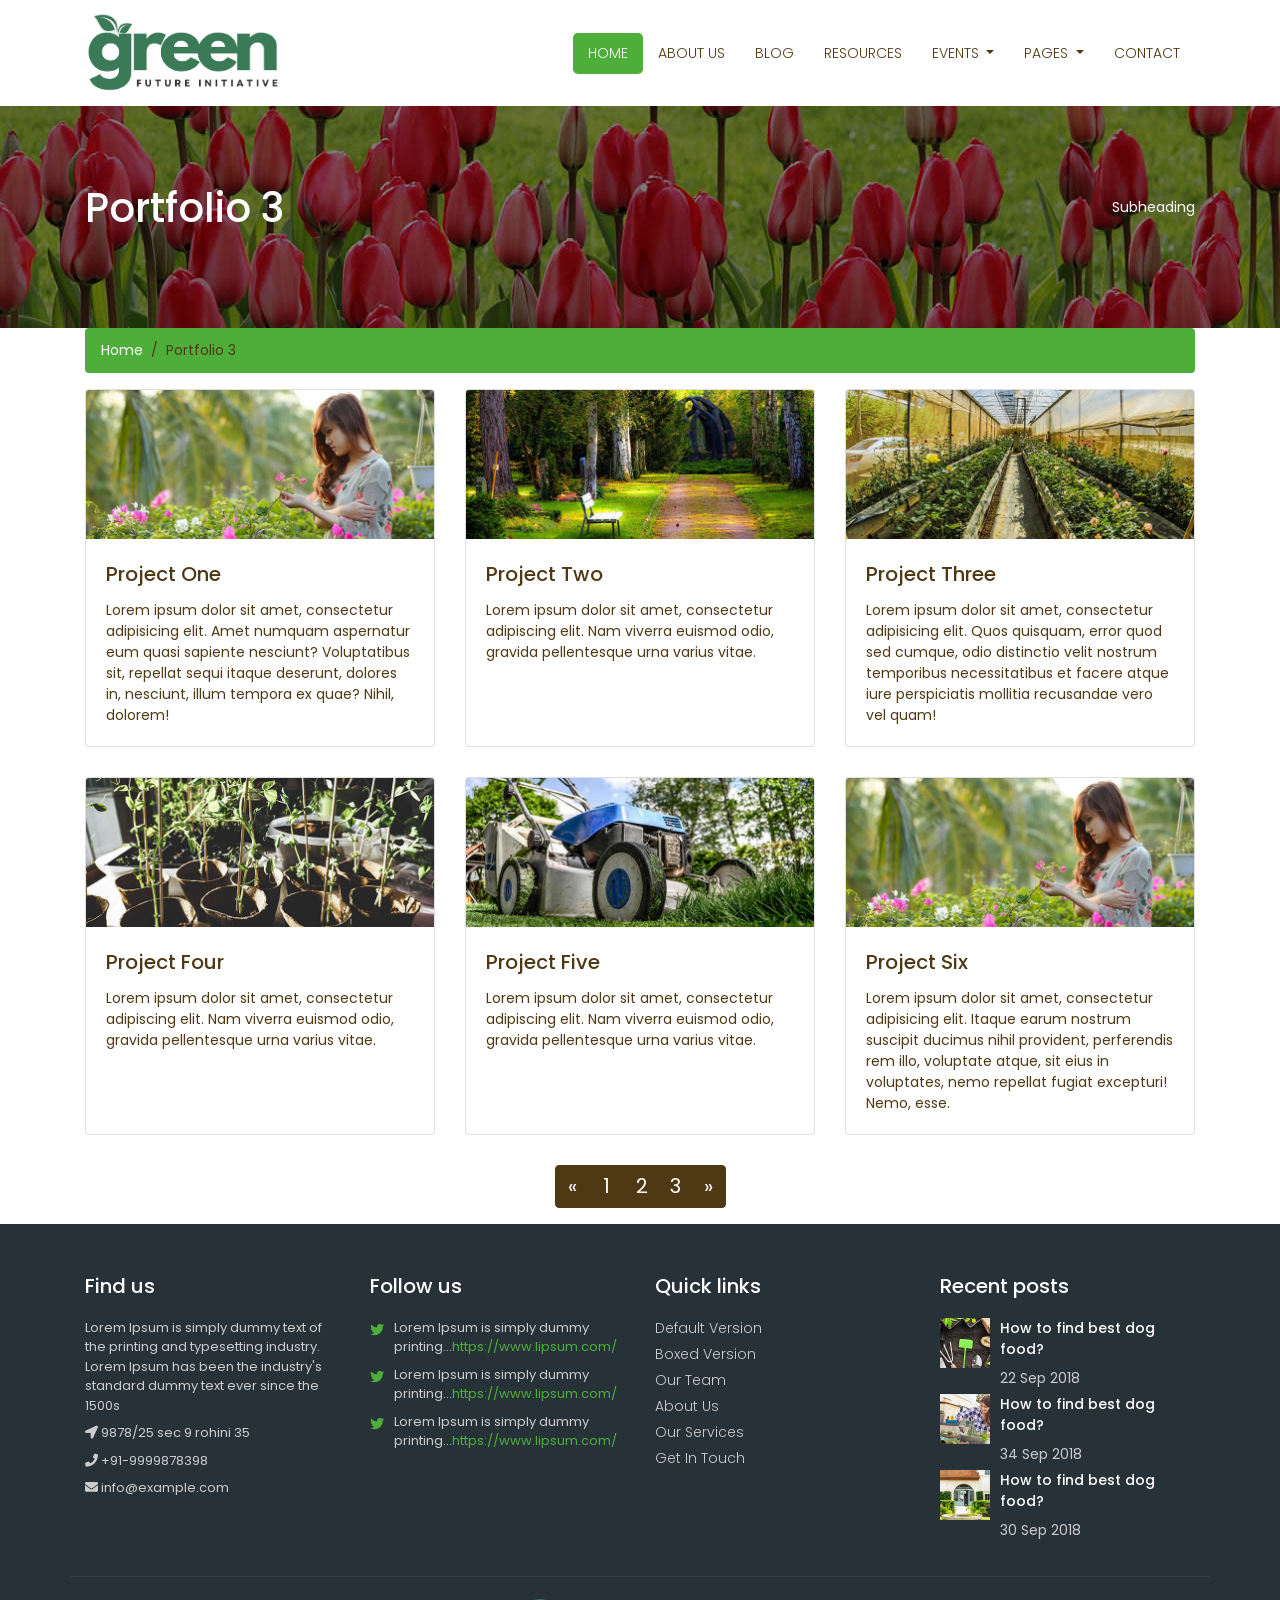
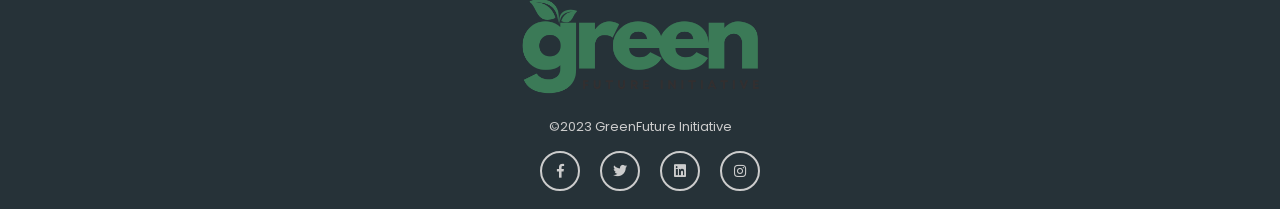
<file: final_project/portfolio-3-col.html>
<!DOCTYPE html>
<html lang="en">
<head>
	<meta charset="utf-8">
	<meta name="viewport" content="width=device-width, initial-scale=1, shrink-to-fit=no">
	<meta name="description" content="">
	<meta name="author" content="">
	<title>GreenFuture Initiative  </title>
	<!-- Bootstrap core CSS -->
	<link href="vendor/bootstrap/css/bootstrap.min.css" rel="stylesheet">
	<!-- Fontawesome CSS -->
	<link href="css/all.css" rel="stylesheet">
	<!-- Custom styles for this template -->
	<link href="css/style.css" rel="stylesheet">
</head>
<body>
	<!-- Navigation -->
    <nav class="navbar fixed-top navbar-expand-lg navbar-dark bg-light top-nav fixed-top">
        <div class="container">
            <a class="navbar-brand" href="index.html">
            <img src="images/logo.png" alt="logo" height="80px"/> height="80px"/>
            </a>
            <button class="navbar-toggler navbar-toggler-right" type="button" data-toggle="collapse" data-target="#navbarResponsive" aria-controls="navbarResponsive" aria-expanded="false" aria-label="Toggle navigation">
				<span class="fas fa-bars"></span>
            </button>
            <div class="collapse navbar-collapse" id="navbarResponsive">
              <ul class="navbar-nav ml-auto">
                 <li class="nav-item">
                    <a class="nav-link active" href="index.html">Home</a>
                 </li>
                 <li class="nav-item">
                    <a class="nav-link" href="about.html">About Us</a>
                 </li>
                 <li class="nav-item">
                  <a class="nav-link" href="blog-home-2.html">Blog</a>
               </li>
                 <li class="nav-item">
                    <a class="nav-link" href="services.html">Resources </a>
                 </li>

                 
                 <li class="nav-item dropdown">
                    <a class="nav-link dropdown-toggle" href="#" id="navbarDropdownPortfolio" data-toggle="dropdown" aria-haspopup="true" aria-expanded="false">
                    Events
                    </a>
                    <div class="dropdown-menu dropdown-menu-right" aria-labelledby="navbarDropdownPortfolio">
                       <a class="dropdown-item" href="portfolio-1-col.html">Events 1</a>
                       <a class="dropdown-item" href="portfolio-2-col.html">Events 2</a>
                       <a class="dropdown-item" href="portfolio-3-col.html">Events 3</a>
                       <a class="dropdown-item" href="portfolio-4-col.html">Events 4</a>
                       <a class="dropdown-item" href="portfolio-item.html">Single Events </a>
                    </div>
                 </li>
                 
                 
                 <li class="nav-item dropdown">
                    <a class="nav-link dropdown-toggle" href="#" id="navbarDropdownBlog" data-toggle="dropdown" aria-haspopup="true" aria-expanded="false">
                    Pages
                    </a>
                    <div class="dropdown-menu dropdown-menu-right" aria-labelledby="navbarDropdownBlog">
                       <a class="dropdown-item" href="faq.html">FAQ</a>
                       <a class="dropdown-item" href="404.html">404</a>
                       <a class="dropdown-item" href="pricing.html">Pricing Table</a>
                    </div>
                 </li>
                 <li class="nav-item">
                    <a class="nav-link" href="contact.html">Contact</a>
                 </li>
              </ul>
           </div>
        </div>
    </nav>
	
	<!-- full Title -->
	<div class="full-title">
		<div class="container">
			<!-- Page Heading/Breadcrumbs -->
			<h1 class="mt-4 mb-3">Portfolio 3
				<small>Subheading</small>
			</h1>
		</div>
	</div>

    <!-- Page Content -->
    <div class="container">
		<div class="breadcrumb-main">
			<ol class="breadcrumb">
				<li class="breadcrumb-item">
					<a href="index.html">Home</a>
				</li>
				<li class="breadcrumb-item active">Portfolio 3</li>
			</ol>
		</div>

      <div class="row">
        <div class="col-lg-4 col-sm-6 portfolio-item">
          <div class="card h-100">
            <a href="#"><img class="card-img-top" src="images/portfolio-big-01.jpg" alt="" /></a>
            <div class="card-body">
              <h4 class="card-title">
                <a href="#">Project One</a>
              </h4>
              <p class="card-text">Lorem ipsum dolor sit amet, consectetur adipisicing elit. Amet numquam aspernatur eum quasi sapiente nesciunt? Voluptatibus sit, repellat sequi itaque deserunt, dolores in, nesciunt, illum tempora ex quae? Nihil, dolorem!</p>
            </div>
          </div>
        </div>
        <div class="col-lg-4 col-sm-6 portfolio-item">
          <div class="card h-100">
            <a href="#"><img class="card-img-top" src="images/portfolio-big-02.jpg" alt="" /></a>
            <div class="card-body">
              <h4 class="card-title">
                <a href="#">Project Two</a>
              </h4>
              <p class="card-text">Lorem ipsum dolor sit amet, consectetur adipiscing elit. Nam viverra euismod odio, gravida pellentesque urna varius vitae.</p>
            </div>
          </div>
        </div>
        <div class="col-lg-4 col-sm-6 portfolio-item">
          <div class="card h-100">
            <a href="#"><img class="card-img-top" src="images/portfolio-big-03.jpg" alt="" /></a>
            <div class="card-body">
              <h4 class="card-title">
                <a href="#">Project Three</a>
              </h4>
              <p class="card-text">Lorem ipsum dolor sit amet, consectetur adipisicing elit. Quos quisquam, error quod sed cumque, odio distinctio velit nostrum temporibus necessitatibus et facere atque iure perspiciatis mollitia recusandae vero vel quam!</p>
            </div>
          </div>
        </div>
        <div class="col-lg-4 col-sm-6 portfolio-item">
          <div class="card h-100">
            <a href="#"><img class="card-img-top" src="images/portfolio-big-04.jpg" alt="" /></a>
            <div class="card-body">
              <h4 class="card-title">
                <a href="#">Project Four</a>
              </h4>
              <p class="card-text">Lorem ipsum dolor sit amet, consectetur adipiscing elit. Nam viverra euismod odio, gravida pellentesque urna varius vitae.</p>
            </div>
          </div>
        </div>
        <div class="col-lg-4 col-sm-6 portfolio-item">
          <div class="card h-100">
            <a href="#"><img class="card-img-top" src="images/portfolio-big-05.jpg" alt="" /></a>
            <div class="card-body">
              <h4 class="card-title">
                <a href="#">Project Five</a>
              </h4>
              <p class="card-text">Lorem ipsum dolor sit amet, consectetur adipiscing elit. Nam viverra euismod odio, gravida pellentesque urna varius vitae.</p>
            </div>
          </div>
        </div>
        <div class="col-lg-4 col-sm-6 portfolio-item">
          <div class="card h-100">
            <a href="#"><img class="card-img-top" src="images/portfolio-big-01.jpg" alt="" /></a>
            <div class="card-body">
              <h4 class="card-title">
                <a href="#">Project Six</a>
              </h4>
              <p class="card-text">Lorem ipsum dolor sit amet, consectetur adipisicing elit. Itaque earum nostrum suscipit ducimus nihil provident, perferendis rem illo, voluptate atque, sit eius in voluptates, nemo repellat fugiat excepturi! Nemo, esse.</p>
            </div>
          </div>
        </div>
      </div>

		<div class="pagination_bar">
			<!-- Pagination -->
			<ul class="pagination justify-content-center">
				<li class="page-item">
				  <a class="page-link" href="#" aria-label="Previous">
					<span aria-hidden="true">&laquo;</span>
					<span class="sr-only">Previous</span>
				  </a>
				</li>
				<li class="page-item">
				  <a class="page-link" href="#">1</a>
				</li>
				<li class="page-item">
				  <a class="page-link" href="#">2</a>
				</li>
				<li class="page-item">
				  <a class="page-link" href="#">3</a>
				</li>
				<li class="page-item">
				  <a class="page-link" href="#" aria-label="Next">
					<span aria-hidden="true">&raquo;</span>
					<span class="sr-only">Next</span>
				  </a>
				</li>
			</ul>
		</div>

    </div>
    <!-- /.container -->

    <!--footer starts from here-->
    <footer class="footer">
        <div class="container bottom_border">
            <div class="row">
               <div class="col-lg-3 col-md-6 col-sm-6 col">
					<h5 class="headin5_amrc col_white_amrc pt2">Find us</h5>
					<!--headin5_amrc-->
					<p class="mb10">Lorem Ipsum is simply dummy text of the printing and typesetting industry. Lorem Ipsum has been the industry's standard dummy text ever since the 1500s</p>
					<p><i class="fa fa-location-arrow"></i> 9878/25 sec 9 rohini 35 </p>
					<p><i class="fa fa-phone"></i> +91-9999878398 </p>
					<p><i class="fa fa fa-envelope"></i> info@example.com </p>
               </div>
               <div class="col-lg-3 col-md-6 col-sm-6 col">
					<h5 class="headin5_amrc col_white_amrc pt2">Follow us</h5>
					<!--headin5_amrc ends here-->
					<ul class="footer_ul2_amrc">
						<li>
							<a href="#"><i class="fab fa-twitter fleft padding-right"></i> </a>
							<p>Lorem Ipsum is simply dummy printing...<a href="#">https://www.lipsum.com/</a></p>
						</li>
						<li>
							<a href="#"><i class="fab fa-twitter fleft padding-right"></i> </a>
							<p>Lorem Ipsum is simply dummy printing...<a href="#">https://www.lipsum.com/</a></p>
						</li>
						<li>
							<a href="#"><i class="fab fa-twitter fleft padding-right"></i> </a>
							<p>Lorem Ipsum is simply dummy printing...<a href="#">https://www.lipsum.com/</a></p>
						</li>
					</ul>
					<!--footer_ul2_amrc ends here-->
				</div>
				<div class="col-lg-3 col-md-6 col-sm-6">
					<h5 class="headin5_amrc col_white_amrc pt2">Quick links</h5>
					<!--headin5_amrc-->
					<ul class="footer_ul_amrc">
						<li><a href="#">Default Version</a></li>
						<li><a href="#">Boxed Version</a></li>
						<li><a href="#">Our Team </a></li>
						<li><a href="#">About Us</a></li>
						<li><a href="#">Our Services</a></li>
						<li><a href="#">Get In Touch</a></li>
					</ul>
					<!--footer_ul_amrc ends here-->
				</div>
				<div class="col-lg-3 col-md-6 col-sm-6 ">
					<h5 class="headin5_amrc col_white_amrc pt2">Recent posts</h5>
					<!--headin5_amrc-->
					<ul class="footer_ul_amrc">
						<li class="media">
							<div class="media-left">
								<img class="img-fluid" src="images/post-img-01.jpg" alt="" />
							</div>
							<div class="media-body">
								<p>How to find best dog food?</p>
								<span>22 Sep 2018</span>
							</div>
						</li>
						<li class="media">
							<div class="media-left">
								<img class="img-fluid" src="images/post-img-02.jpg" alt="" />
							</div>
							<div class="media-body">
								<p>How to find best dog food?</p>
								<span>34 Sep 2018</span>
							</div>
						</li>
						<li class="media">
							<div class="media-left">
								<img class="img-fluid" src="images/post-img-03.jpg" alt="" />
							</div>
							<div class="media-body">
								<p>How to find best dog food?</p>
								<span>30 Sep 2018</span>
							</div>
						</li>
					</ul>
					<!--footer_ul_amrc ends here-->
				</div>
			</div>
		</div>
        <div class="container">
            <div class="footer-logo">
				<a href="#"><img src="images/logo.png" alt="" height="100px"/></a>
			</div>
            <!--foote_bottom_ul_amrc ends here-->
            <p class="copyright text-center">&copy;2023 GreenFuture Initiative 
            </p>
            <ul class="social_footer_ul">
				<li><a href="#"><i class="fab fa-facebook-f"></i></a></li>
				<li><a href="#"><i class="fab fa-twitter"></i></a></li>
				<li><a href="#"><i class="fab fa-linkedin"></i></a></li>
				<li><a href="#"><i class="fab fa-instagram"></i></a></li>
            </ul>
            <!--social_footer_ul ends here-->
        </div>
    </footer>

<!-- Bootstrap core JavaScript -->
<script src="vendor/jquery/jquery.min.js"></script>
<script src="vendor/bootstrap/js/bootstrap.bundle.min.js"></script>
</body>
</html>
</file>
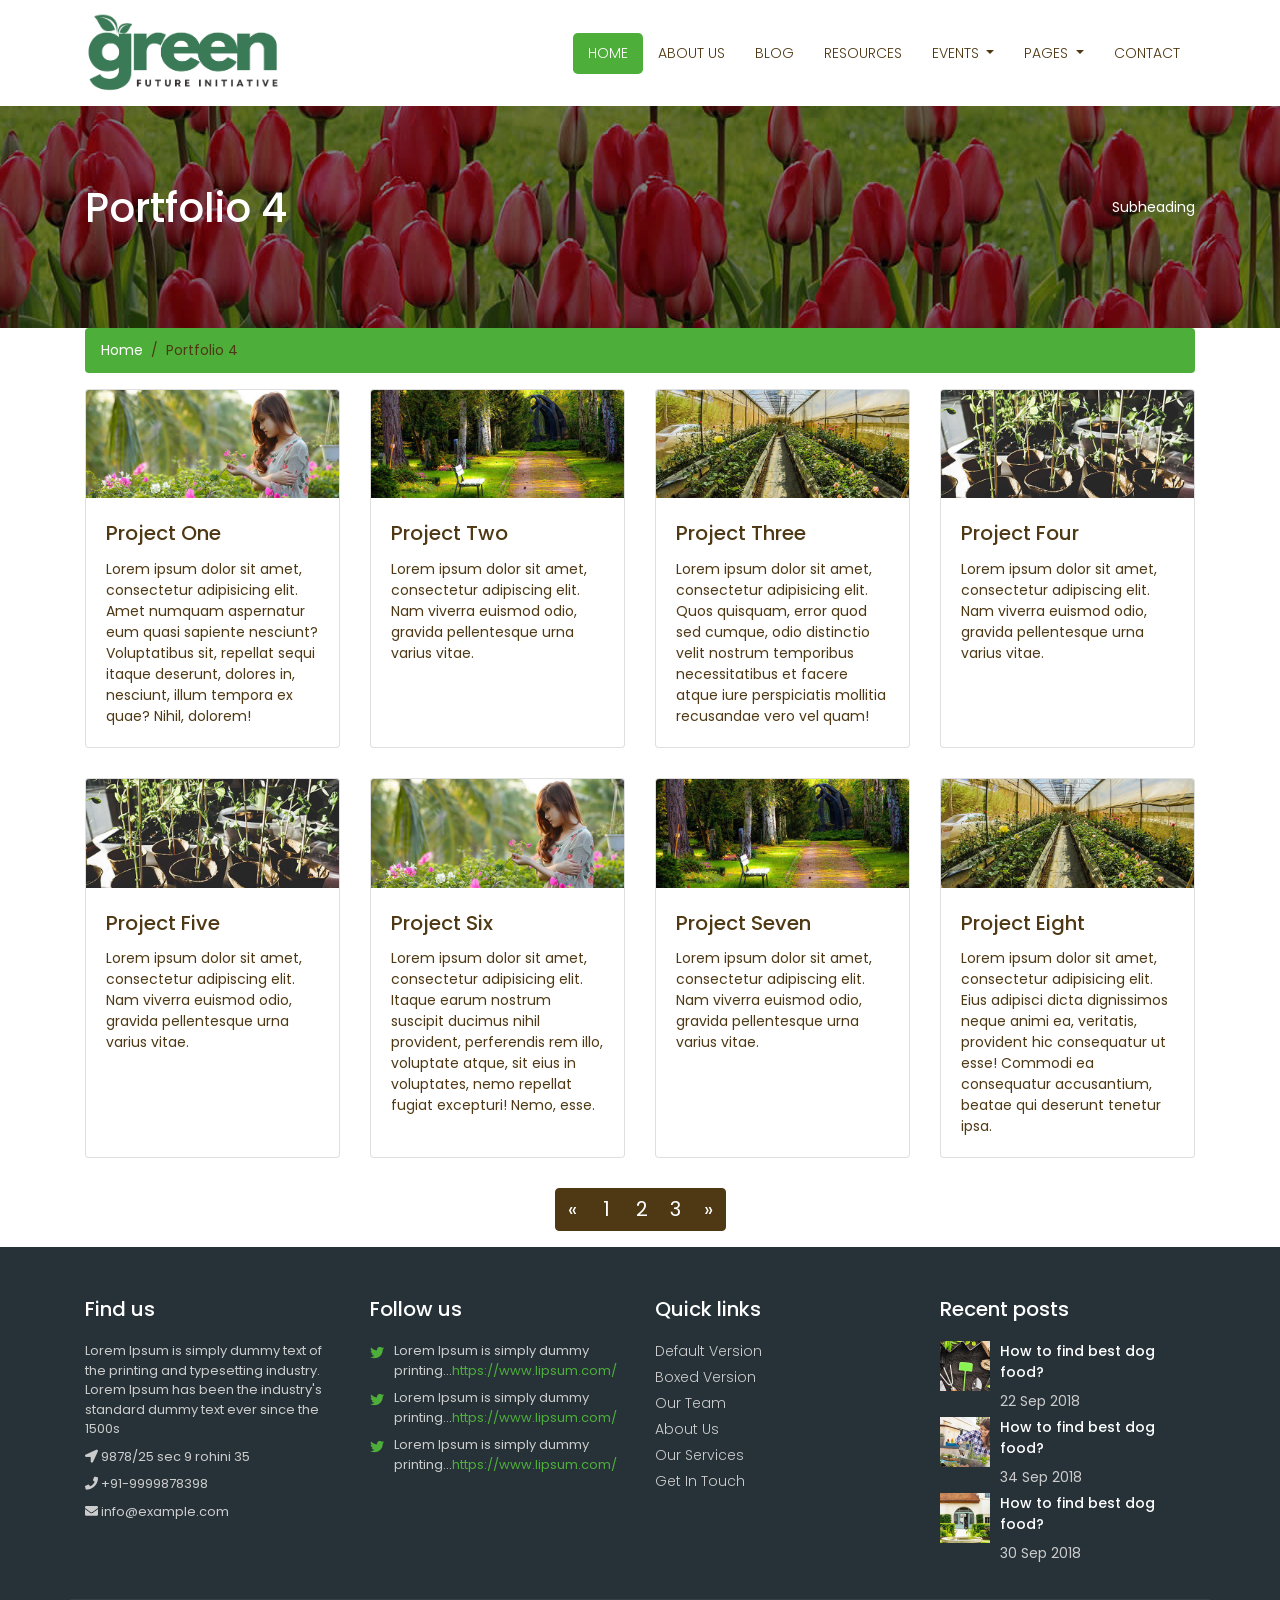
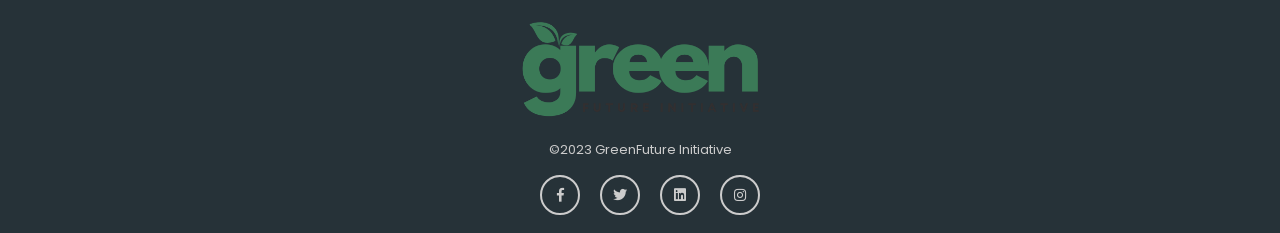
<file: final_project/portfolio-4-col.html>
<!DOCTYPE html>
<html lang="en">
<head>
	<meta charset="utf-8">
	<meta name="viewport" content="width=device-width, initial-scale=1, shrink-to-fit=no">
	<meta name="description" content="">
	<meta name="author" content="">
	<title>GreenFuture Initiative  </title>
	<!-- Bootstrap core CSS -->
	<link href="vendor/bootstrap/css/bootstrap.min.css" rel="stylesheet">
	<!-- Fontawesome CSS -->
	<link href="css/all.css" rel="stylesheet">
	<!-- Custom styles for this template -->
	<link href="css/style.css" rel="stylesheet">
</head>
<body>
    <!-- Navigation -->
    <nav class="navbar fixed-top navbar-expand-lg navbar-dark bg-light top-nav fixed-top">
        <div class="container">
            <a class="navbar-brand" href="index.html">
            <img src="images/logo.png" alt="logo" height="80px"/> height="80px"/>
            </a>
            <button class="navbar-toggler navbar-toggler-right" type="button" data-toggle="collapse" data-target="#navbarResponsive" aria-controls="navbarResponsive" aria-expanded="false" aria-label="Toggle navigation">
				<span class="fas fa-bars"></span>
            </button>
            <div class="collapse navbar-collapse" id="navbarResponsive">
              <ul class="navbar-nav ml-auto">
                 <li class="nav-item">
                    <a class="nav-link active" href="index.html">Home</a>
                 </li>
                 <li class="nav-item">
                    <a class="nav-link" href="about.html">About Us</a>
                 </li>
                 <li class="nav-item">
                  <a class="nav-link" href="blog-home-2.html">Blog</a>
               </li>
                 <li class="nav-item">
                    <a class="nav-link" href="services.html">Resources </a>
                 </li>

                 
                 <li class="nav-item dropdown">
                    <a class="nav-link dropdown-toggle" href="#" id="navbarDropdownPortfolio" data-toggle="dropdown" aria-haspopup="true" aria-expanded="false">
                    Events
                    </a>
                    <div class="dropdown-menu dropdown-menu-right" aria-labelledby="navbarDropdownPortfolio">
                       <a class="dropdown-item" href="portfolio-1-col.html">Events 1</a>
                       <a class="dropdown-item" href="portfolio-2-col.html">Events 2</a>
                       <a class="dropdown-item" href="portfolio-3-col.html">Events 3</a>
                       <a class="dropdown-item" href="portfolio-4-col.html">Events 4</a>
                       <a class="dropdown-item" href="portfolio-item.html">Single Events </a>
                    </div>
                 </li>
                 
                 
                 <li class="nav-item dropdown">
                    <a class="nav-link dropdown-toggle" href="#" id="navbarDropdownBlog" data-toggle="dropdown" aria-haspopup="true" aria-expanded="false">
                    Pages
                    </a>
                    <div class="dropdown-menu dropdown-menu-right" aria-labelledby="navbarDropdownBlog">
                       <a class="dropdown-item" href="faq.html">FAQ</a>
                       <a class="dropdown-item" href="404.html">404</a>
                       <a class="dropdown-item" href="pricing.html">Pricing Table</a>
                    </div>
                 </li>
                 <li class="nav-item">
                    <a class="nav-link" href="contact.html">Contact</a>
                 </li>
              </ul>
           </div>
        </div>
    </nav>
	
	<!-- full Title -->
	<div class="full-title">
		<div class="container">
			<!-- Page Heading/Breadcrumbs -->
			<h1 class="mt-4 mb-3">Portfolio 4
				<small>Subheading</small>
			</h1>
		</div>
	</div>

    <!-- Page Content -->
    <div class="container">
		<div class="breadcrumb-main">
			<ol class="breadcrumb">
				<li class="breadcrumb-item">
					<a href="index.html">Home</a>
				</li>
				<li class="breadcrumb-item active">Portfolio 4</li>
			</ol>
		</div>

      <div class="row">
        <div class="col-lg-3 col-md-4 col-sm-6 portfolio-item">
          <div class="card h-100">
            <a href="#"><img class="card-img-top" src="images/portfolio-big-01.jpg" alt="" /></a>
            <div class="card-body">
              <h4 class="card-title">
                <a href="#">Project One</a>
              </h4>
              <p class="card-text">Lorem ipsum dolor sit amet, consectetur adipisicing elit. Amet numquam aspernatur eum quasi sapiente nesciunt? Voluptatibus sit, repellat sequi itaque deserunt, dolores in, nesciunt, illum tempora ex quae? Nihil, dolorem!</p>
            </div>
          </div>
        </div>
        <div class="col-lg-3 col-md-4 col-sm-6 portfolio-item">
          <div class="card h-100">
            <a href="#"><img class="card-img-top" src="images/portfolio-big-02.jpg" alt="" /></a>
            <div class="card-body">
              <h4 class="card-title">
                <a href="#">Project Two</a>
              </h4>
              <p class="card-text">Lorem ipsum dolor sit amet, consectetur adipiscing elit. Nam viverra euismod odio, gravida pellentesque urna varius vitae.</p>
            </div>
          </div>
        </div>
        <div class="col-lg-3 col-md-4 col-sm-6 portfolio-item">
          <div class="card h-100">
            <a href="#"><img class="card-img-top" src="images/portfolio-big-03.jpg" alt="" /></a>
            <div class="card-body">
              <h4 class="card-title">
                <a href="#">Project Three</a>
              </h4>
              <p class="card-text">Lorem ipsum dolor sit amet, consectetur adipisicing elit. Quos quisquam, error quod sed cumque, odio distinctio velit nostrum temporibus necessitatibus et facere atque iure perspiciatis mollitia recusandae vero vel quam!</p>
            </div>
          </div>
        </div>
        <div class="col-lg-3 col-md-4 col-sm-6 portfolio-item">
          <div class="card h-100">
            <a href="#"><img class="card-img-top" src="images/portfolio-big-04.jpg" alt="" /></a>
            <div class="card-body">
              <h4 class="card-title">
                <a href="#">Project Four</a>
              </h4>
              <p class="card-text">Lorem ipsum dolor sit amet, consectetur adipiscing elit. Nam viverra euismod odio, gravida pellentesque urna varius vitae.</p>
            </div>
          </div>
        </div>
        <div class="col-lg-3 col-md-4 col-sm-6 portfolio-item">
          <div class="card h-100">
            <a href="#"><img class="card-img-top" src="images/portfolio-big-04.jpg" alt="" /></a>
            <div class="card-body">
              <h4 class="card-title">
                <a href="#">Project Five</a>
              </h4>
              <p class="card-text">Lorem ipsum dolor sit amet, consectetur adipiscing elit. Nam viverra euismod odio, gravida pellentesque urna varius vitae.</p>
            </div>
          </div>
        </div>
        <div class="col-lg-3 col-md-4 col-sm-6 portfolio-item">
          <div class="card h-100">
            <a href="#"><img class="card-img-top" src="images/portfolio-big-01.jpg" alt="" /></a>
            <div class="card-body">
              <h4 class="card-title">
                <a href="#">Project Six</a>
              </h4>
              <p class="card-text">Lorem ipsum dolor sit amet, consectetur adipisicing elit. Itaque earum nostrum suscipit ducimus nihil provident, perferendis rem illo, voluptate atque, sit eius in voluptates, nemo repellat fugiat excepturi! Nemo, esse.</p>
            </div>
          </div>
        </div>
        <div class="col-lg-3 col-md-4 col-sm-6 portfolio-item">
          <div class="card h-100">
            <a href="#"><img class="card-img-top" src="images/portfolio-big-02.jpg" alt="" /></a>
            <div class="card-body">
              <h4 class="card-title">
                <a href="#">Project Seven</a>
              </h4>
              <p class="card-text">Lorem ipsum dolor sit amet, consectetur adipiscing elit. Nam viverra euismod odio, gravida pellentesque urna varius vitae.</p>
            </div>
          </div>
        </div>
        <div class="col-lg-3 col-md-4 col-sm-6 portfolio-item">
          <div class="card h-100">
            <a href="#"><img class="card-img-top" src="images/portfolio-big-03.jpg" alt=""></a>
            <div class="card-body">
              <h4 class="card-title">
                <a href="#">Project Eight</a>
              </h4>
              <p class="card-text">Lorem ipsum dolor sit amet, consectetur adipisicing elit. Eius adipisci dicta dignissimos neque animi ea, veritatis, provident hic consequatur ut esse! Commodi ea consequatur accusantium, beatae qui deserunt tenetur ipsa.</p>
            </div>
          </div>
        </div>
      </div>
	  
		<div class="pagination_bar">
			<!-- Pagination -->
			<ul class="pagination justify-content-center">
				<li class="page-item">
				  <a class="page-link" href="#" aria-label="Previous">
					<span aria-hidden="true">&laquo;</span>
					<span class="sr-only">Previous</span>
				  </a>
				</li>
				<li class="page-item">
				  <a class="page-link" href="#">1</a>
				</li>
				<li class="page-item">
				  <a class="page-link" href="#">2</a>
				</li>
				<li class="page-item">
				  <a class="page-link" href="#">3</a>
				</li>
				<li class="page-item">
				  <a class="page-link" href="#" aria-label="Next">
					<span aria-hidden="true">&raquo;</span>
					<span class="sr-only">Next</span>
				  </a>
				</li>
			</ul>
		</div>

    </div>
    <!-- /.container -->

    <!--footer starts from here-->
    <footer class="footer">
        <div class="container bottom_border">
            <div class="row">
               <div class="col-lg-3 col-md-6 col-sm-6 col">
					<h5 class="headin5_amrc col_white_amrc pt2">Find us</h5>
					<!--headin5_amrc-->
					<p class="mb10">Lorem Ipsum is simply dummy text of the printing and typesetting industry. Lorem Ipsum has been the industry's standard dummy text ever since the 1500s</p>
					<p><i class="fa fa-location-arrow"></i> 9878/25 sec 9 rohini 35 </p>
					<p><i class="fa fa-phone"></i> +91-9999878398 </p>
					<p><i class="fa fa fa-envelope"></i> info@example.com </p>
               </div>
               <div class="col-lg-3 col-md-6 col-sm-6 col">
					<h5 class="headin5_amrc col_white_amrc pt2">Follow us</h5>
					<!--headin5_amrc ends here-->
					<ul class="footer_ul2_amrc">
						<li>
							<a href="#"><i class="fab fa-twitter fleft padding-right"></i> </a>
							<p>Lorem Ipsum is simply dummy printing...<a href="#">https://www.lipsum.com/</a></p>
						</li>
						<li>
							<a href="#"><i class="fab fa-twitter fleft padding-right"></i> </a>
							<p>Lorem Ipsum is simply dummy printing...<a href="#">https://www.lipsum.com/</a></p>
						</li>
						<li>
							<a href="#"><i class="fab fa-twitter fleft padding-right"></i> </a>
							<p>Lorem Ipsum is simply dummy printing...<a href="#">https://www.lipsum.com/</a></p>
						</li>
					</ul>
					<!--footer_ul2_amrc ends here-->
				</div>
				<div class="col-lg-3 col-md-6 col-sm-6">
					<h5 class="headin5_amrc col_white_amrc pt2">Quick links</h5>
					<!--headin5_amrc-->
					<ul class="footer_ul_amrc">
						<li><a href="#">Default Version</a></li>
						<li><a href="#">Boxed Version</a></li>
						<li><a href="#">Our Team </a></li>
						<li><a href="#">About Us</a></li>
						<li><a href="#">Our Services</a></li>
						<li><a href="#">Get In Touch</a></li>
					</ul>
					<!--footer_ul_amrc ends here-->
				</div>
				<div class="col-lg-3 col-md-6 col-sm-6 ">
					<h5 class="headin5_amrc col_white_amrc pt2">Recent posts</h5>
					<!--headin5_amrc-->
					<ul class="footer_ul_amrc">
						<li class="media">
							<div class="media-left">
								<img class="img-fluid" src="images/post-img-01.jpg" alt="" />
							</div>
							<div class="media-body">
								<p>How to find best dog food?</p>
								<span>22 Sep 2018</span>
							</div>
						</li>
						<li class="media">
							<div class="media-left">
								<img class="img-fluid" src="images/post-img-02.jpg" alt="" />
							</div>
							<div class="media-body">
								<p>How to find best dog food?</p>
								<span>34 Sep 2018</span>
							</div>
						</li>
						<li class="media">
							<div class="media-left">
								<img class="img-fluid" src="images/post-img-03.jpg" alt="" />
							</div>
							<div class="media-body">
								<p>How to find best dog food?</p>
								<span>30 Sep 2018</span>
							</div>
						</li>
					</ul>
					<!--footer_ul_amrc ends here-->
				</div>
			</div>
		</div>
        <div class="container">
            <div class="footer-logo">
				<a href="#"><img src="images/logo.png" alt="" height="100px"/></a>
			</div>
            <!--foote_bottom_ul_amrc ends here-->
            <p class="copyright text-center">&copy;2023 GreenFuture Initiative 
            </p>
            <ul class="social_footer_ul">
				<li><a href="#"><i class="fab fa-facebook-f"></i></a></li>
				<li><a href="#"><i class="fab fa-twitter"></i></a></li>
				<li><a href="#"><i class="fab fa-linkedin"></i></a></li>
				<li><a href="#"><i class="fab fa-instagram"></i></a></li>
            </ul>
            <!--social_footer_ul ends here-->
        </div>
    </footer>

<!-- Bootstrap core JavaScript -->
<script src="vendor/jquery/jquery.min.js"></script>
<script src="vendor/bootstrap/js/bootstrap.bundle.min.js"></script>
</body>
</html>
</file>
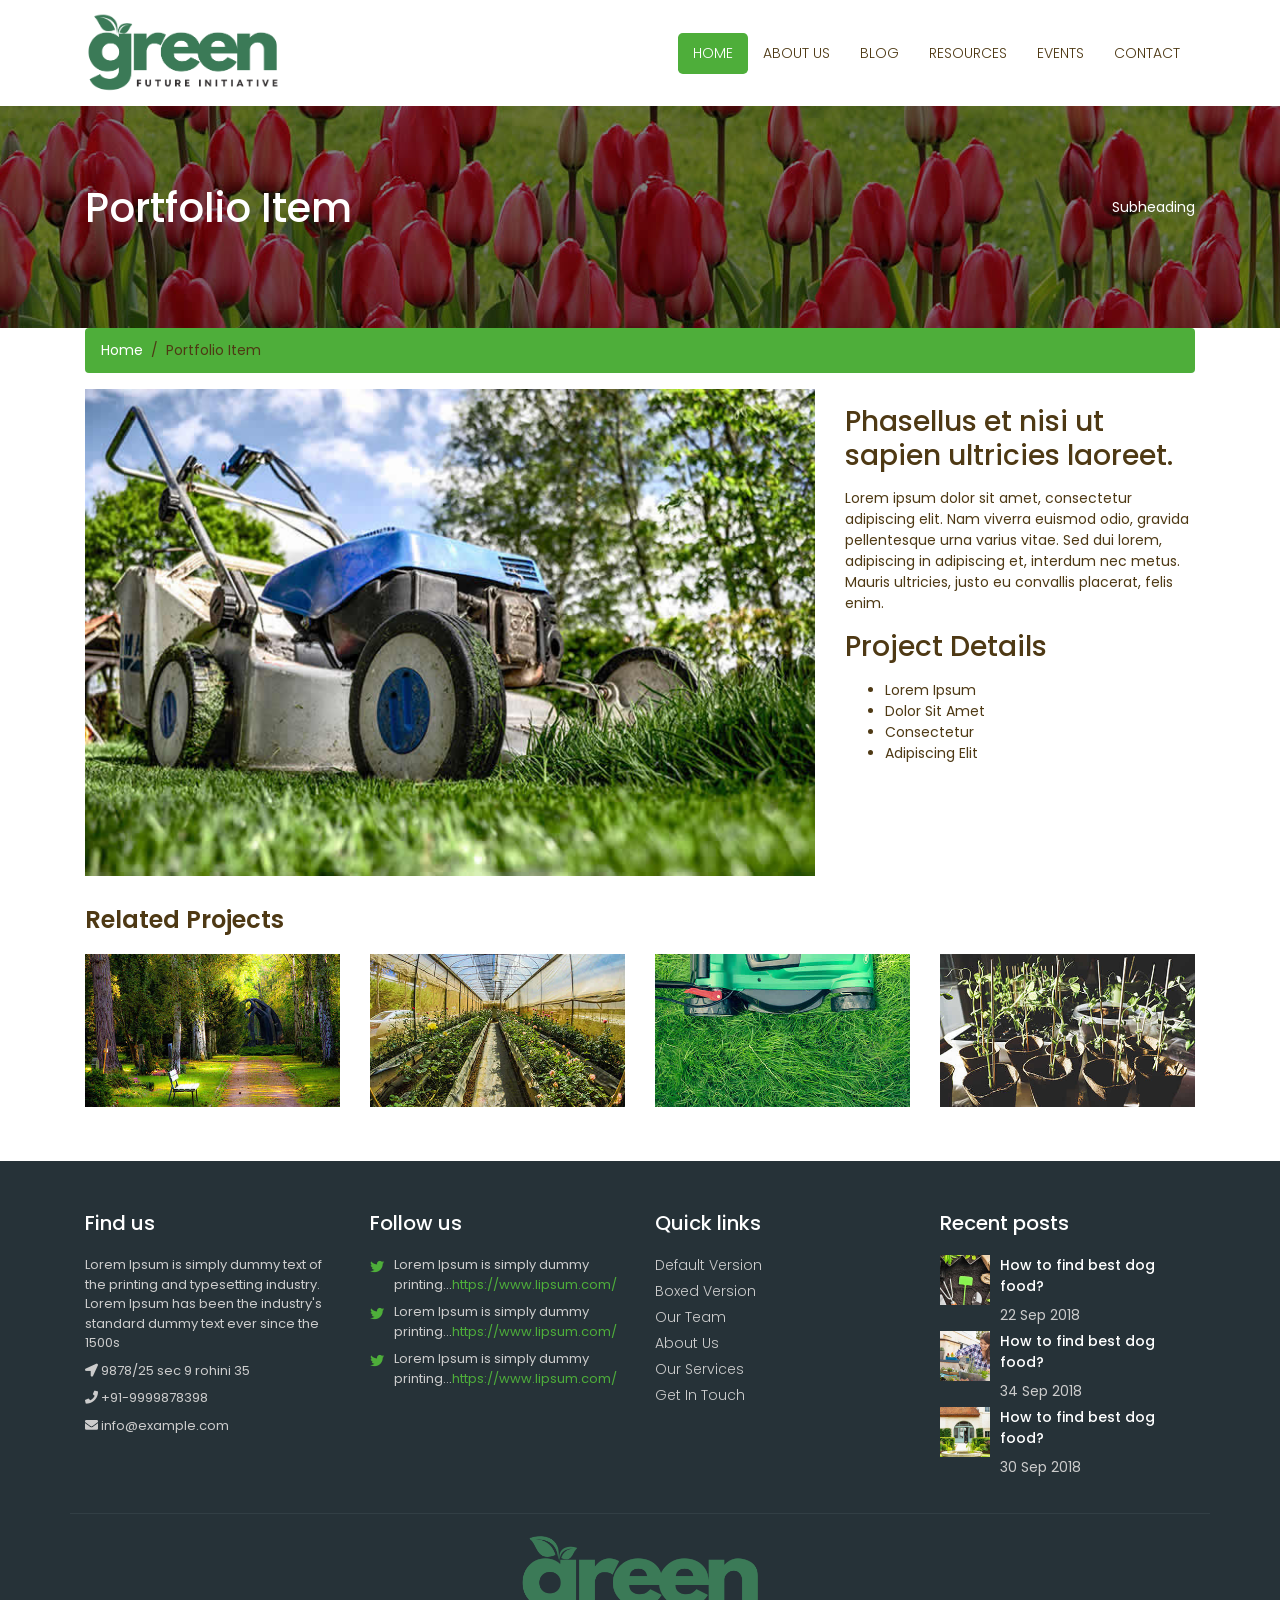
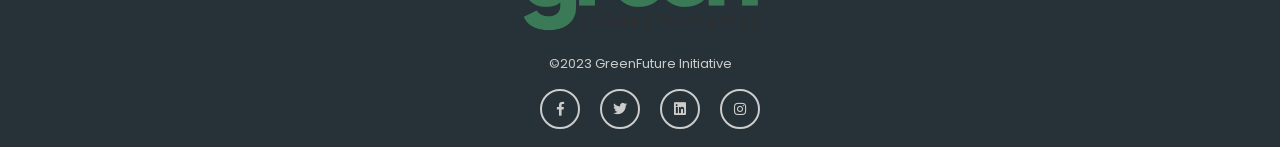
<file: final_project/portfolio-item.html>
<!DOCTYPE html>
<html lang="en">
<head>
	<meta charset="utf-8">
	<meta name="viewport" content="width=device-width, initial-scale=1, shrink-to-fit=no">
	<meta name="description" content="">
	<meta name="author" content="">
	<title>GreenFuture Initiative  </title>
	<!-- Bootstrap core CSS -->
	<link href="vendor/bootstrap/css/bootstrap.min.css" rel="stylesheet">
	<!-- Fontawesome CSS -->
	<link href="css/all.css" rel="stylesheet">
	<!-- Custom styles for this template -->
	<link href="css/style.css" rel="stylesheet">
</head>
<body>
    <!-- Navigation -->
    <nav class="navbar fixed-top navbar-expand-lg navbar-dark bg-light top-nav fixed-top">
        <div class="container">
            <a class="navbar-brand" href="index.html">
				<img src="images/logo.png" alt="logo" height="80px"/> />
            </a>
            <button class="navbar-toggler navbar-toggler-right" type="button" data-toggle="collapse" data-target="#navbarResponsive" aria-controls="navbarResponsive" aria-expanded="false" aria-label="Toggle navigation">
				<span class="fas fa-bars"></span>
            </button>
            <div class="collapse navbar-collapse" id="navbarResponsive">
				<ul class="navbar-nav ml-auto">
				   <li class="nav-item">
					  <a class="nav-link active" href="index.html">Home</a>
				   </li>
				   <li class="nav-item">
					  <a class="nav-link" href="about.html">About Us</a>
				   </li>
				   <li class="nav-item">
					  <a class="nav-link" href="blog-home-2.html">Blog</a>
				   </li>
				   <!-- <li class="nav-item dropdown">
					  <a class="nav-link dropdown-toggle" href="#" id="navbarDropdownBlog" data-toggle="dropdown" aria-haspopup="true" aria-expanded="false">
					  Blog
					  </a>
					  <div class="dropdown-menu dropdown-menu-right" aria-labelledby="navbarDropdownBlog">
						 <a class="dropdown-item" href="blog-home-1.html">Blog Home 1</a>
						 <a class="dropdown-item" href="blog-home-2.html">Blog Home 2</a>
						 <a class="dropdown-item" href="blog-post.html">Blog Post</a>
					  </div>
				   </li> -->
				   <li class="nav-item">
					  <a class="nav-link" href="services.html">Resources </a>
				   </li>
				   <li class="nav-item">
					  <a class="nav-link" href="portfolio-2-col.html">Events </a>
				   </li>
 
				   
				   <!-- <li class="nav-item dropdown">
					  <a class="nav-link dropdown-toggle" href="#" id="navbarDropdownPortfolio" data-toggle="dropdown" aria-haspopup="true" aria-expanded="false">
					  Events
					  </a>
					  <div class="dropdown-menu dropdown-menu-right" aria-labelledby="navbarDropdownPortfolio">
						 <a class="dropdown-item" href="portfolio-1-col.html">Events 1</a>
						 <a class="dropdown-item" href="portfolio-2-col.html">Events 2</a>
						 <a class="dropdown-item" href="portfolio-3-col.html">Events 3</a>
						 <a class="dropdown-item" href="portfolio-4-col.html">Events 4</a>
						 <a class="dropdown-item" href="portfolio-item.html">Single Events </a>
					  </div>
				   </li> -->
				   
				   
				   
				   <li class="nav-item">
					  <a class="nav-link" href="contact.html">Contact</a>
				   </li>
				</ul>
			 </div>
        </div>
    </nav>
	
	<!-- full Title -->
	<div class="full-title">
		<div class="container">
			<!-- Page Heading/Breadcrumbs -->
			<h1 class="mt-4 mb-3">Portfolio Item
				<small>Subheading</small>
			</h1>
		</div>
	</div>

    <!-- Page Content -->
    <div class="container">
		<div class="breadcrumb-main">
			<ol class="breadcrumb">
				<li class="breadcrumb-item">
					<a href="index.html">Home</a>
				</li>
				<li class="breadcrumb-item active">Portfolio Item</li>
			</ol>
		</div>

		<!-- Portfolio Item Row -->
		<div class="row">
			<div class="col-md-8">
				<img class="img-fluid" src="images/portfolio-big-Item.jpg" alt="" />
			</div>
			<div class="col-md-4">
					<h3 class="my-3">Phasellus et nisi ut sapien ultricies laoreet.</h3>
					<p>Lorem ipsum dolor sit amet, consectetur adipiscing elit. Nam viverra euismod odio, gravida pellentesque urna varius vitae. Sed dui lorem, adipiscing in adipiscing et, interdum nec metus. Mauris ultricies, justo eu convallis placerat, felis enim.</p>
				<h3 class="my-3">Project Details</h3>
				<ul>
					<li>Lorem Ipsum</li>
					<li>Dolor Sit Amet</li>
					<li>Consectetur</li>
					<li>Adipiscing Elit</li>
				</ul>
			</div>
		</div>
		<!-- /.row -->

		<div class="related-projects">
			<!-- Related Projects Row -->
			<h3>Related Projects</h3>
			<div class="row">
				<div class="col-md-3 col-sm-6 mb-4">
					<a href="#">
						<img class="img-fluid" src="images/related-pro-01.jpg" alt="" />
					</a>
				</div>

				<div class="col-md-3 col-sm-6 mb-4">
					<a href="#">
						<img class="img-fluid" src="images/related-pro-02.jpg" alt="" />
					</a>
				</div>

				<div class="col-md-3 col-sm-6 mb-4">
					<a href="#">
						<img class="img-fluid" src="images/related-pro-03.jpg" alt="" />
					</a>
				</div>

				<div class="col-md-3 col-sm-6 mb-4">
					<a href="#">
						<img class="img-fluid" src="images/related-pro-04.jpg" alt="" />
					</a>
				</div>

			</div>
			<!-- /.row -->
		</div>
    </div>
    <!-- /.container -->

    <!--footer starts from here-->
    <footer class="footer">
        <div class="container bottom_border">
            <div class="row">
               <div class="col-lg-3 col-md-6 col-sm-6 col">
					<h5 class="headin5_amrc col_white_amrc pt2">Find us</h5>
					<!--headin5_amrc-->
					<p class="mb10">Lorem Ipsum is simply dummy text of the printing and typesetting industry. Lorem Ipsum has been the industry's standard dummy text ever since the 1500s</p>
					<p><i class="fa fa-location-arrow"></i> 9878/25 sec 9 rohini 35 </p>
					<p><i class="fa fa-phone"></i> +91-9999878398 </p>
					<p><i class="fa fa fa-envelope"></i> info@example.com </p>
               </div>
               <div class="col-lg-3 col-md-6 col-sm-6 col">
					<h5 class="headin5_amrc col_white_amrc pt2">Follow us</h5>
					<!--headin5_amrc ends here-->
					<ul class="footer_ul2_amrc">
						<li>
							<a href="#"><i class="fab fa-twitter fleft padding-right"></i> </a>
							<p>Lorem Ipsum is simply dummy printing...<a href="#">https://www.lipsum.com/</a></p>
						</li>
						<li>
							<a href="#"><i class="fab fa-twitter fleft padding-right"></i> </a>
							<p>Lorem Ipsum is simply dummy printing...<a href="#">https://www.lipsum.com/</a></p>
						</li>
						<li>
							<a href="#"><i class="fab fa-twitter fleft padding-right"></i> </a>
							<p>Lorem Ipsum is simply dummy printing...<a href="#">https://www.lipsum.com/</a></p>
						</li>
					</ul>
					<!--footer_ul2_amrc ends here-->
				</div>
				<div class="col-lg-3 col-md-6 col-sm-6">
					<h5 class="headin5_amrc col_white_amrc pt2">Quick links</h5>
					<!--headin5_amrc-->
					<ul class="footer_ul_amrc">
						<li><a href="#">Default Version</a></li>
						<li><a href="#">Boxed Version</a></li>
						<li><a href="#">Our Team </a></li>
						<li><a href="#">About Us</a></li>
						<li><a href="#">Our Services</a></li>
						<li><a href="#">Get In Touch</a></li>
					</ul>
					<!--footer_ul_amrc ends here-->
				</div>
				<div class="col-lg-3 col-md-6 col-sm-6 ">
					<h5 class="headin5_amrc col_white_amrc pt2">Recent posts</h5>
					<!--headin5_amrc-->
					<ul class="footer_ul_amrc">
						<li class="media">
							<div class="media-left">
								<img class="img-fluid" src="images/post-img-01.jpg" alt="" />
							</div>
							<div class="media-body">
								<p>How to find best dog food?</p>
								<span>22 Sep 2018</span>
							</div>
						</li>
						<li class="media">
							<div class="media-left">
								<img class="img-fluid" src="images/post-img-02.jpg" alt="" />
							</div>
							<div class="media-body">
								<p>How to find best dog food?</p>
								<span>34 Sep 2018</span>
							</div>
						</li>
						<li class="media">
							<div class="media-left">
								<img class="img-fluid" src="images/post-img-03.jpg" alt="" />
							</div>
							<div class="media-body">
								<p>How to find best dog food?</p>
								<span>30 Sep 2018</span>
							</div>
						</li>
					</ul>
					<!--footer_ul_amrc ends here-->
				</div>
			</div>
		</div>
        <div class="container">
            <div class="footer-logo">
				<a href="#"><img src="images/logo.png" alt="" height="100px"/></a>
			</div>
            <!--foote_bottom_ul_amrc ends here-->
            <p class="copyright text-center">&copy;2023 GreenFuture Initiative 
            </p>
            <ul class="social_footer_ul">
				<li><a href="#"><i class="fab fa-facebook-f"></i></a></li>
				<li><a href="#"><i class="fab fa-twitter"></i></a></li>
				<li><a href="#"><i class="fab fa-linkedin"></i></a></li>
				<li><a href="#"><i class="fab fa-instagram"></i></a></li>
            </ul>
            <!--social_footer_ul ends here-->
        </div>
    </footer>

<!-- Bootstrap core JavaScript -->
<script src="vendor/jquery/jquery.min.js"></script>
<script src="vendor/bootstrap/js/bootstrap.bundle.min.js"></script>
</body>
</html>
</file>
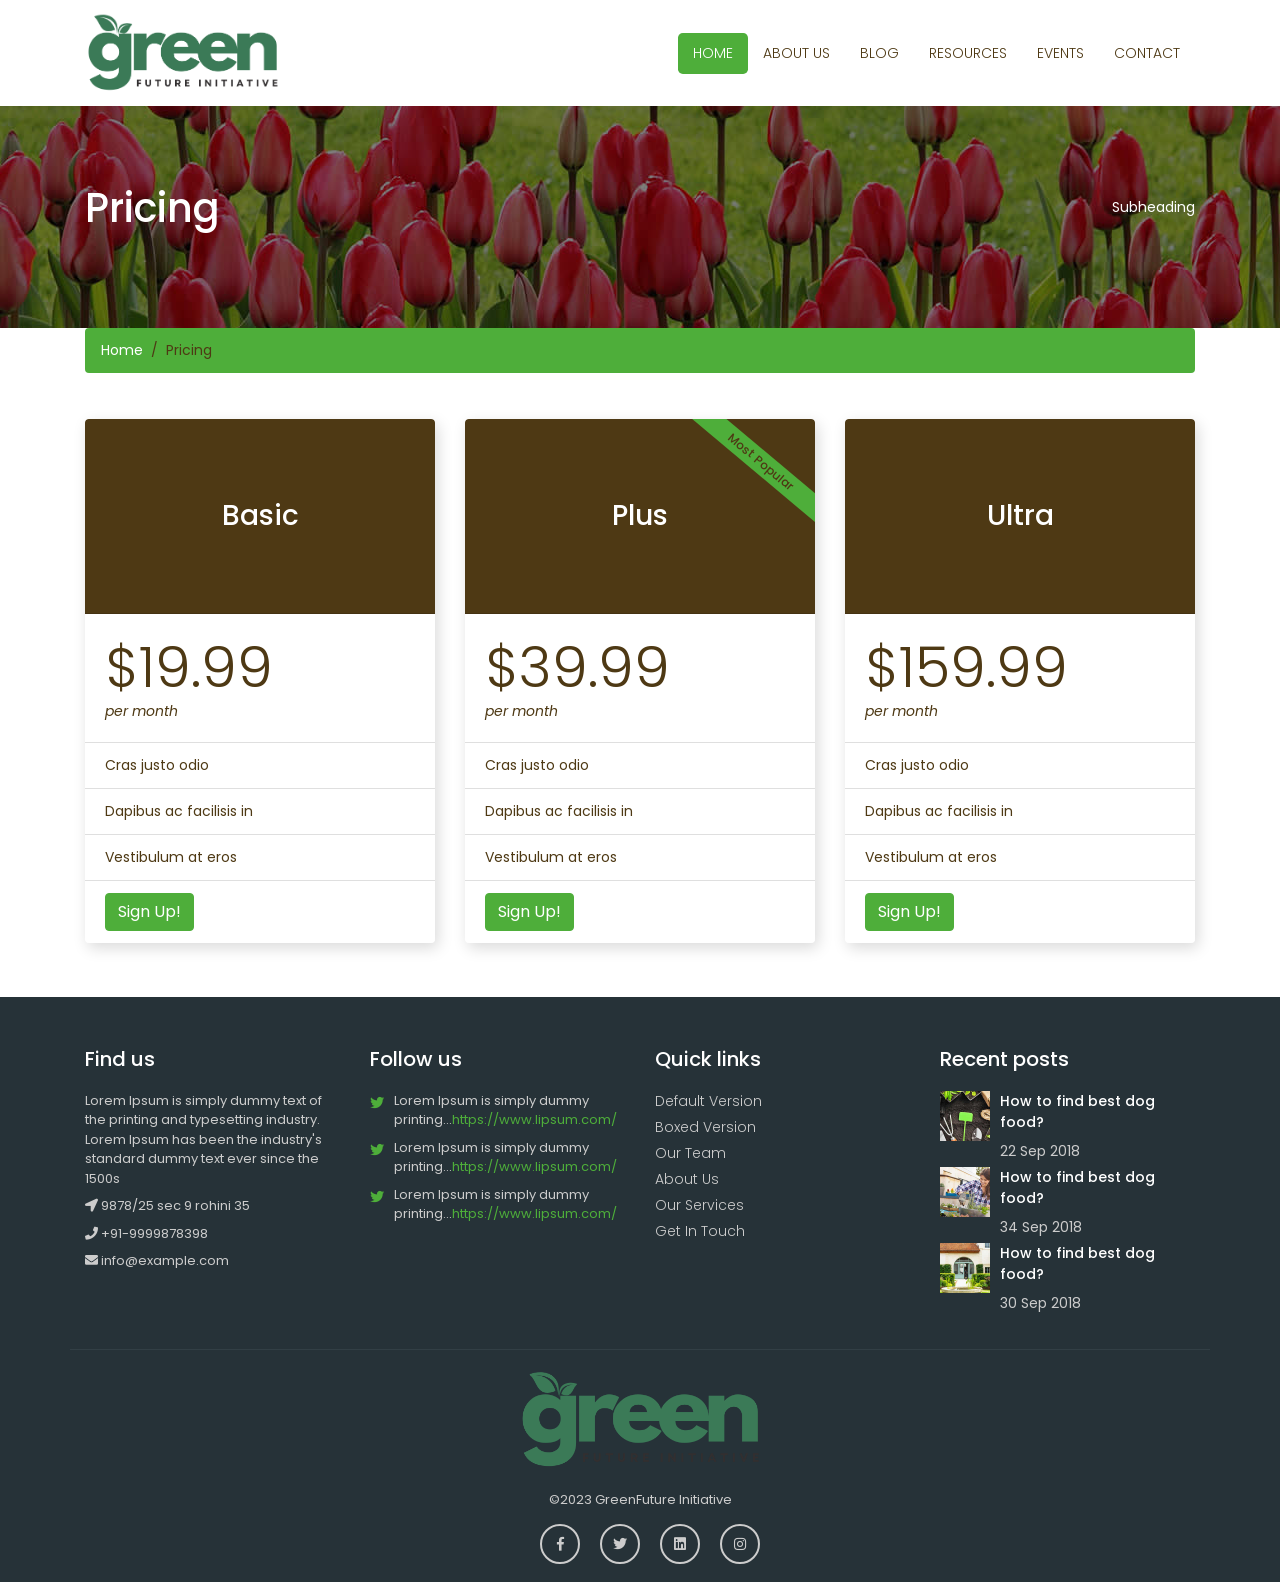
<file: final_project/pricing.html>
<!DOCTYPE html>
<html lang="en">
<head>
	<meta charset="utf-8">
	<meta name="viewport" content="width=device-width, initial-scale=1, shrink-to-fit=no">
	<meta name="description" content="">
	<meta name="author" content="">
	<title>GreenFuture Initiative  </title>
	<!-- Bootstrap core CSS -->
	<link href="vendor/bootstrap/css/bootstrap.min.css" rel="stylesheet">
	<!-- Fontawesome CSS -->
	<link href="css/all.css" rel="stylesheet">
	<!-- Custom styles for this template -->
	<link href="css/style.css" rel="stylesheet">
</head>
<body>
    <!-- Navigation -->
    <nav class="navbar fixed-top navbar-expand-lg navbar-dark bg-light top-nav fixed-top">
        <div class="container">
            <a class="navbar-brand" href="index.html">
            <img src="images/logo.png" alt="logo" height="80px"/> />
            </a>
            <button class="navbar-toggler navbar-toggler-right" type="button" data-toggle="collapse" data-target="#navbarResponsive" aria-controls="navbarResponsive" aria-expanded="false" aria-label="Toggle navigation">
				<span class="fas fa-bars"></span>
            </button>
            <div class="collapse navbar-collapse" id="navbarResponsive">
				<ul class="navbar-nav ml-auto">
				   <li class="nav-item">
					  <a class="nav-link active" href="index.html">Home</a>
				   </li>
				   <li class="nav-item">
					  <a class="nav-link" href="about.html">About Us</a>
				   </li>
				   <li class="nav-item">
					  <a class="nav-link" href="blog-home-2.html">Blog</a>
				   </li>
				   <!-- <li class="nav-item dropdown">
					  <a class="nav-link dropdown-toggle" href="#" id="navbarDropdownBlog" data-toggle="dropdown" aria-haspopup="true" aria-expanded="false">
					  Blog
					  </a>
					  <div class="dropdown-menu dropdown-menu-right" aria-labelledby="navbarDropdownBlog">
						 <a class="dropdown-item" href="blog-home-1.html">Blog Home 1</a>
						 <a class="dropdown-item" href="blog-home-2.html">Blog Home 2</a>
						 <a class="dropdown-item" href="blog-post.html">Blog Post</a>
					  </div>
				   </li> -->
				   <li class="nav-item">
					  <a class="nav-link" href="services.html">Resources </a>
				   </li>
				   <li class="nav-item">
					  <a class="nav-link" href="portfolio-2-col.html">Events </a>
				   </li>
 
				   
				   <!-- <li class="nav-item dropdown">
					  <a class="nav-link dropdown-toggle" href="#" id="navbarDropdownPortfolio" data-toggle="dropdown" aria-haspopup="true" aria-expanded="false">
					  Events
					  </a>
					  <div class="dropdown-menu dropdown-menu-right" aria-labelledby="navbarDropdownPortfolio">
						 <a class="dropdown-item" href="portfolio-1-col.html">Events 1</a>
						 <a class="dropdown-item" href="portfolio-2-col.html">Events 2</a>
						 <a class="dropdown-item" href="portfolio-3-col.html">Events 3</a>
						 <a class="dropdown-item" href="portfolio-4-col.html">Events 4</a>
						 <a class="dropdown-item" href="portfolio-item.html">Single Events </a>
					  </div>
				   </li> -->
				   
				   
				   
				   <li class="nav-item">
					  <a class="nav-link" href="contact.html">Contact</a>
				   </li>
				</ul>
			 </div>
        </div>
    </nav>
	
	<!-- full Title -->
	<div class="full-title">
		<div class="container">
			<!-- Page Heading/Breadcrumbs -->
			<h1 class="mt-4 mb-3">Pricing
				<small>Subheading</small>
			</h1>
		</div>
	</div>

    <!-- Page Content -->
    <div class="container">
		<div class="breadcrumb-main">
			<ol class="breadcrumb">
				<li class="breadcrumb-item">
					<a href="index.html">Home</a>
				</li>
				<li class="breadcrumb-item active">Pricing</li>
			</ol>
		</div>

		<div class="pricing-box">
		<!-- Content Row -->
			<div class="row">
				<div class="col-lg-4 mb-4">
					<div class="card h-100">
						<h3 class="card-header">Basic</h3>
						<div class="card-body">
							<div class="display-4">$19.99</div>
							<div class="font-italic">per month</div>
						</div>
						<ul class="list-group list-group-flush">
							<li class="list-group-item">Cras justo odio</li>
							<li class="list-group-item">Dapibus ac facilisis in</li>
							<li class="list-group-item">Vestibulum at eros</li>
							<li class="list-group-item">
							<a href="#" class="btn btn-primary">Sign Up!</a>
						  </li>
						</ul>
					</div>
				</div>
				<div class="col-lg-4 mb-4">
					<div class="card card-outline-primary h-100">
						<h3 class="card-header text-white">
							Plus
							<span class="most_popular">Most Popular</span>
						</h3>
						<div class="card-body">
							<div class="display-4">$39.99</div>
							<div class="font-italic">per month</div>
						</div>
						<ul class="list-group list-group-flush">
							<li class="list-group-item">Cras justo odio</li>
							<li class="list-group-item">Dapibus ac facilisis in</li>
							<li class="list-group-item">Vestibulum at eros</li>
							<li class="list-group-item">
							<a href="#" class="btn btn-primary">Sign Up!</a>
						  </li>
						</ul>
					</div>
				</div>
				<div class="col-lg-4 mb-4">
					<div class="card h-100">
						<h3 class="card-header">Ultra</h3>
						<div class="card-body">
							<div class="display-4">$159.99</div>
							<div class="font-italic">per month</div>
						</div>
						<ul class="list-group list-group-flush">
							<li class="list-group-item">Cras justo odio</li>
							<li class="list-group-item">Dapibus ac facilisis in</li>
							<li class="list-group-item">Vestibulum at eros</li>
							<li class="list-group-item">
							<a href="#" class="btn btn-primary">Sign Up!</a>
						  </li>
						</ul>
					</div>
				</div>
			</div>
		<!-- /.row -->
		</div>
    </div>
    <!-- /.container -->

    <!--footer starts from here-->
    <footer class="footer">
        <div class="container bottom_border">
            <div class="row">
               <div class="col-lg-3 col-md-6 col-sm-6 col">
					<h5 class="headin5_amrc col_white_amrc pt2">Find us</h5>
					<!--headin5_amrc-->
					<p class="mb10">Lorem Ipsum is simply dummy text of the printing and typesetting industry. Lorem Ipsum has been the industry's standard dummy text ever since the 1500s</p>
					<p><i class="fa fa-location-arrow"></i> 9878/25 sec 9 rohini 35 </p>
					<p><i class="fa fa-phone"></i> +91-9999878398 </p>
					<p><i class="fa fa fa-envelope"></i> info@example.com </p>
               </div>
               <div class="col-lg-3 col-md-6 col-sm-6 col">
					<h5 class="headin5_amrc col_white_amrc pt2">Follow us</h5>
					<!--headin5_amrc ends here-->
					<ul class="footer_ul2_amrc">
						<li>
							<a href="#"><i class="fab fa-twitter fleft padding-right"></i> </a>
							<p>Lorem Ipsum is simply dummy printing...<a href="#">https://www.lipsum.com/</a></p>
						</li>
						<li>
							<a href="#"><i class="fab fa-twitter fleft padding-right"></i> </a>
							<p>Lorem Ipsum is simply dummy printing...<a href="#">https://www.lipsum.com/</a></p>
						</li>
						<li>
							<a href="#"><i class="fab fa-twitter fleft padding-right"></i> </a>
							<p>Lorem Ipsum is simply dummy printing...<a href="#">https://www.lipsum.com/</a></p>
						</li>
					</ul>
					<!--footer_ul2_amrc ends here-->
				</div>
				<div class="col-lg-3 col-md-6 col-sm-6">
					<h5 class="headin5_amrc col_white_amrc pt2">Quick links</h5>
					<!--headin5_amrc-->
					<ul class="footer_ul_amrc">
						<li><a href="#">Default Version</a></li>
						<li><a href="#">Boxed Version</a></li>
						<li><a href="#">Our Team </a></li>
						<li><a href="#">About Us</a></li>
						<li><a href="#">Our Services</a></li>
						<li><a href="#">Get In Touch</a></li>
					</ul>
					<!--footer_ul_amrc ends here-->
				</div>
				<div class="col-lg-3 col-md-6 col-sm-6 ">
					<h5 class="headin5_amrc col_white_amrc pt2">Recent posts</h5>
					<!--headin5_amrc-->
					<ul class="footer_ul_amrc">
						<li class="media">
							<div class="media-left">
								<img class="img-fluid" src="images/post-img-01.jpg" alt="" />
							</div>
							<div class="media-body">
								<p>How to find best dog food?</p>
								<span>22 Sep 2018</span>
							</div>
						</li>
						<li class="media">
							<div class="media-left">
								<img class="img-fluid" src="images/post-img-02.jpg" alt="" />
							</div>
							<div class="media-body">
								<p>How to find best dog food?</p>
								<span>34 Sep 2018</span>
							</div>
						</li>
						<li class="media">
							<div class="media-left">
								<img class="img-fluid" src="images/post-img-03.jpg" alt="" />
							</div>
							<div class="media-body">
								<p>How to find best dog food?</p>
								<span>30 Sep 2018</span>
							</div>
						</li>
					</ul>
					<!--footer_ul_amrc ends here-->
				</div>
			</div>
		</div>
        <div class="container">
            <div class="footer-logo">
				<a href="#"><img src="images/logo.png" alt="" height="100px"/></a>
			</div>
            <!--foote_bottom_ul_amrc ends here-->
            <p class="copyright text-center">&copy;2023 GreenFuture Initiative 
            </p>
            <ul class="social_footer_ul">
				<li><a href="#"><i class="fab fa-facebook-f"></i></a></li>
				<li><a href="#"><i class="fab fa-twitter"></i></a></li>
				<li><a href="#"><i class="fab fa-linkedin"></i></a></li>
				<li><a href="#"><i class="fab fa-instagram"></i></a></li>
            </ul>
            <!--social_footer_ul ends here-->
        </div>
    </footer>

<!-- Bootstrap core JavaScript -->
<script src="vendor/jquery/jquery.min.js"></script>
<script src="vendor/bootstrap/js/bootstrap.bundle.min.js"></script>
</body>
</html>
</file>
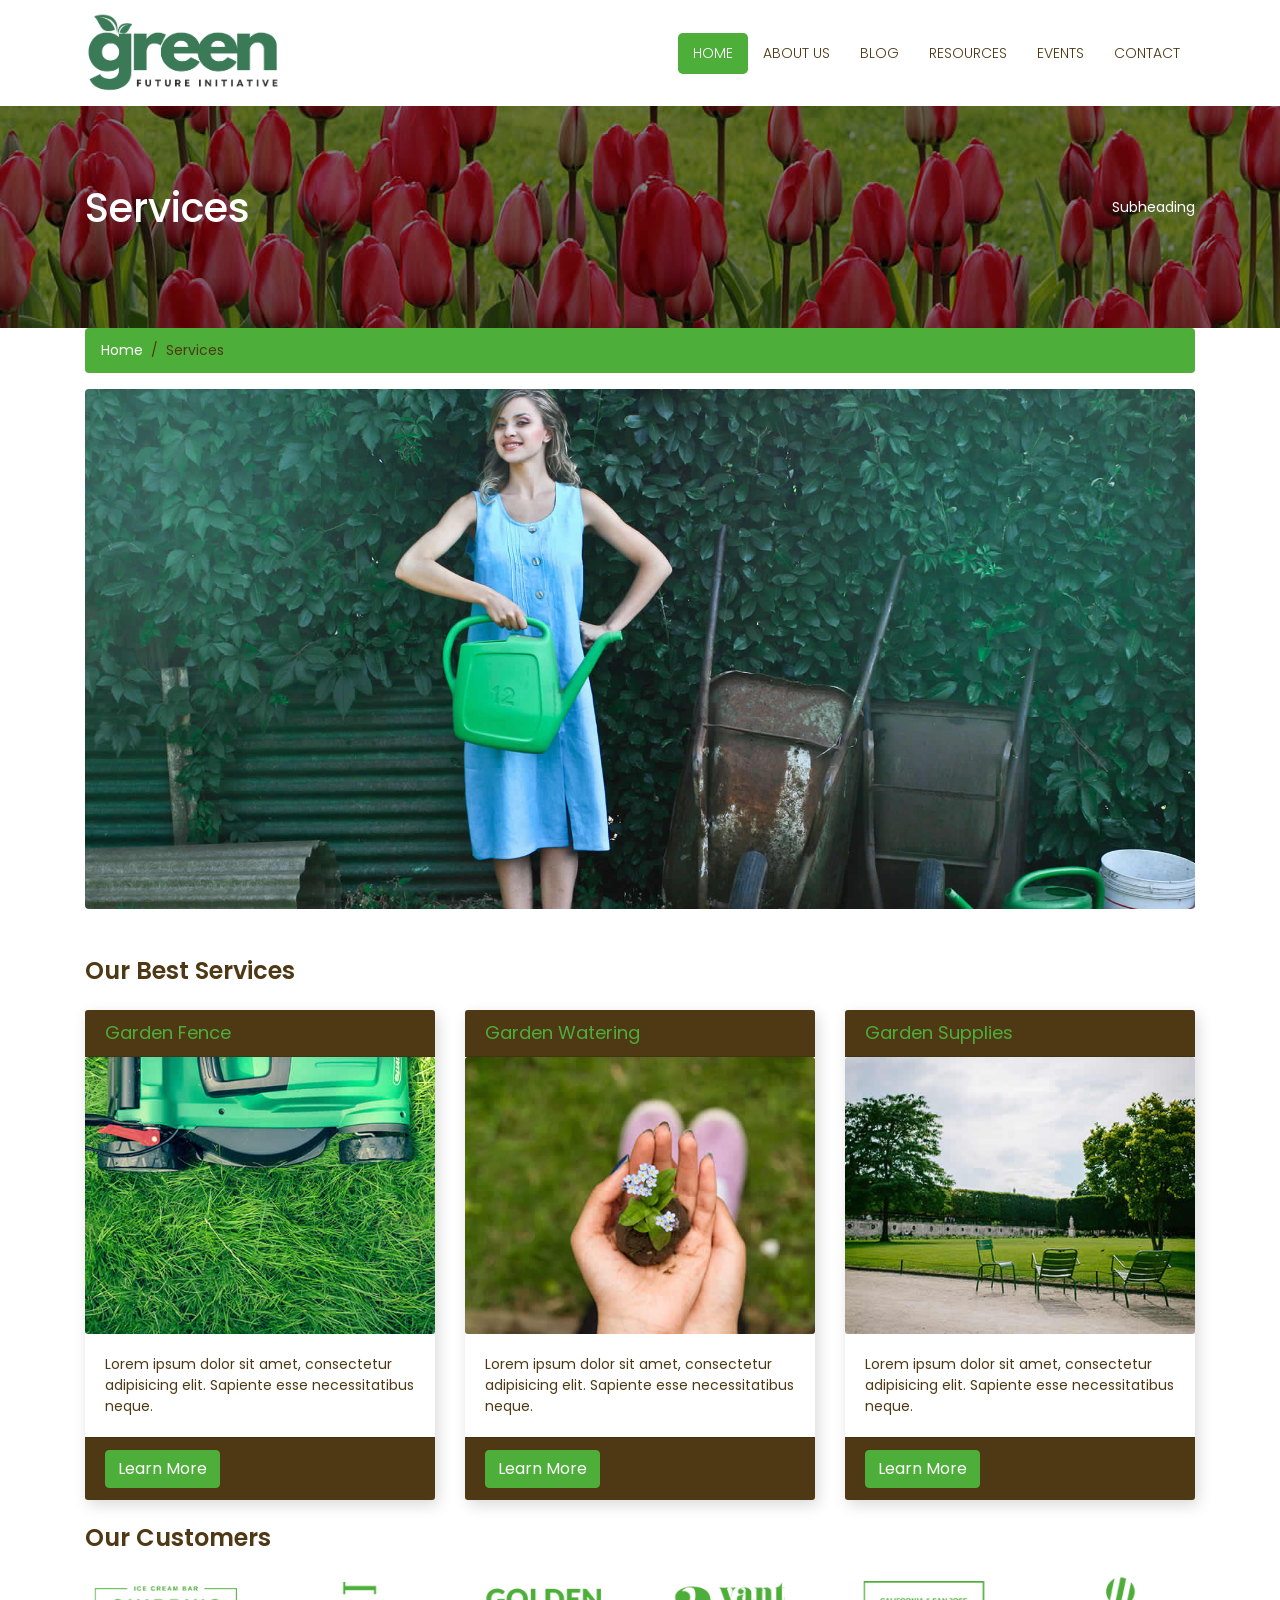
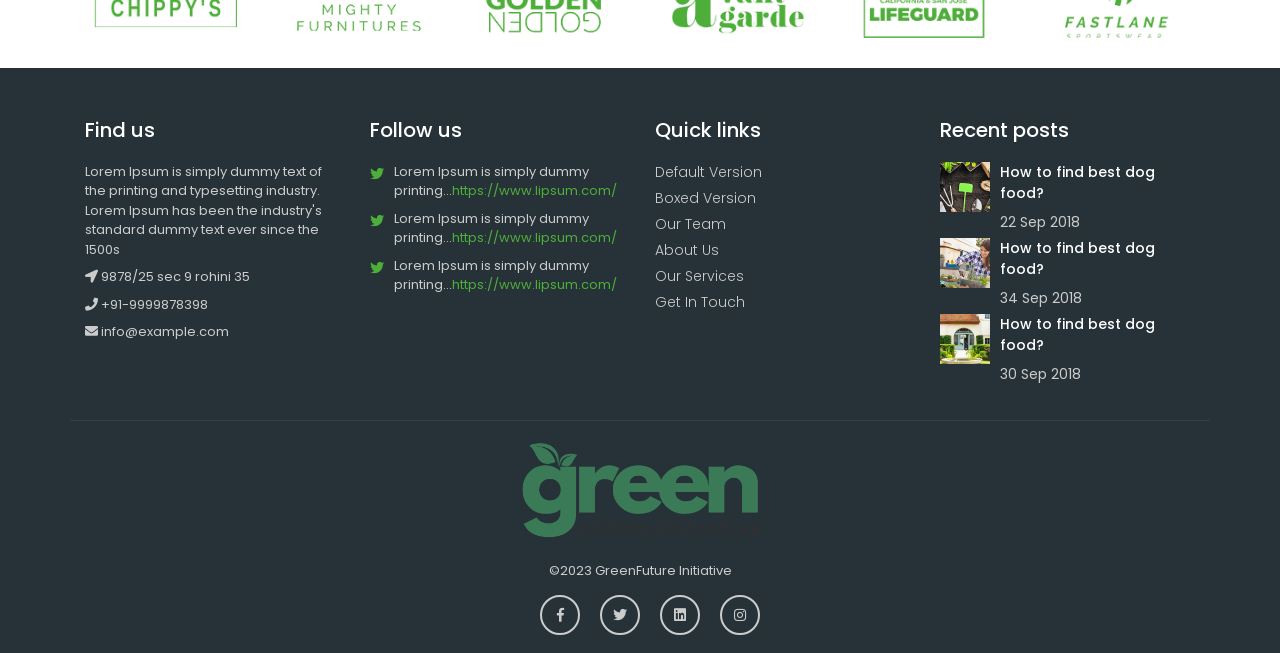
<file: final_project/services.html>
<!DOCTYPE html>
<html lang="en">
<head>
	<meta charset="utf-8">
	<meta name="viewport" content="width=device-width, initial-scale=1, shrink-to-fit=no">
	<meta name="description" content="">
	<meta name="author" content="">
	<title>GreenFuture Initiative  </title>
	<!-- Bootstrap core CSS -->
	<link href="vendor/bootstrap/css/bootstrap.min.css" rel="stylesheet">
	<!-- Fontawesome CSS -->
	<link href="css/all.css" rel="stylesheet">
	<!-- Custom styles for this template -->
	<link href="css/style.css" rel="stylesheet">
</head>

<body>
    <!-- Navigation -->
    <nav class="navbar fixed-top navbar-expand-lg navbar-dark bg-light top-nav fixed-top">
        <div class="container">
            <a class="navbar-brand" href="index.html">
            <img src="images/logo.png" alt="logo" height="80px"/> />
            </a>
            <button class="navbar-toggler navbar-toggler-right" type="button" data-toggle="collapse" data-target="#navbarResponsive" aria-controls="navbarResponsive" aria-expanded="false" aria-label="Toggle navigation">
				<span class="fas fa-bars"></span>
            </button>
            <div class="collapse navbar-collapse" id="navbarResponsive">
				<ul class="navbar-nav ml-auto">
				   <li class="nav-item">
					  <a class="nav-link active" href="index.html">Home</a>
				   </li>
				   <li class="nav-item">
					  <a class="nav-link" href="about.html">About Us</a>
				   </li>
				   <li class="nav-item">
					  <a class="nav-link" href="blog-home-2.html">Blog</a>
				   </li>
				   <!-- <li class="nav-item dropdown">
					  <a class="nav-link dropdown-toggle" href="#" id="navbarDropdownBlog" data-toggle="dropdown" aria-haspopup="true" aria-expanded="false">
					  Blog
					  </a>
					  <div class="dropdown-menu dropdown-menu-right" aria-labelledby="navbarDropdownBlog">
						 <a class="dropdown-item" href="blog-home-1.html">Blog Home 1</a>
						 <a class="dropdown-item" href="blog-home-2.html">Blog Home 2</a>
						 <a class="dropdown-item" href="blog-post.html">Blog Post</a>
					  </div>
				   </li> -->
				   <li class="nav-item">
					  <a class="nav-link" href="services.html">Resources </a>
				   </li>
				   <li class="nav-item">
					  <a class="nav-link" href="portfolio-2-col.html">Events </a>
				   </li>
 
				   
				   <!-- <li class="nav-item dropdown">
					  <a class="nav-link dropdown-toggle" href="#" id="navbarDropdownPortfolio" data-toggle="dropdown" aria-haspopup="true" aria-expanded="false">
					  Events
					  </a>
					  <div class="dropdown-menu dropdown-menu-right" aria-labelledby="navbarDropdownPortfolio">
						 <a class="dropdown-item" href="portfolio-1-col.html">Events 1</a>
						 <a class="dropdown-item" href="portfolio-2-col.html">Events 2</a>
						 <a class="dropdown-item" href="portfolio-3-col.html">Events 3</a>
						 <a class="dropdown-item" href="portfolio-4-col.html">Events 4</a>
						 <a class="dropdown-item" href="portfolio-item.html">Single Events </a>
					  </div>
				   </li> -->
				   
				   
				   
				   <li class="nav-item">
					  <a class="nav-link" href="contact.html">Contact</a>
				   </li>
				</ul>
			 </div>
        </div>
    </nav>

	<!-- full Title -->
	<div class="full-title">
		<div class="container">
			<!-- Page Heading/Breadcrumbs -->
			<h1 class="mt-4 mb-3">Services
				<small>Subheading</small>
			</h1>
		</div>
	</div>
	
    <!-- Page Content -->
    <div class="container">
		<div class="breadcrumb-main">
			<ol class="breadcrumb">
				<li class="breadcrumb-item">
					<a href="index.html">Home</a>
				</li>
				<li class="breadcrumb-item active">Services</li>
			</ol>
		</div>

		<!-- Image Header -->
		<img class="img-fluid rounded mb-4" src="images/services-big.jpg" alt="" />

		<!-- Services Section -->
		<div class="services-bar">
            <h1 class="my-4">Our Best Services </h1>
            <!-- Services Section -->
            <div class="row">
               <div class="col-lg-4 mb-4">
                  <div class="card h-100">
                     <h4 class="card-header">Garden Fence</h4>
                     <div class="card-img">
                        <img class="img-fluid" src="images/services-img-01.jpg" alt="" />
                     </div>
                     <div class="card-body">
                        <p class="card-text">Lorem ipsum dolor sit amet, consectetur adipisicing elit. Sapiente esse necessitatibus neque.</p>
                     </div>
                     <div class="card-footer">
                        <a href="#" class="btn btn-primary">Learn More</a>
                     </div>
                  </div>
               </div>
               <div class="col-lg-4 mb-4">
                  <div class="card h-100">
                     <h4 class="card-header">Garden Watering</h4>
                     <div class="card-img">
                        <img class="img-fluid" src="images/services-img-02.jpg" alt="" />
                     </div>
                     <div class="card-body">
                        <p class="card-text">Lorem ipsum dolor sit amet, consectetur adipisicing elit. Sapiente esse necessitatibus neque.</p>
                     </div>
                     <div class="card-footer">
                        <a href="#" class="btn btn-primary">Learn More</a>
                     </div>
                  </div>
               </div>
               <div class="col-lg-4 mb-4">
                  <div class="card h-100">
                     <h4 class="card-header">Garden Supplies</h4>
                     <div class="card-img">
                        <img class="img-fluid" src="images/services-img-03.jpg" alt="" />
                     </div>
                     <div class="card-body">
                        <p class="card-text">Lorem ipsum dolor sit amet, consectetur adipisicing elit. Sapiente esse necessitatibus neque.</p>
                     </div>
                     <div class="card-footer">
                        <a href="#" class="btn btn-primary">Learn More</a>
                     </div>
                  </div>
               </div>
            </div>
            <!-- /.row -->
        </div>
		<!-- Our Customers -->
		<div class="customers-box"> 
			<h2>Our Customers</h2>
			<div class="row">
				<div class="col-lg-2 col-sm-4 mb-4">
				  <img class="img-fluid" src="images/logo_01.png" alt="" />
				</div>
				<div class="col-lg-2 col-sm-4 mb-4">
				  <img class="img-fluid" src="images/logo_02.png" alt="" />
				</div>
				<div class="col-lg-2 col-sm-4 mb-4">
				  <img class="img-fluid" src="images/logo_03.png" alt="" />
				</div>
				<div class="col-lg-2 col-sm-4 mb-4">
				  <img class="img-fluid" src="images/logo_04.png" alt="" />
				</div>
				<div class="col-lg-2 col-sm-4 mb-4">
				  <img class="img-fluid" src="images/logo_05.png" alt="" />
				</div>
				<div class="col-lg-2 col-sm-4 mb-4">
				  <img class="img-fluid" src="images/logo_06.png" alt="" />
				</div>
			</div>
			<!-- /.row -->
		</div>

    </div>
    <!-- /.container -->

    <!--footer starts from here-->
    <footer class="footer">
        <div class="container bottom_border">
            <div class="row">
               <div class="col-lg-3 col-md-6 col-sm-6 col">
					<h5 class="headin5_amrc col_white_amrc pt2">Find us</h5>
					<!--headin5_amrc-->
					<p class="mb10">Lorem Ipsum is simply dummy text of the printing and typesetting industry. Lorem Ipsum has been the industry's standard dummy text ever since the 1500s</p>
					<p><i class="fa fa-location-arrow"></i> 9878/25 sec 9 rohini 35 </p>
					<p><i class="fa fa-phone"></i> +91-9999878398 </p>
					<p><i class="fa fa fa-envelope"></i> info@example.com </p>
               </div>
               <div class="col-lg-3 col-md-6 col-sm-6 col">
					<h5 class="headin5_amrc col_white_amrc pt2">Follow us</h5>
					<!--headin5_amrc ends here-->
					<ul class="footer_ul2_amrc">
						<li>
							<a href="#"><i class="fab fa-twitter fleft padding-right"></i> </a>
							<p>Lorem Ipsum is simply dummy printing...<a href="#">https://www.lipsum.com/</a></p>
						</li>
						<li>
							<a href="#"><i class="fab fa-twitter fleft padding-right"></i> </a>
							<p>Lorem Ipsum is simply dummy printing...<a href="#">https://www.lipsum.com/</a></p>
						</li>
						<li>
							<a href="#"><i class="fab fa-twitter fleft padding-right"></i> </a>
							<p>Lorem Ipsum is simply dummy printing...<a href="#">https://www.lipsum.com/</a></p>
						</li>
					</ul>
					<!--footer_ul2_amrc ends here-->
				</div>
				<div class="col-lg-3 col-md-6 col-sm-6">
					<h5 class="headin5_amrc col_white_amrc pt2">Quick links</h5>
					<!--headin5_amrc-->
					<ul class="footer_ul_amrc">
						<li><a href="#">Default Version</a></li>
						<li><a href="#">Boxed Version</a></li>
						<li><a href="#">Our Team </a></li>
						<li><a href="#">About Us</a></li>
						<li><a href="#">Our Services</a></li>
						<li><a href="#">Get In Touch</a></li>
					</ul>
					<!--footer_ul_amrc ends here-->
				</div>
				<div class="col-lg-3 col-md-6 col-sm-6 ">
					<h5 class="headin5_amrc col_white_amrc pt2">Recent posts</h5>
					<!--headin5_amrc-->
					<ul class="footer_ul_amrc">
						<li class="media">
							<div class="media-left">
								<img class="img-fluid" src="images/post-img-01.jpg" alt="" />
							</div>
							<div class="media-body">
								<p>How to find best dog food?</p>
								<span>22 Sep 2018</span>
							</div>
						</li>
						<li class="media">
							<div class="media-left">
								<img class="img-fluid" src="images/post-img-02.jpg" alt="" />
							</div>
							<div class="media-body">
								<p>How to find best dog food?</p>
								<span>34 Sep 2018</span>
							</div>
						</li>
						<li class="media">
							<div class="media-left">
								<img class="img-fluid" src="images/post-img-03.jpg" alt="" />
							</div>
							<div class="media-body">
								<p>How to find best dog food?</p>
								<span>30 Sep 2018</span>
							</div>
						</li>
					</ul>
					<!--footer_ul_amrc ends here-->
				</div>
			</div>
		</div>
        <div class="container">
            <div class="footer-logo">
				<a href="#"><img src="images/logo.png" alt="" height="100px"/></a>
			</div>
            <!--foote_bottom_ul_amrc ends here-->
            <p class="copyright text-center">&copy;2023 GreenFuture Initiative 
            </p>
            <ul class="social_footer_ul">
				<li><a href="#"><i class="fab fa-facebook-f"></i></a></li>
				<li><a href="#"><i class="fab fa-twitter"></i></a></li>
				<li><a href="#"><i class="fab fa-linkedin"></i></a></li>
				<li><a href="#"><i class="fab fa-instagram"></i></a></li>
            </ul>
            <!--social_footer_ul ends here-->
        </div>
    </footer>

<!-- Bootstrap core JavaScript -->
<script src="vendor/jquery/jquery.min.js"></script>
<script src="vendor/bootstrap/js/bootstrap.bundle.min.js"></script>
</body>
</html>
</file>
<file: final_project/css/style.css>
/*!
 *  GreenFuture Initiative 
 */

 
@import url('https://fonts.googleapis.com/css?family=Poppins:100,200,300,400,500,600,700,800');
 
body {
  padding-top: 54px;
  font-family: 'Poppins', sans-serif;
  font-size: 14px;
  color: #4e3914;
}

@media (min-width: 992px) {
  body {
    padding-top: 80px;
  }
}

a.btn-primary{
	background-color: #4eae3a;
	border-color: #4eae3a;
}
a.btn-primary:hover{
	background-color: #5ec549;
	border-color: #5ec549;
}
button.btn-primary{
	background-color: #4eae3a;
	border-color: #4eae3a;
}
button.btn-primary:hover{
	background-color: #5ec549;
	border-color: #5ec549;
}

a.btn-secondary{
	background-color: #4eae3a;
	border-color: #4eae3a;
}
a.btn-secondary:hover{
	background-color: #5ec549;
	border-color: #5ec549;
}
button.btn-secondary{
	background-color: #4eae3a;
	border-color: #4eae3a;
}
button.btn-secondary:hover{
	background-color: #5ec549;
	border-color: #5ec549;
}

.top-nav{
	background-color: #ffffff !important;
}
.navbar-expand-lg.top-nav .navbar-nav .nav-link{
	padding: 10px 15px;
	color: #4e3914;
	font-size: 14px;
	font-weight: 300;
	text-transform: uppercase;
}
.navbar-expand-lg.top-nav .navbar-nav .nav-link:hover{
	background: #4eae3a;
	color: #ffffff;
	border-radius: 4.8px;
}
.navbar-expand-lg.top-nav .navbar-nav .nav-link.active{
	background: #4eae3a;
	color: #ffffff;
	border-radius: 4.8px;
}
.navbar-expand-lg.top-nav .navbar-nav .dropdown-menu{
	margin: 0px;
	box-shadow: 3px 5px 15px rgba(0,0,0, .15);
	border: none;
	padding: 20px;
}
.navbar-expand-lg.top-nav .navbar-nav .dropdown-menu .dropdown-item{
	font-size: 14px;
	padding: 0px;
	padding-bottom: 15px;
	font-weight: 300;
}
.navbar-expand-lg.top-nav .navbar-nav .dropdown-menu .dropdown-item:last-child{
	padding: 0px;
}
.navbar-expand-lg.top-nav .navbar-nav .dropdown-menu .dropdown-item:hover{
	background: none;
	color: #4eae3a;
}
.top-nav .navbar-toggler{
	color: #4e3914;
	border-color: #4e3914;
}
.top-nav .navbar-toggler:hover{
	color: #4eae3a;
	border-color: #4eae3a;
}


.slider-main .carousel .carousel-inner .carousel-item:before{
	content: "";
	position: absolute;
	background: rgba(0,0,0,0.5);
	top: 0px;
	left: 0px;
	width: 100%;
	height: 100%;
}
.carousel-item {
  height: 88vh;
  min-height: 300px;
  background: no-repeat center center scroll;
  -webkit-background-size: cover;
  -moz-background-size: cover;
  -o-background-size: cover;
  background-size: cover;
}
.portfolio-item {
  margin-bottom: 30px;
}
.services-bar h1{
	font-weight: 600;
	font-size: 24px;
}
.services-bar .card{
	box-shadow: 3px 5px 15px rgba(0,0,0, .15);
	border: none;
}
.services-bar .card h4.card-header{
	background-color: #4e3914;
	color: #4eae3a;
	font-size: 18px;
	font-weight: 400;
}
.services-bar .card .card-footer{
	background-color: #4e3914;
}
.about-main{
	padding: 30px 0px;
}
.about-main h2{
	font-size: 24px;
	font-weight: 600;
	margin-bottom: 20px;
}
.about-main h5{
	font-size: 18px;
}
.about-main p{
	font-size: 14px;
	text-transform: capitalize;
}
.about-main ul{
	padding-left: 20px;
}
.about-main ul li{
	position: relative;
	font-weight: 300;
	list-style: none;
	line-height: 29px;
}
.about-main ul li:before{
	content: "\f0da";
	font-family: 'Font Awesome 5 Free';
	font-weight: 900;	
	position: absolute;
	left: -15px;
	top: 0px;
	color: #4eae3a;
}
.portfolio-main{
	padding: 30px 0px;
}
.portfolio-main h2{
	font-weight: 600;
	font-size: 24px;
	margin-bottom: 20px;
}
.portfolio-main .card {
	border: none;
	border-radius: 4px;
	overflow: hidden;
}
.portfolio-main .card .card-body .card-title{
	margin-bottom: 0px;
}
.portfolio-main .card .card-body .card-title a{
	font-size: 20px;
	font-weight: 400;
	text-transform: uppercase;
	color: #4eae3a;
}
.portfolio-main .card .card-body{
	background: #4e3914;
	padding: 10px 20px;
}
.card-img{
	overflow: hidden;
	position: relative;
}
.overlay{
	background: rgba(78,174,58,0.5);
	position: absolute;
	bottom: -100%;
	width: 100%;
	height: 100%;
	left: 50%;
	transform: translateX(-50%);
	transition: all 0.3s;
}
.overlay i{
	font-size: 35px;
	position: absolute;
	top: 50%;
	left: 50%;
	transform: translateX(-50%);
	color: #4e3914;
}
.portfolio-main .card:hover .overlay{
	bottom: 0px;
}

.footer { 
	width:100%; 
	background-color:#263238; 
	min-height:250px; 
	padding:10px 0px 25px 0px;
	}
.pt2 { 
	padding-top:40px ;
	margin-bottom:20px ;
	color: #ffffff;
	font-weight: 500;
	}
footer p { 
	font-size:13px; 
	color:#CCC; 
	padding-bottom:0px; 
	margin-bottom:8px;
	}
.mb10 { 
	padding-bottom:0px ;
	}
.footer_ul_amrc { 
	margin:0px ; 
	list-style-type:none ; 
	font-size:14px; 
	padding:0px 0px 10px 0px ; 
	}
.footer_ul_amrc li {
	padding:0px 0px 5px 0px;
	}
.footer_ul_amrc li a{ 
	color:#cccccc;
	font-size: 14px;
	font-weight: 300;
	}
.footer_ul_amrc li a:hover{ 
	color:#fff; 
	text-decoration:none;
	}
.footer_ul_amrc li .media-left{
	margin-right: 10px;
}
.footer_ul_amrc li .media-left img{
	max-width: 50px;
}
.footer_ul_amrc li .media-body p{
	font-size: 14px;
	font-weight: 500;
	color: #ffffff;
}
.footer_ul_amrc li .media-body span{
	color: #cccccc;
	font-size: 14px;
	font-weight: 400;
}
.fleft { 
	float:left;
	}
.padding-right { 
	padding-right:10px; 
	}
.footer_ul2_amrc {
	margin:0px; 
	list-style-type:none; 
	padding:0px;
	}
.footer_ul2_amrc li p { 
	display:table; 
	}
.footer_ul2_amrc li a:hover { 
	text-decoration:none;
	}
.footer_ul2_amrc li i { 
	margin-top:5px;
	}
.footer_ul2_amrc li a {
	color: #4eae3a;
}
.bottom_border { 
	border-bottom:1px solid #323f45; 
	padding-bottom:20px;
	}
.foote_bottom_ul_amrc {
	list-style-type:none;
	padding:0px;
	display:table;
	margin-top: 10px;
	margin-right: auto;
	margin-bottom: 10px;
	margin-left: auto;
}
.foote_bottom_ul_amrc li { 
	display:inline;
	}
.foote_bottom_ul_amrc li a {
	color:#ffffff; 
	margin:0 12px;
	font-size: 16px;
	font-weight: 300;
	}
.footer-logo{
	padding: 20px 0px;
	text-align: center;
}
.copyright a{
	color: #4eae3a;
	text-decoration: underline;
}
.copyright a:hover{
	color: #ffffff;
	text-decoration: none;
}
.social_footer_ul { 
	display:table; 
	margin:15px auto 0 auto; 
	list-style-type:none;
	padding: 0;	
	}
.social_footer_ul li { 
	padding-left:20px; 
	padding-top:10px; 
	float:left; 
	}
.social_footer_ul li a { 
	color:#CCC; 
	border:2px solid #CCC; 
	padding:8px;
	border-radius:50%;
	}
.social_footer_ul li i {  
	width:20px; 
	height:20px; 
	text-align:center;
	}
.social_footer_ul li a:hover {
	color: #4eae3a; 
	border:2px solid #4eae3a; 
}

/* ---- All Pages CSS ---- */

.full-title{
	padding: 80px 0px;
	background: url(../images/all-title-bg.jpg) no-repeat center;
	position: relative;
}
.full-title:before{
	content: "";
	background: rgba(0,0,0,0.5);
	top: 0px;
	left: 0px;
	position: absolute;
	width: 100%;
	height: 100%;
}
.full-title h1{
	position: relative;
	color: #ffffff;
}
.full-title h1 small{
	float: right;
	padding: 15px 0px;
	font-size: 14px;
}

.breadcrumb-main .breadcrumb{
	background: #4eae3a;
}
.breadcrumb-main .breadcrumb li a{
	color: #ffffff;
}
.breadcrumb-main .breadcrumb li{
	color: #4e3914;
}
.breadcrumb-main .breadcrumb-item + .breadcrumb-item::before{
	color: #4e3914;
}
.team-members-box{
	padding: 30px 0px;
}
.team-members-box h2{
	font-weight: 600;
	font-size: 24px;
	margin-bottom: 20px;
}
.team-members-box .card{
	box-shadow: 3px 5px 15px rgba(0,0,0, .15);
	border: none;	
}
.team-members-box .card .card-footer{
	background: #4eae3a;
}
.team-members-box .card .card-footer ul{
	margin: 0px;
	padding: 0px;
}
.team-members-box .card .card-footer ul li{
	display: inline-block;
}
.team-members-box .card .card-footer ul li a{
	width: 32px;
	height: 32px;
	line-height: 32px;
	background: #4e3914;
	color: #ffffff;
	display: inline-block;
	border-radius: 4.8px;
	font-size: 14px;
}
.customers-box h2{
	font-weight: 600;
	font-size: 24px;
	margin-bottom: 20px;
}

.project-inner h3{
	font-size: 20px;
	font-weight: 500;
	margin-bottom: 30px;
}
.pagination_bar .pagination .page-item .page-link{
	font-size: 20px;
	background: #4e3914;
	border: 1px solid #4e3914;
	color: #ffffff;
	width: 35px;
	text-align: center;
}
.pagination_bar .pagination .page-item .page-link:hover{
	background: #4eae3a;
}
.portfolio-item h4.card-title a{
	font-size: 20px;
	font-weight: 500;
	margin-bottom: 20px;
	color: #4e3914;
}
.related-projects{
	padding: 30px 0px; 
}
.related-projects h3{
	font-weight: 600;
	font-size: 24px;
	margin: 0px;
	margin-bottom: 20px;
}
.blog-entries .card{
	box-shadow: 3px 5px 15px rgba(0,0,0, .15);
	border: none;
}
.blog-entries .card .card-body h2.card-title{
	font-size: 22px;
	font-weight: 500;
}
.blog-entries .card .card-footer{
	background-color: #4e3914;
}
.blog-entries .card .card-footer.text-muted{
	color: #ffffff !important;
}
.blog-entries .card .card-footer a{
	color: #4eae3a;
}
.blog-right-side .card{
	box-shadow: 3px 5px 15px rgba(0,0,0, .15);
	border: none;
}
.blog-right-side .card h5.card-header{
	background-color: #4e3914;
	color: #ffffff;
	font-size: 20px;
	font-weight: 400;
}
.blog-right-side .card .card-body ul li{
	margin-bottom: 2px;
}
.blog-right-side .card .card-body ul li a{
	border-radius: 4.8px;
	padding: 6px;
	background: #4e3914;
	color: #4eae3a;
	display: inline-block;
}
.pagination_bar_arrow .pagination .page-item .page-link{
	font-size: 20px;
	background: #4e3914;
	border: 1px solid #4e3914;
	color: #ffffff;
	width: 120px;
	text-align: center;
}
.pagination_bar_arrow .pagination .page-item .page-link:hover{
	background: #4eae3a;
}
.faq-main{
	padding: 30px 35px;
	background: #4e3914;
	margin: 30px 0px;
}
.accordion-single{
	border-radius: 0px;
	border: none;
	border-bottom: 1px solid #e4e8ed;
}
.accordion-single .card-header{
	background-color: transparent;
	padding: 0px;
	border: none;
}
.accordion-single .card-header h5 a{
	color: #202428;
	display: block;
	position: relative;
	padding: 21.28px 32px 26.56px 20px;
	font-size: 18px;
	text-transform: capitalize;
}
.accordion-single .card-header h5 a:hover{
	color: #4eae3a;
	text-decoration: none;
}
.accordion-single h5 a[aria-expanded="false"]::before {
    position: absolute;
    content: "\f0dd";
	font-family: 'Font Awesome 5 Free';
	font-weight: 900;	
    right: 10px;
    top: 50%;
    -webkit-transform: translateY(-50%);
    -ms-transform: translateY(-50%);
    transform: translateY(-50%);
	color: #4e3914;
}
.accordion-single h5 a[aria-expanded="true"]::before{
    position: absolute;
    content: "\f0de";
	font-family: 'Font Awesome 5 Free';
	font-weight: 900;
    right: 10px;
    top: 50%;
    -webkit-transform: translateY(-50%);
    -ms-transform: translateY(-50%);
    transform: translateY(-50%);
    color: #4eae3a;
}
.error-contents{
	padding: 30px 0px;
	max-width: 980px;
	margin: 0 auto;
	text-align: center;
}
.error-contents{}
.pricing-box{
	padding: 30px 0px;
}
.pricing-box .card{
	position: relative;
	overflow: hidden;
	box-shadow: 3px 5px 15px rgba(0,0,0, .15);
	border: none;
}
.pricing-box .card h3.card-header{
	padding: 80px 15px;
	text-align: center;
	background: #4e3914;
	color: #ffffff;
}
.most_popular{
	position: absolute;
	top: 32px;
	font-size: 12px;
	text-align: center;
	width: 181px;
	padding: 4px 0;
	right: -36px;
	transform: rotate(40deg);
	background-color: #4eae3a;
	color: #4e3914;
}


.contact-left h3{
	font-weight: 600;
	font-size: 24px;
	margin-bottom: 20px;
}
.contact-right h3{
	font-weight: 600;
	font-size: 24px;
	margin-bottom: 20px;
}
.contact-right p abbr{
	font-weight: bold;
	font-size: 18px;
}

.help-block ul{
	margin: 0px;
	padding: 0px;
	list-style: none;
	background: red;
	color: #fff;
	padding: 0px 15px;
}


@media (min-width:768px) and (max-width:991px){
	.navbar-expand-lg.top-nav .navbar-nav .nav-link.dropdown-toggle::after{
		position: absolute;
		top: 18px;
		right: 6px;
	}
}

@media screen and (max-width:767px){
	.navbar-expand-lg.top-nav .navbar-nav .nav-link.dropdown-toggle::after{
		position: absolute;
		top: 18px;
		right: 6px;
	}
	.portfolio-main h2{
		text-align: center;
	}
	.customers-box{
		text-align: center;
	}
	.team-members-box h2{
		text-align: center;
	}
	.services-bar h1{
		text-align: center;
	}
	.social_footer_ul li{
		padding-left: 10px;
		padding-right: 10px;
	}
	.faq-main{
		padding: 20px 15px;
	}
	.accordion-single .card-header h5 a{
		font-size: 14px;
	}
}

@media (min-width:320px) and (max-width:575.98px){
	.navbar-expand-lg.top-nav .navbar-nav .nav-link.dropdown-toggle::after{
		position: absolute;
		top: 18px;
		right: 6px;
	}
	.portfolio-main h2{
		text-align: center;
	}
	.customers-box{
		text-align: center;
	}
	.team-members-box h2{
		text-align: center;
	}
	.services-bar h1{
		text-align: center;
	}
	.social_footer_ul li{
		padding-left: 10px;
		padding-right: 10px;
	}
	.faq-main{
		padding: 20px 15px;
	}
	.accordion-single .card-header h5 a{
		font-size: 14px;
	}
}
</file>
